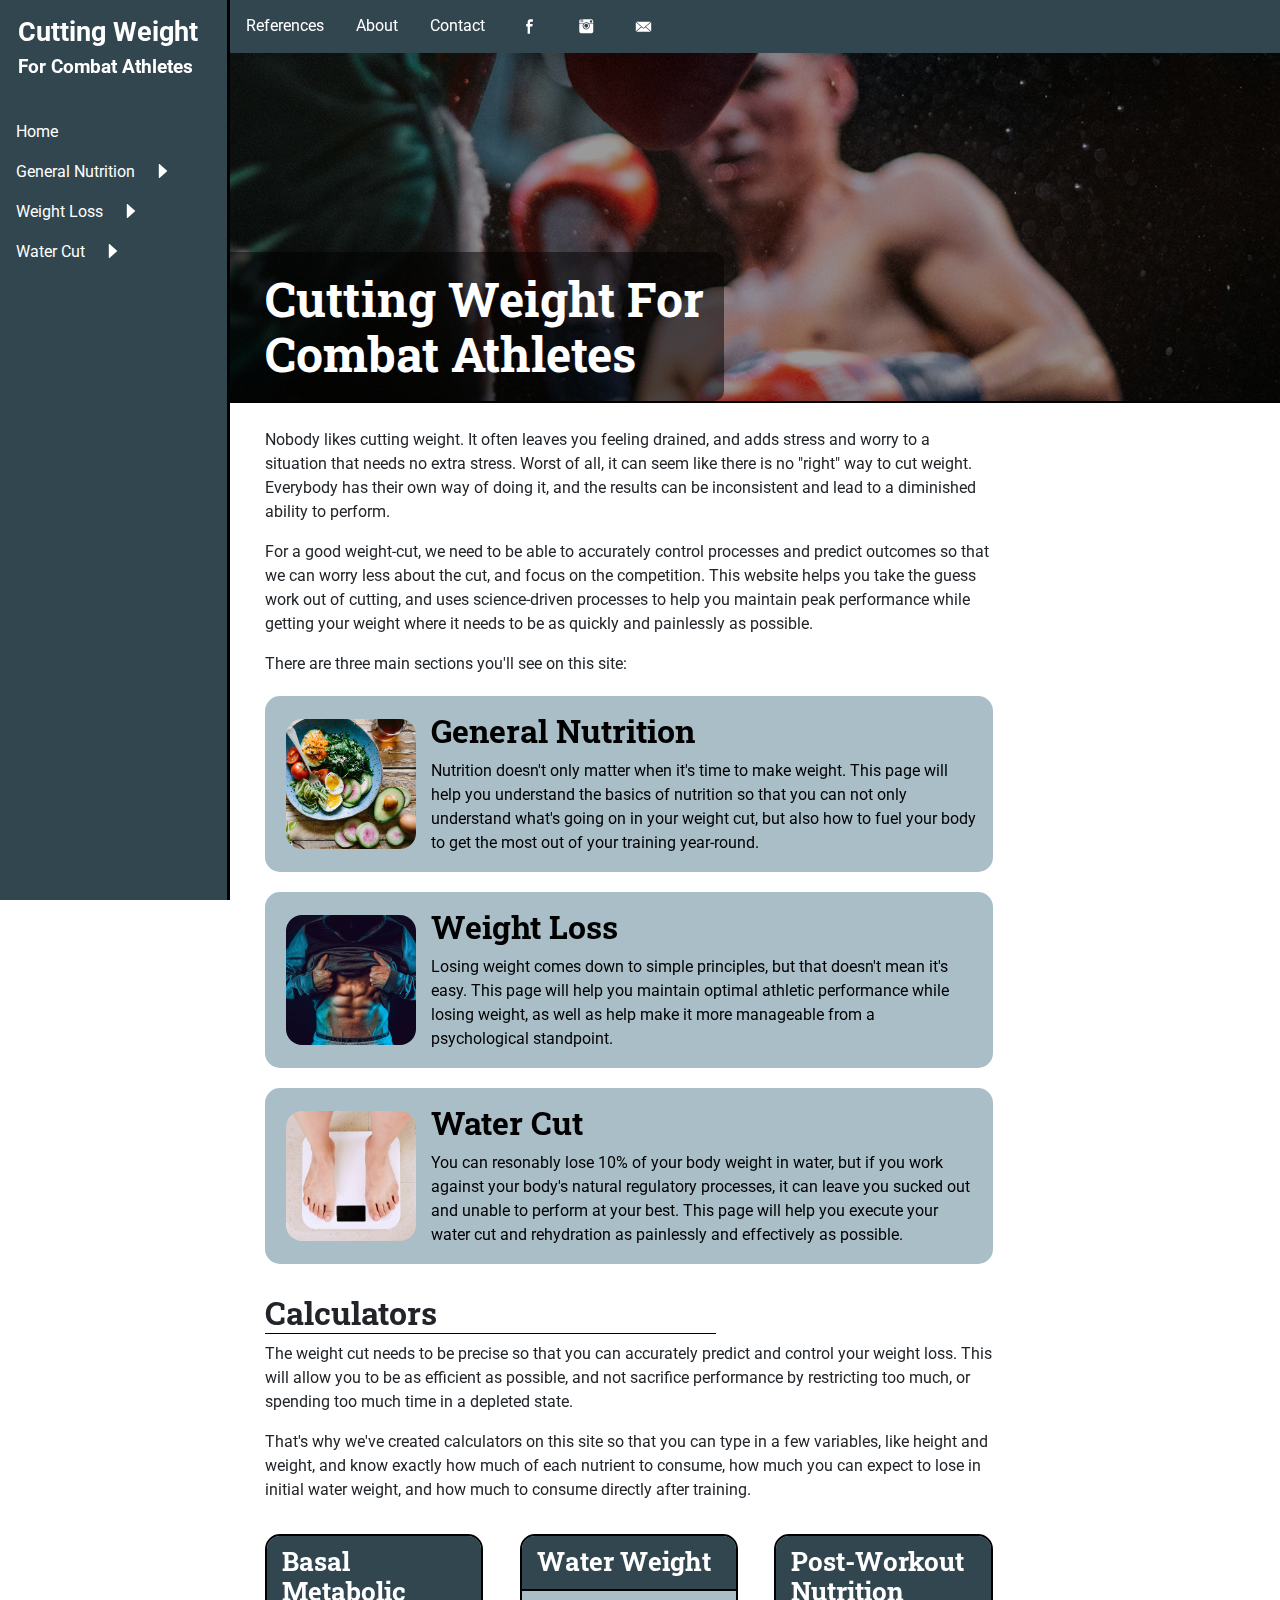
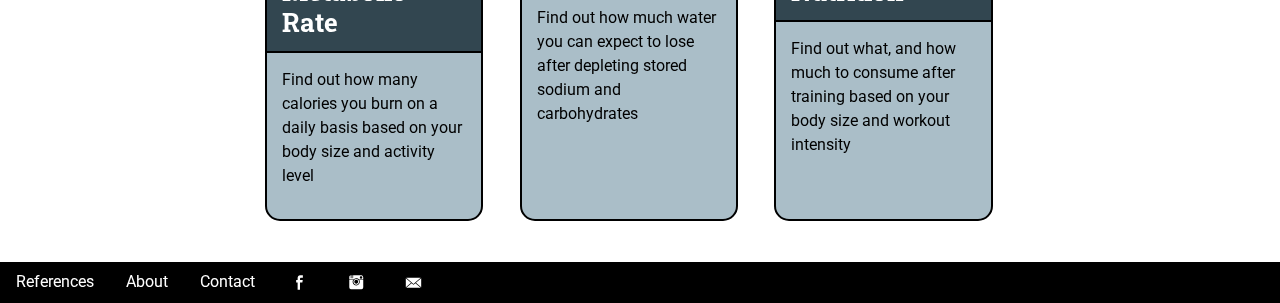
<file: index.html>
<!DOCTYPE html>
<html lang="en">
  <head>
    <meta charset="utf-8">
    <meta name="viewport" content="width=device-width, initial-scale=1, shrink-to-fit=no">
    <meta property="og:image" content="https://jesseconaway.github.io/weightcut/images/postWorkout.jpg">
    <meta name="twitter:image" content="https://jesseconaway.github.io/weightcut/images/postWorkout.jpg">
    <meta property="og:description" content="Cut weight without sacrificing performance. Learn science-driven principles of nutrition, weight loss, and cutting water weight. Use precise calculators and step-by-step instructions to help you build cutting strategies and predict outcomes. Never sacrifice performance to make weight again!">
    <meta name="twitter:description" content="Cut weight without sacrificing performance. Learn science-driven principles of nutrition, weight loss, and cutting water weight. Use precise calculators and step-by-step instructions to help you build cutting strategies and predict outcomes. Never sacrifice performance to make weight again!">
    <link rel="shortcut icon" type="image/png" href="images/favicon.png">
    <link rel="stylesheet" href="https://stackpath.bootstrapcdn.com/bootstrap/4.4.1/css/bootstrap.min.css" integrity="sha384-Vkoo8x4CGsO3+Hhxv8T/Q5PaXtkKtu6ug5TOeNV6gBiFeWPGFN9MuhOf23Q9Ifjh" crossorigin="anonymous">
    <link rel="stylesheet" href="styles.css">
    <link href="https://fonts.googleapis.com/css?family=Roboto+Slab:400,700|Roboto:400,700&display=swap" rel="stylesheet">
    <title>Homepage :: Cutting Weight for Combat Athletes</title>
  </head>
  <body>
    <div class="mobileMenuIcon">
      <img class="openMenuIcon" id="openMenuIcon" src="images/hamburger.svg" alt="cutting weight dropdown menu icon" onclick="openMenu()">
      <img class="closeMenuIcon" id="closeMenuIcon" src="images/close.svg" alt="cutting weight dropdown menu icon">
    </div>
    <!-- Site Title Upper Left -->
      <div class="pageTitle">
        <a href="index.html">
          <p class="pageTitleTitle"><b>Cutting Weight</b></p>
          <p class="pageTitleSubtitle"><b>For Combat Athletes</b></p>
        </a>
      </div>
      <!-- Side Nav -->
    <nav class="sideNav" id="sideNav">
      <ul class="nav">
        <li class="nav-item">
          <a class="nav-link" href="index.html">Home</a>
        </li>
        <li class="nav-item">
          <a class="nav-link" href="generalNutrition.html">General Nutrition</a>
          <div class="dropdown-btn">
            <img src="images/triangle.svg" alt="dropdown menu indicator" class="dropdown-indicator">
          </div>
          <ul class="dropdownContainer">
            <li class="nav-item">
              <a class="nav-link" href="generalNutrition.html#carbohydrates">Carbohydrates</a>
            </li>
            <li class="nav-item">
              <a class="nav-link" href="generalNutrition.html#fats">Fats</a>
            </li>
            <li class="nav-item">
              <a class="nav-link" href="generalNutrition.html#protein">Protein</a>
            </li>
            <li class="nav-item">
              <a class="nav-link" href="generalNutrition.html#hydration">Hydration</a>
            </li>
            <li class="nav-item">
              <a class="nav-link" href="generalNutrition.html#postWorkout">Post-Workout</a>
            </li>
          </ul>
        </li>
        <li class="nav-item">
          <a class="nav-link" href="weightLoss.html">Weight Loss</a>
          <div class="dropdown-btn">
            <img src="images/triangle.svg" alt="dropdown menu indicator" class="dropdown-indicator">
          </div>
          <ul class="dropdownContainer">
            <li class="nav-item">
              <a class="nav-link" href="weightLoss.html#howMuch">How Much to Eat</a>
            </li>
            <li class="nav-item">
              <a class="nav-link" href="weightLoss.html#what">What to Eat</a>
            </li>
            <li class="nav-item">
              <a class="nav-link" href="weightLoss.html#when">When to Eat</a>
            </li>
          </ul>
        </li>
        <li class="nav-item">
          <a class="nav-link" href="waterCut.html">Water Cut</a>
          <div class="dropdown-btn">
            <img src="images/triangle.svg" alt="dropdown menu indicator" class="dropdown-indicator">
          </div>
          <ul class="dropdownContainer">
            <li class="nav-item">
              <a class="nav-link" href="waterCut.html#howMuch">How Much Can I Lose</a>
            </li>
            <li class="nav-item">
              <a class="nav-link" href="waterCut.html#diet">Diet</a>
            </li>
            <li class="nav-item">
              <a class="nav-link" href="waterCut.html#supplements">Supplements</a>
            </li>
            <li class="nav-item">
              <a class="nav-link" href="waterCut.html#timeline">The Timeline</a>
            </li>
            <li class="nav-item">
              <a class="nav-link" href="waterCut.html#rehydrating">Rehydrating</a>
            </li>
          </ul>
        </li>
        <li class="nav-item d-lg-none">
          <a class="nav-link" href="resources.html">References</a>
        </li>
        <li class="nav-item d-lg-none">
          <a class="nav-link" href="about.html">About</a>
        </li>
        <li class="nav-item d-lg-none">
          <a class="nav-link" href="contact.html">Contact</a>
        </li>
      </ul>
    </nav>
    <nav class="topNav">
      <ul class="nav">
        <li class="nav-item">
          <a class="nav-link" href="resources.html">References</a>
        </li>
        <li class="nav-item">
          <a class="nav-link" href="about.html">About</a>
        </li>
        <li class="nav-item">
          <a class="nav-link" href="contact.html">Contact</a>
        </li>
        <li class="nav-item">
          <a href="https://www.facebook.com/jesse.conaway.5" target="_blank"><img src="images/facebook-icon-gray.svg" alt="jesse conaway facebook link icon"></a>
        </li>
        <li class="nav-item">
          <a href="https://www.instagram.com/jesse_conaway/" target="_blank"><img src="images/instagram-icon-gray.svg" alt="jesse conaway instagram link icon"></a>
        </li>
        <li class="nav-item">
          <a href="mailto:jesse@jesseconaway.com?Subject=Cutting%20weight" target="_top"><img src="images/mail-icon-gray.svg" alt="jesse conaway email contact link icon"></a>
        </li>
      </ul>
    </nav>
    <!--This is just a background for the side nav-->
    <div class="sideNavBackground" id="sideNavBackground"></div>
    <!--Main Content-->
    <div class="headerImg indexHeaderImg">
      <div class="headerImg blackOverlay">
        <header><h1>Cutting Weight For<br>Combat Athletes</h1></header>
      </div>
    </div>
    <main>
      <div class="row">
        <div class="col col-12 col-xl-9">
          <p>
            Nobody likes cutting weight. It often leaves you feeling drained, and adds stress and worry to a situation
            that needs no extra stress. Worst of all, it can seem like there is no "right" way to cut weight. Everybody
            has their own way of doing it, and the results can be inconsistent and lead to a diminished ability to perform.
          </p>
          <p>
            For a good weight-cut, we need to be able to accurately control processes and predict outcomes so that we
            can worry less about the cut, and focus on the competition. This website helps you take the guess work out of
            cutting, and uses science-driven processes to help you maintain peak performance while getting your weight
            where it needs to be as quickly and painlessly as possible.
          </p>
          <p>
            There are three main sections you'll see on this site:
          </p>
          <a href="generalNutrition.html" class="homeCard clearfix">
            <img src="images/generalNutrition.jpg" alt="general nutrition for combat athletes weight cut" class="homeCardImg">
            <h2>General Nutrition</h2>
            <p>
              Nutrition doesn't only matter when it's time to make weight. This page will help you understand the basics of nutrition so that you can not only understand what's going on in your weight cut, but also how to fuel your body to get the most out of your training year-round.
            </p>
          </a>
          <a href="weightLoss.html" class="homeCard clearfix">
            <img src="images/weightLoss.jpg" alt="Weight Loss for combat athletes weight cut" class="homeCardImg">
            <h2>Weight Loss</h2>
            <p>
              Losing weight comes down to simple principles, but that doesn't mean it's easy. This page will help you maintain optimal athletic performance while losing weight, as well as help make it more manageable from a psychological standpoint.
            </p>
          </a>
          <a href="waterCut.html" class="homeCard clearfix">
            <img src="images/waterCut.jpg" alt="Water Cut for combat athletes weight cut" class="homeCardImg">
            <h2>Water Cut</h2>
            <p>
              You can resonably lose 10% of your body weight in water, but if you work against your body's natural regulatory processes, it can leave you sucked out and unable to perform at your best. This page will help you execute your water cut and rehydration as painlessly and effectively as possible.
            </p>
          </a>
          <h2 class="pageSectionHeader">Calculators</h2>
          <p>
            The weight cut needs to be precise so that you can accurately predict and control your weight loss. 
            This will allow you to be as efficient as possible, and not sacrifice performance by restricting too much, or 
            spending too much time in a depleted state.
          </p>
          <p>
            That's why we've created calculators on this site so that you can type in a few variables, like height and 
            weight, and know exactly how much of each nutrient to consume, how much you can expect to lose in initial water 
            weight, and how much to consume directly after training.
          </p>
        </div>
        <div class="col-12 col-xl-9 homeCalcContainer">
          <a href="weightLoss.html#bmrCalc">
            <div class="calculatorCardHeader">
              <h3>Basal Metabolic Rate</h3>
            </div>
            <p>Find out how many calories you burn on a daily basis based on your body size and activity level</p>
          </a>
          <a href="waterCut.html#waterWeightCalc">
            <div class="calculatorCardHeader">
              <h3>Water Weight</h3>
            </div>
            <p>Find out how much water you can expect to lose after depleting stored sodium and carbohydrates</p>
          </a>
          <a href="generalNutrition.html#postWorkoutCalc">
            <div class="calculatorCardHeader">
              <h3>Post-Workout Nutrition</h3>
            </div>
            <p>Find out what, and how much to consume after training based on your body size and workout intensity</p>
          </a>
        </div>
      </div>
    </main>
    <footer>
      <ul class="nav">
        <li class="nav-item">
          <a class="nav-link" href="resources.html">References</a>
        </li>
        <li class="nav-item">
          <a class="nav-link" href="about.html">About</a>
        </li>
        <li class="nav-item">
          <a class="nav-link" href="contact.html">Contact</a>
        </li>
        <li class="nav-item">
          <a href="https://www.facebook.com/jesse.conaway.5" target="_blank"><img src="images/facebook-icon-gray.svg" alt="jesse conaway facebook link icon"></a>
        </li>
        <li class="nav-item">
          <a href="https://www.instagram.com/jesse_conaway/" target="_blank"><img src="images/instagram-icon-gray.svg" alt="jesse conaway instagram link icon"></a>
        </li>
        <li class="nav-item">
          <a href="mailto:jesse@jesseconaway.com?Subject=Cutting%20weight" target="_top"><img src="images/mail-icon-gray.svg" alt="jesse conaway email contact link icon"></a>
        </li>
      </ul>
    </footer>

    <script src="https://code.jquery.com/jquery-3.4.1.slim.min.js" integrity="sha384-J6qa4849blE2+poT4WnyKhv5vZF5SrPo0iEjwBvKU7imGFAV0wwj1yYfoRSJoZ+n" crossorigin="anonymous"></script>
    <script src="https://cdn.jsdelivr.net/npm/popper.js@1.16.0/dist/umd/popper.min.js" integrity="sha384-Q6E9RHvbIyZFJoft+2mJbHaEWldlvI9IOYy5n3zV9zzTtmI3UksdQRVvoxMfooAo" crossorigin="anonymous"></script>
    <script src="https://stackpath.bootstrapcdn.com/bootstrap/4.4.1/js/bootstrap.min.js" integrity="sha384-wfSDF2E50Y2D1uUdj0O3uMBJnjuUD4Ih7YwaYd1iqfktj0Uod8GCExl3Og8ifwB6" crossorigin="anonymous"></script>
    <script src="scripts.js"></script>
  </body>
</html>
</file>
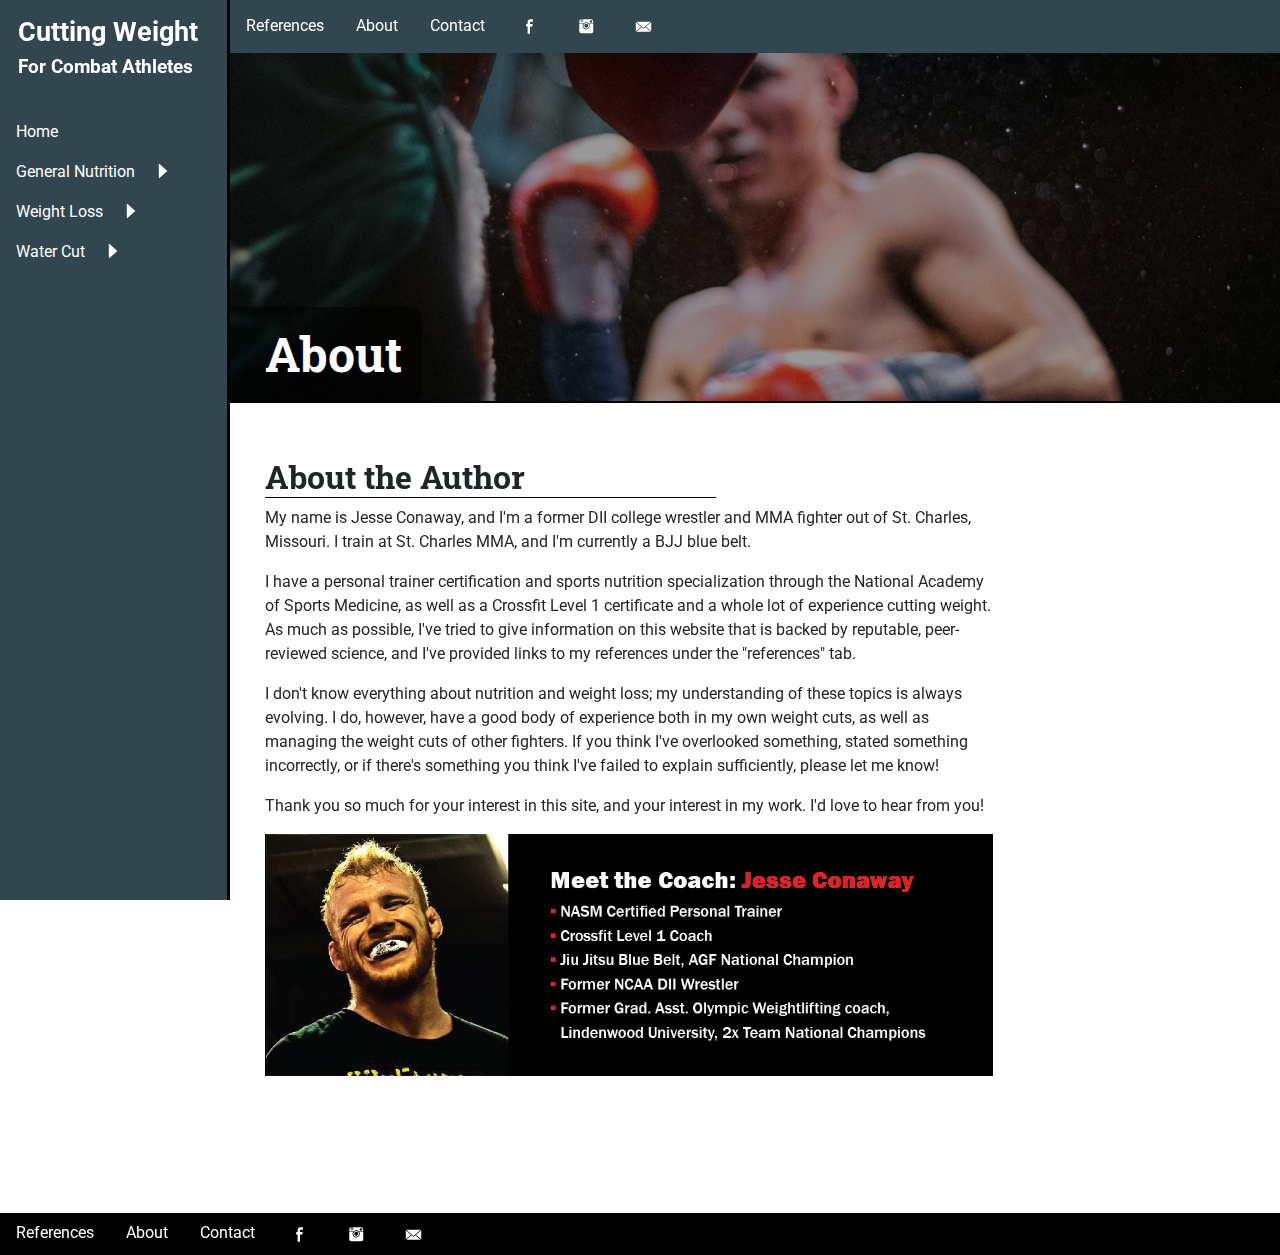
<file: about.html>
<!DOCTYPE html>
<html lang="en">
  <head>
    <meta charset="utf-8">
    <meta name="viewport" content="width=device-width, initial-scale=1, shrink-to-fit=no">
    <meta property="og:image" content="https://jesseconaway.github.io/weightcut/images/postWorkout.jpg">
    <meta name="twitter:image" content="https://jesseconaway.github.io/weightcut/images/postWorkout.jpg">
    <meta property="og:description" content="Cut weight without sacrificing performance. Learn science-driven principles of nutrition, weight loss, and cutting water weight. Use precise calculators and step-by-step instructions to help you build cutting strategies and predict outcomes. Never sacrifice performance to make weight again!">
    <meta name="twitter:description" content="Cut weight without sacrificing performance. Learn science-driven principles of nutrition, weight loss, and cutting water weight. Use precise calculators and step-by-step instructions to help you build cutting strategies and predict outcomes. Never sacrifice performance to make weight again!">
    <link rel="shortcut icon" type="image/png" href="images/favicon.png">
    <link rel="stylesheet" href="https://stackpath.bootstrapcdn.com/bootstrap/4.4.1/css/bootstrap.min.css" integrity="sha384-Vkoo8x4CGsO3+Hhxv8T/Q5PaXtkKtu6ug5TOeNV6gBiFeWPGFN9MuhOf23Q9Ifjh" crossorigin="anonymous">
    <link rel="stylesheet" href="styles.css">
    <link href="https://fonts.googleapis.com/css?family=Roboto+Slab:400,700|Roboto:400,700&display=swap" rel="stylesheet">
    <title>About :: Cutting Weight for Combat Athletes</title>
  </head>
  <body>
    <div class="mobileMenuIcon">
      <img class="openMenuIcon" id="openMenuIcon" src="images/hamburger.svg" alt="cutting weight dropdown menu icon" onclick="openMenu()">
      <img class="closeMenuIcon" id="closeMenuIcon" src="images/close.svg" alt="cutting weight dropdown menu icon">
    </div>
    <!-- Site Title Upper Left -->
      <div class="pageTitle">
        <a href="index.html">
          <p class="pageTitleTitle"><b>Cutting Weight</b></p>
          <p class="pageTitleSubtitle"><b>For Combat Athletes</b></p>
        </a>
      </div>
      <!-- Side Nav -->
    <nav class="sideNav" id="sideNav">
      <ul class="nav">
        <li class="nav-item">
          <a class="nav-link" href="index.html">Home</a>
        </li>
        <li class="nav-item">
          <a class="nav-link" href="generalNutrition.html">General Nutrition</a>
          <div class="dropdown-btn">
            <img src="images/triangle.svg" alt="dropdown menu indicator" class="dropdown-indicator">
          </div>
          <ul class="dropdownContainer">
            <li class="nav-item">
              <a class="nav-link" href="generalNutrition.html#carbohydrates">Carbohydrates</a>
            </li>
            <li class="nav-item">
              <a class="nav-link" href="generalNutrition.html#fats">Fats</a>
            </li>
            <li class="nav-item">
              <a class="nav-link" href="generalNutrition.html#protein">Protein</a>
            </li>
            <li class="nav-item">
              <a class="nav-link" href="generalNutrition.html#hydration">Hydration</a>
            </li>
            <li class="nav-item">
              <a class="nav-link" href="generalNutrition.html#postWorkout">Post-Workout</a>
            </li>
          </ul>
        </li>
        <li class="nav-item">
          <a class="nav-link" href="weightLoss.html">Weight Loss</a>
          <div class="dropdown-btn">
            <img src="images/triangle.svg" alt="dropdown menu indicator" class="dropdown-indicator">
          </div>
          <ul class="dropdownContainer">
            <li class="nav-item">
              <a class="nav-link" href="weightLoss.html#howMuch">How Much to Eat</a>
            </li>
            <li class="nav-item">
              <a class="nav-link" href="weightLoss.html#what">What to Eat</a>
            </li>
            <li class="nav-item">
              <a class="nav-link" href="weightLoss.html#when">When to Eat</a>
            </li>
          </ul>
        </li>
        <li class="nav-item">
          <a class="nav-link" href="waterCut.html">Water Cut</a>
          <div class="dropdown-btn">
            <img src="images/triangle.svg" alt="dropdown menu indicator" class="dropdown-indicator">
          </div>
          <ul class="dropdownContainer">
            <li class="nav-item">
              <a class="nav-link" href="waterCut.html#howMuch">How Much Can I Lose</a>
            </li>
            <li class="nav-item">
              <a class="nav-link" href="waterCut.html#diet">Diet</a>
            </li>
            <li class="nav-item">
              <a class="nav-link" href="waterCut.html#supplements">Supplements</a>
            </li>
            <li class="nav-item">
              <a class="nav-link" href="waterCut.html#timeline">The Timeline</a>
            </li>
            <li class="nav-item">
              <a class="nav-link" href="waterCut.html#rehydrating">Rehydrating</a>
            </li>
          </ul>
        </li>
        <li class="nav-item d-lg-none">
          <a class="nav-link" href="resources.html">References</a>
        </li>
        <li class="nav-item d-lg-none">
          <a class="nav-link" href="about.html">About</a>
        </li>
        <li class="nav-item d-lg-none">
          <a class="nav-link" href="contact.html">Contact</a>
        </li>
      </ul>
    </nav>
    <nav class="topNav">
      <ul class="nav">
        <li class="nav-item">
          <a class="nav-link" href="resources.html">References</a>
        </li>
        <li class="nav-item">
          <a class="nav-link" href="about.html">About</a>
        </li>
        <li class="nav-item">
          <a class="nav-link" href="contact.html">Contact</a>
        </li>
        <li class="nav-item">
          <a href="https://www.facebook.com/jesse.conaway.5" target="_blank"><img src="images/facebook-icon-gray.svg" alt="jesse conaway facebook link icon"></a>
        </li>
        <li class="nav-item">
          <a href="https://www.instagram.com/jesse_conaway/" target="_blank"><img src="images/instagram-icon-gray.svg" alt="jesse conaway instagram link icon"></a>
        </li>
        <li class="nav-item">
          <a href="mailto:jesse@jesseconaway.com?Subject=Cutting%20weight" target="_top"><img src="images/mail-icon-gray.svg" alt="jesse conaway email contact link icon"></a>
        </li>
      </ul>
    </nav>
    <!--This is just a background for the side nav-->
    <div class="sideNavBackground" id="sideNavBackground"></div>
    <!--Main Content-->
    <div class="headerImg indexHeaderImg">
      <div class="headerImg blackOverlay">
        <header><h1>About</h1></header>
      </div>
    </div>
    <main>
      <div class="row">
        <div class="col col-12 col-xl-9">
          <h2 class="pageSectionHeader">About the Author</h2>
          <p>
            My name is Jesse Conaway, and I'm a former DII college wrestler and MMA fighter out of St. Charles, Missouri. I train at St. Charles MMA, and I'm currently a BJJ blue belt.
          </p>
          <p>
            I have a personal trainer certification and sports nutrition specialization through the National Academy of Sports Medicine, as well as a Crossfit Level 1 certificate and a whole lot of experience cutting weight. As much as possible, I've tried to give information on this website that is backed by reputable, peer-reviewed science, and I've provided links to my references under the "references" tab.
          </p>
          <p>
            I don't know everything about nutrition and weight loss; my understanding of these topics is always evolving. I do, however, have a good body of experience both in my own weight cuts, as well as managing the weight cuts of other fighters. If you think I've overlooked something, stated something incorrectly, or if there's something you think I've failed to explain sufficiently, please let me know!
          </p>
          <p>
            Thank you so much for your interest in this site, and your interest in my work. I'd love to hear from you!
          </p>
          <img src="images/aboutImg.jpg" width="100%" style="border-left:1px solid black;" alt="about Jesse Conaway cutting weight for fighters">
        </div>
      </div>
    </main>
    <footer>
      <ul class="nav">
        <li class="nav-item">
          <a class="nav-link" href="resources.html">References</a>
        </li>
        <li class="nav-item">
          <a class="nav-link" href="about.html">About</a>
        </li>
        <li class="nav-item">
          <a class="nav-link" href="contact.html">Contact</a>
        </li>
        <li class="nav-item">
          <a href="https://www.facebook.com/jesse.conaway.5" target="_blank"><img src="images/facebook-icon-gray.svg" alt="jesse conaway facebook link icon"></a>
        </li>
        <li class="nav-item">
          <a href="https://www.instagram.com/jesse_conaway/" target="_blank"><img src="images/instagram-icon-gray.svg" alt="jesse conaway instagram link icon"></a>
        </li>
        <li class="nav-item">
          <a href="mailto:jesse@jesseconaway.com?Subject=Cutting%20weight" target="_top"><img src="images/mail-icon-gray.svg" alt="jesse conaway email contact link icon"></a>
        </li>
      </ul>
    </footer>

    <script src="https://code.jquery.com/jquery-3.4.1.slim.min.js" integrity="sha384-J6qa4849blE2+poT4WnyKhv5vZF5SrPo0iEjwBvKU7imGFAV0wwj1yYfoRSJoZ+n" crossorigin="anonymous"></script>
    <script src="https://cdn.jsdelivr.net/npm/popper.js@1.16.0/dist/umd/popper.min.js" integrity="sha384-Q6E9RHvbIyZFJoft+2mJbHaEWldlvI9IOYy5n3zV9zzTtmI3UksdQRVvoxMfooAo" crossorigin="anonymous"></script>
    <script src="https://stackpath.bootstrapcdn.com/bootstrap/4.4.1/js/bootstrap.min.js" integrity="sha384-wfSDF2E50Y2D1uUdj0O3uMBJnjuUD4Ih7YwaYd1iqfktj0Uod8GCExl3Og8ifwB6" crossorigin="anonymous"></script>
    <script src="scripts.js"></script>
  </body>
</html>
</file>
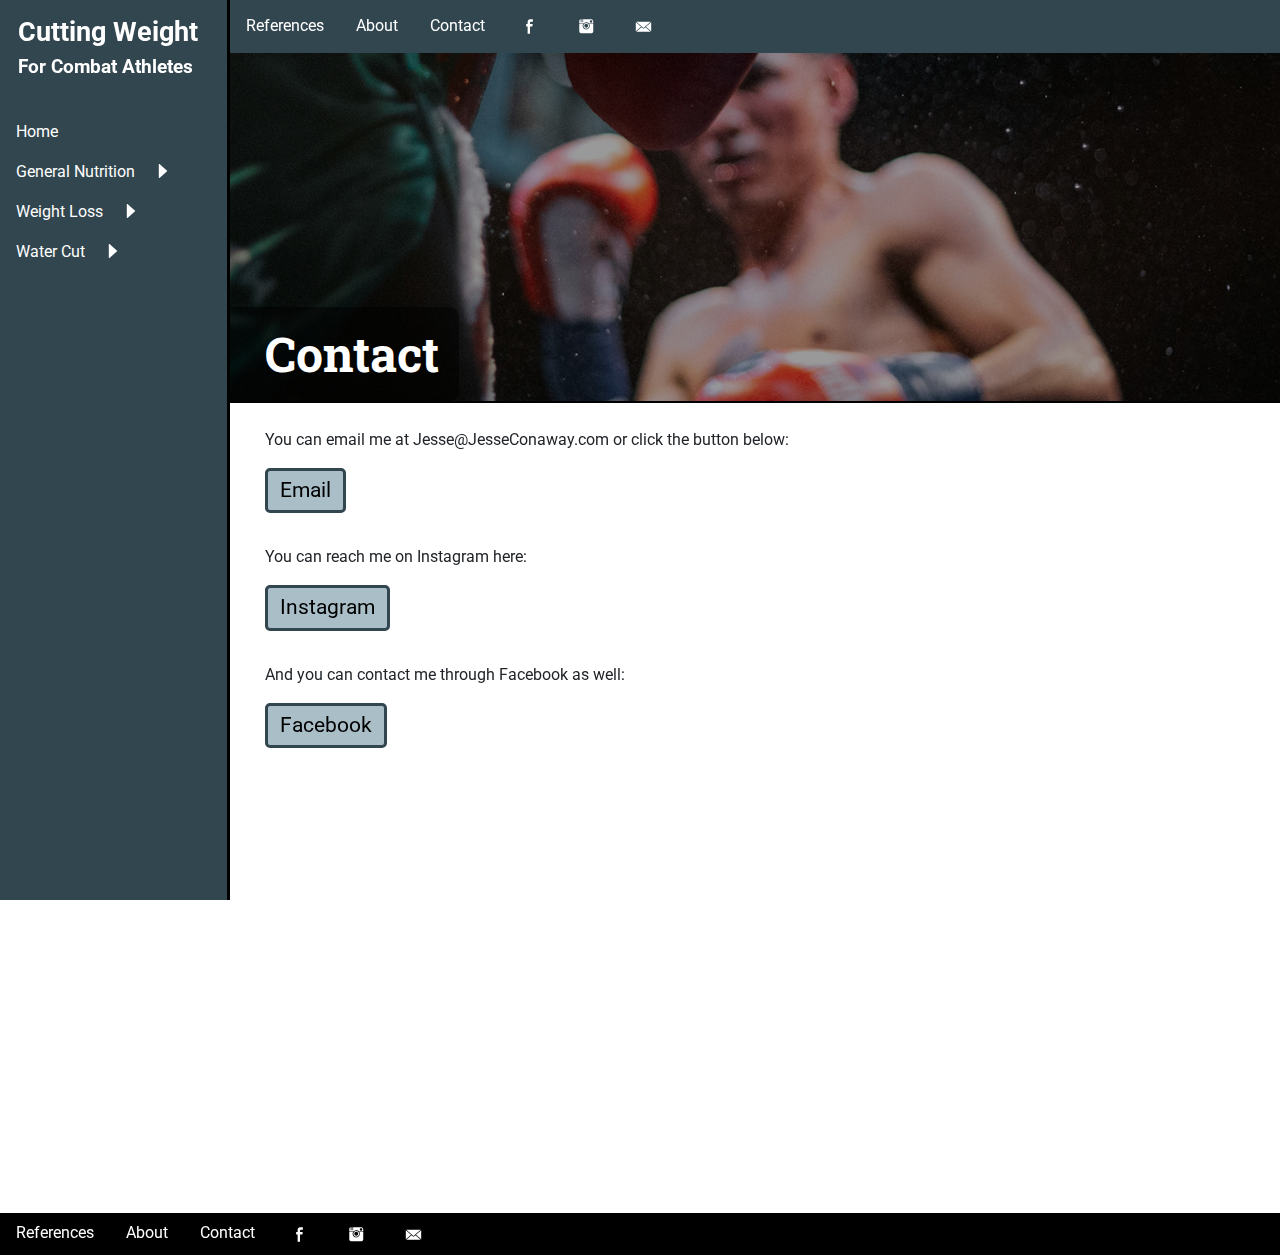
<file: contact.html>
<!DOCTYPE html>
<html lang="en">
  <head>
    <meta charset="utf-8">
    <meta name="viewport" content="width=device-width, initial-scale=1, shrink-to-fit=no">
    <meta property="og:image" content="https://jesseconaway.github.io/weightcut/images/postWorkout.jpg">
    <meta name="twitter:image" content="https://jesseconaway.github.io/weightcut/images/postWorkout.jpg">
    <meta property="og:description" content="Cut weight without sacrificing performance. Learn science-driven principles of nutrition, weight loss, and cutting water weight. Use precise calculators and step-by-step instructions to help you build cutting strategies and predict outcomes. Never sacrifice performance to make weight again!">
    <meta name="twitter:description" content="Cut weight without sacrificing performance. Learn science-driven principles of nutrition, weight loss, and cutting water weight. Use precise calculators and step-by-step instructions to help you build cutting strategies and predict outcomes. Never sacrifice performance to make weight again!">
    <link rel="shortcut icon" type="image/png" href="images/favicon.png">
    <link rel="stylesheet" href="https://stackpath.bootstrapcdn.com/bootstrap/4.4.1/css/bootstrap.min.css" integrity="sha384-Vkoo8x4CGsO3+Hhxv8T/Q5PaXtkKtu6ug5TOeNV6gBiFeWPGFN9MuhOf23Q9Ifjh" crossorigin="anonymous">
    <link rel="stylesheet" href="styles.css">
    <link href="https://fonts.googleapis.com/css?family=Roboto+Slab:400,700|Roboto:400,700&display=swap" rel="stylesheet">
    <title>Contact :: Cutting Weight for Combat Athletes</title>
  </head>
  <body>
    <div class="mobileMenuIcon">
      <img class="openMenuIcon" id="openMenuIcon" src="images/hamburger.svg" alt="cutting weight dropdown menu icon" onclick="openMenu()">
      <img class="closeMenuIcon" id="closeMenuIcon" src="images/close.svg" alt="cutting weight dropdown menu icon">
    </div>
    <!-- Site Title Upper Left -->
      <div class="pageTitle">
        <a href="index.html">
          <p class="pageTitleTitle"><b>Cutting Weight</b></p>
          <p class="pageTitleSubtitle"><b>For Combat Athletes</b></p>
        </a>
      </div>
      <!-- Side Nav -->
    <nav class="sideNav" id="sideNav">
      <ul class="nav">
        <li class="nav-item">
          <a class="nav-link" href="index.html">Home</a>
        </li>
        <li class="nav-item">
          <a class="nav-link" href="generalNutrition.html">General Nutrition</a>
          <div class="dropdown-btn">
            <img src="images/triangle.svg" alt="dropdown menu indicator" class="dropdown-indicator">
          </div>
          <ul class="dropdownContainer">
            <li class="nav-item">
              <a class="nav-link" href="generalNutrition.html#carbohydrates">Carbohydrates</a>
            </li>
            <li class="nav-item">
              <a class="nav-link" href="generalNutrition.html#fats">Fats</a>
            </li>
            <li class="nav-item">
              <a class="nav-link" href="generalNutrition.html#protein">Protein</a>
            </li>
            <li class="nav-item">
              <a class="nav-link" href="generalNutrition.html#hydration">Hydration</a>
            </li>
            <li class="nav-item">
              <a class="nav-link" href="generalNutrition.html#postWorkout">Post-Workout</a>
            </li>
          </ul>
        </li>
        <li class="nav-item">
          <a class="nav-link" href="weightLoss.html">Weight Loss</a>
          <div class="dropdown-btn">
            <img src="images/triangle.svg" alt="dropdown menu indicator" class="dropdown-indicator">
          </div>
          <ul class="dropdownContainer">
            <li class="nav-item">
              <a class="nav-link" href="weightLoss.html#howMuch">How Much to Eat</a>
            </li>
            <li class="nav-item">
              <a class="nav-link" href="weightLoss.html#what">What to Eat</a>
            </li>
            <li class="nav-item">
              <a class="nav-link" href="weightLoss.html#when">When to Eat</a>
            </li>
          </ul>
        </li>
        <li class="nav-item">
          <a class="nav-link" href="waterCut.html">Water Cut</a>
          <div class="dropdown-btn">
            <img src="images/triangle.svg" alt="dropdown menu indicator" class="dropdown-indicator">
          </div>
          <ul class="dropdownContainer">
            <li class="nav-item">
              <a class="nav-link" href="waterCut.html#howMuch">How Much Can I Lose</a>
            </li>
            <li class="nav-item">
              <a class="nav-link" href="waterCut.html#diet">Diet</a>
            </li>
            <li class="nav-item">
              <a class="nav-link" href="waterCut.html#supplements">Supplements</a>
            </li>
            <li class="nav-item">
              <a class="nav-link" href="waterCut.html#timeline">The Timeline</a>
            </li>
            <li class="nav-item">
              <a class="nav-link" href="waterCut.html#rehydrating">Rehydrating</a>
            </li>
          </ul>
        </li>
        <li class="nav-item d-lg-none">
          <a class="nav-link" href="resources.html">References</a>
        </li>
        <li class="nav-item d-lg-none">
          <a class="nav-link" href="about.html">About</a>
        </li>
        <li class="nav-item d-lg-none">
          <a class="nav-link" href="contact.html">Contact</a>
        </li>
      </ul>
    </nav>
    <nav class="topNav">
      <ul class="nav">
        <li class="nav-item">
          <a class="nav-link" href="resources.html">References</a>
        </li>
        <li class="nav-item">
          <a class="nav-link" href="about.html">About</a>
        </li>
        <li class="nav-item">
          <a class="nav-link" href="contact.html">Contact</a>
        </li>
        <li class="nav-item">
          <a href="https://www.facebook.com/jesse.conaway.5" target="_blank"><img src="images/facebook-icon-gray.svg" alt="jesse conaway facebook link icon"></a>
        </li>
        <li class="nav-item">
          <a href="https://www.instagram.com/jesse_conaway/" target="_blank"><img src="images/instagram-icon-gray.svg" alt="jesse conaway instagram link icon"></a>
        </li>
        <li class="nav-item">
          <a href="mailto:jesse@jesseconaway.com?Subject=Cutting%20weight" target="_top"><img src="images/mail-icon-gray.svg" alt="jesse conaway email contact link icon"></a>
        </li>
      </ul>
    </nav>
    <!--This is just a background for the side nav-->
    <div class="sideNavBackground" id="sideNavBackground"></div>
    <!--Main Content-->
    <div class="headerImg indexHeaderImg">
      <div class="headerImg blackOverlay">
        <header><h1>Contact</h1></header>
      </div>
    </div>
    <main>
      <div class="row">
        <div class="col col-12 col-xl-9">
          <p>
            You can email me at Jesse@JesseConaway.com or click the button below:
          </p>
          <a href="mailto:jesse@jesseconaway.com?Subject=Cutting%20weight" target="_top" class="contactButton">Email</a>
          <p>
            You can reach me on Instagram here:
          </p>
          <a href="https://www.instagram.com/jesse_conaway/" target="_blank" class="contactButton">Instagram</a>
          <p>
            And you can contact me through Facebook as well:
          </p>
          <a href="https://www.facebook.com/jesse.conaway.5" target="_blank" class="contactButton">Facebook</a>
        </div>
      </div>
    </main>
    <footer>
      <ul class="nav">
        <li class="nav-item">
          <a class="nav-link" href="resources.html">References</a>
        </li>
        <li class="nav-item">
          <a class="nav-link" href="about.html">About</a>
        </li>
        <li class="nav-item">
          <a class="nav-link" href="contact.html">Contact</a>
        </li>
        <li class="nav-item">
          <a href="https://www.facebook.com/jesse.conaway.5" target="_blank"><img src="images/facebook-icon-gray.svg" alt="jesse conaway facebook link icon"></a>
        </li>
        <li class="nav-item">
          <a href="https://www.instagram.com/jesse_conaway/" target="_blank"><img src="images/instagram-icon-gray.svg" alt="jesse conaway instagram link icon"></a>
        </li>
        <li class="nav-item">
          <a href="mailto:jesse@jesseconaway.com?Subject=Cutting%20weight" target="_top"><img src="images/mail-icon-gray.svg" alt="jesse conaway email contact link icon"></a>
        </li>
      </ul>
    </footer>

    <script src="https://code.jquery.com/jquery-3.4.1.slim.min.js" integrity="sha384-J6qa4849blE2+poT4WnyKhv5vZF5SrPo0iEjwBvKU7imGFAV0wwj1yYfoRSJoZ+n" crossorigin="anonymous"></script>
    <script src="https://cdn.jsdelivr.net/npm/popper.js@1.16.0/dist/umd/popper.min.js" integrity="sha384-Q6E9RHvbIyZFJoft+2mJbHaEWldlvI9IOYy5n3zV9zzTtmI3UksdQRVvoxMfooAo" crossorigin="anonymous"></script>
    <script src="https://stackpath.bootstrapcdn.com/bootstrap/4.4.1/js/bootstrap.min.js" integrity="sha384-wfSDF2E50Y2D1uUdj0O3uMBJnjuUD4Ih7YwaYd1iqfktj0Uod8GCExl3Og8ifwB6" crossorigin="anonymous"></script>
    <script src="scripts.js"></script>
  </body>
</html>
</file>
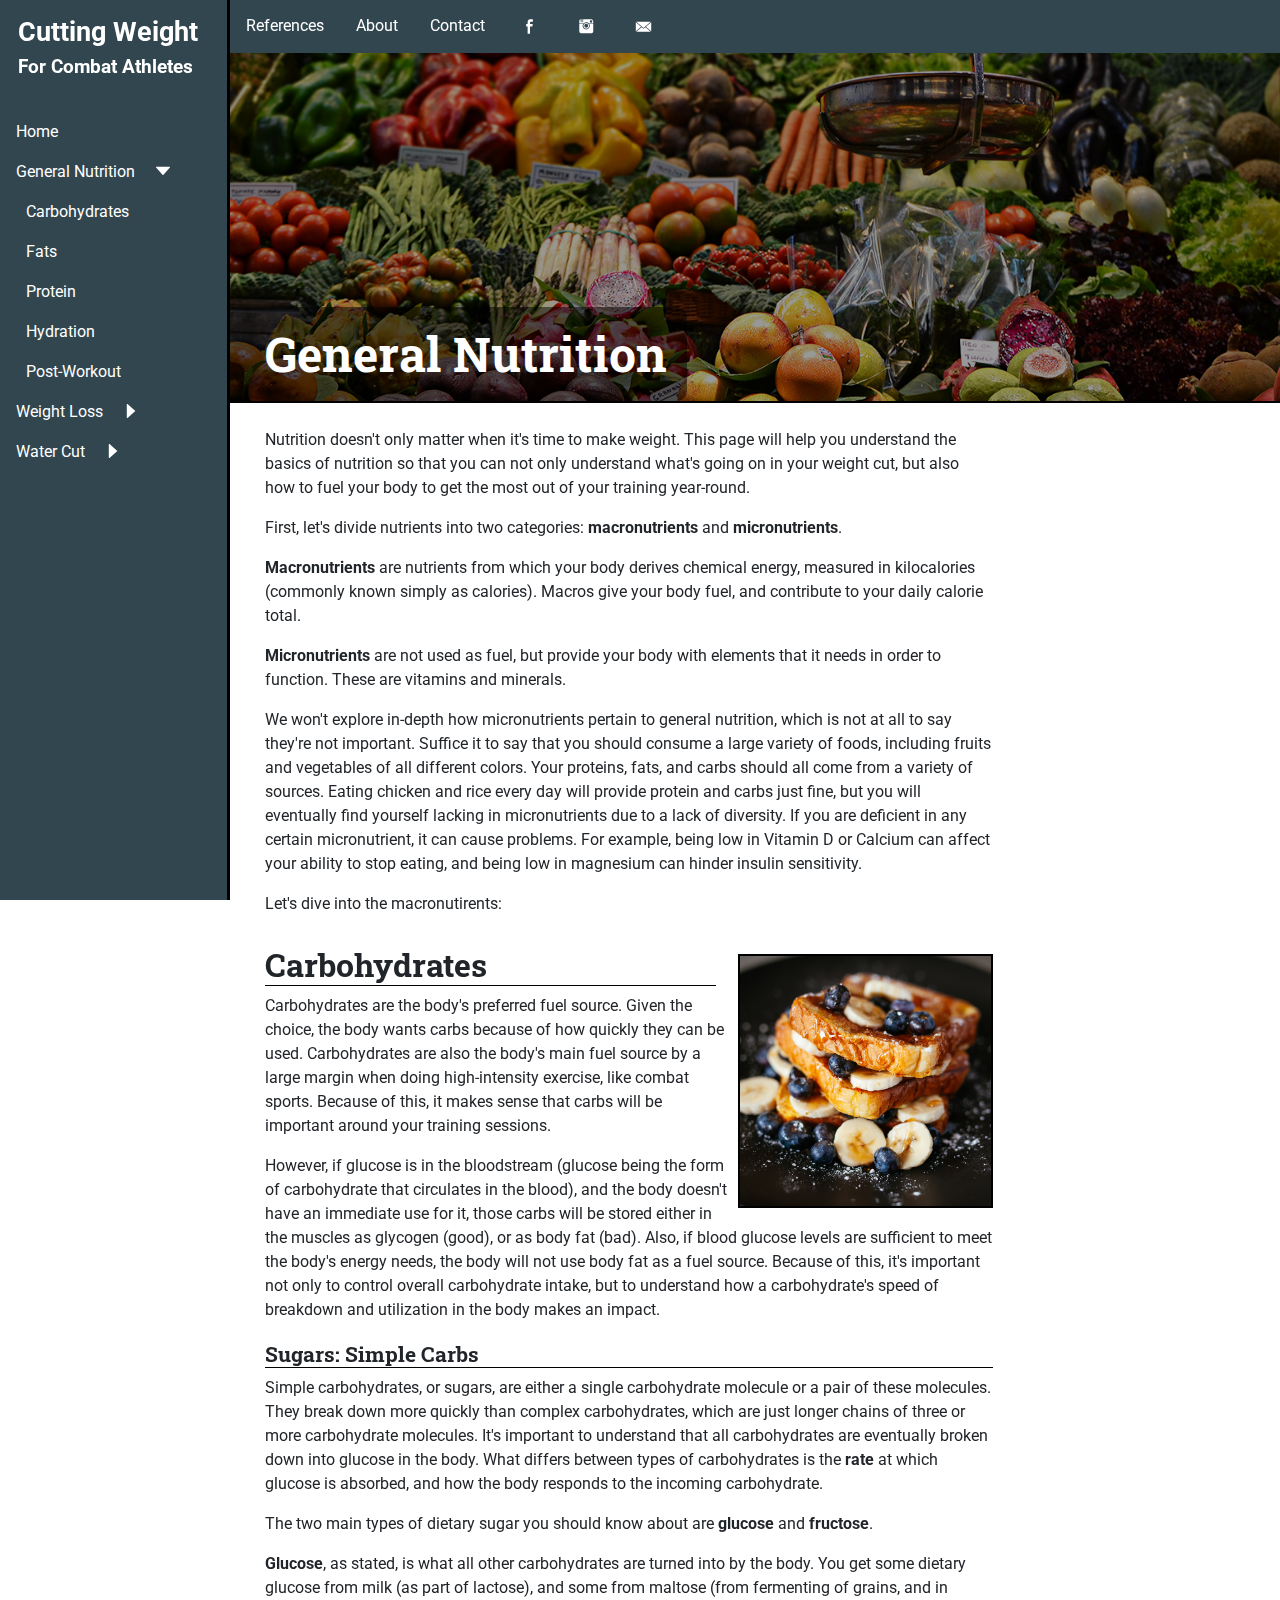
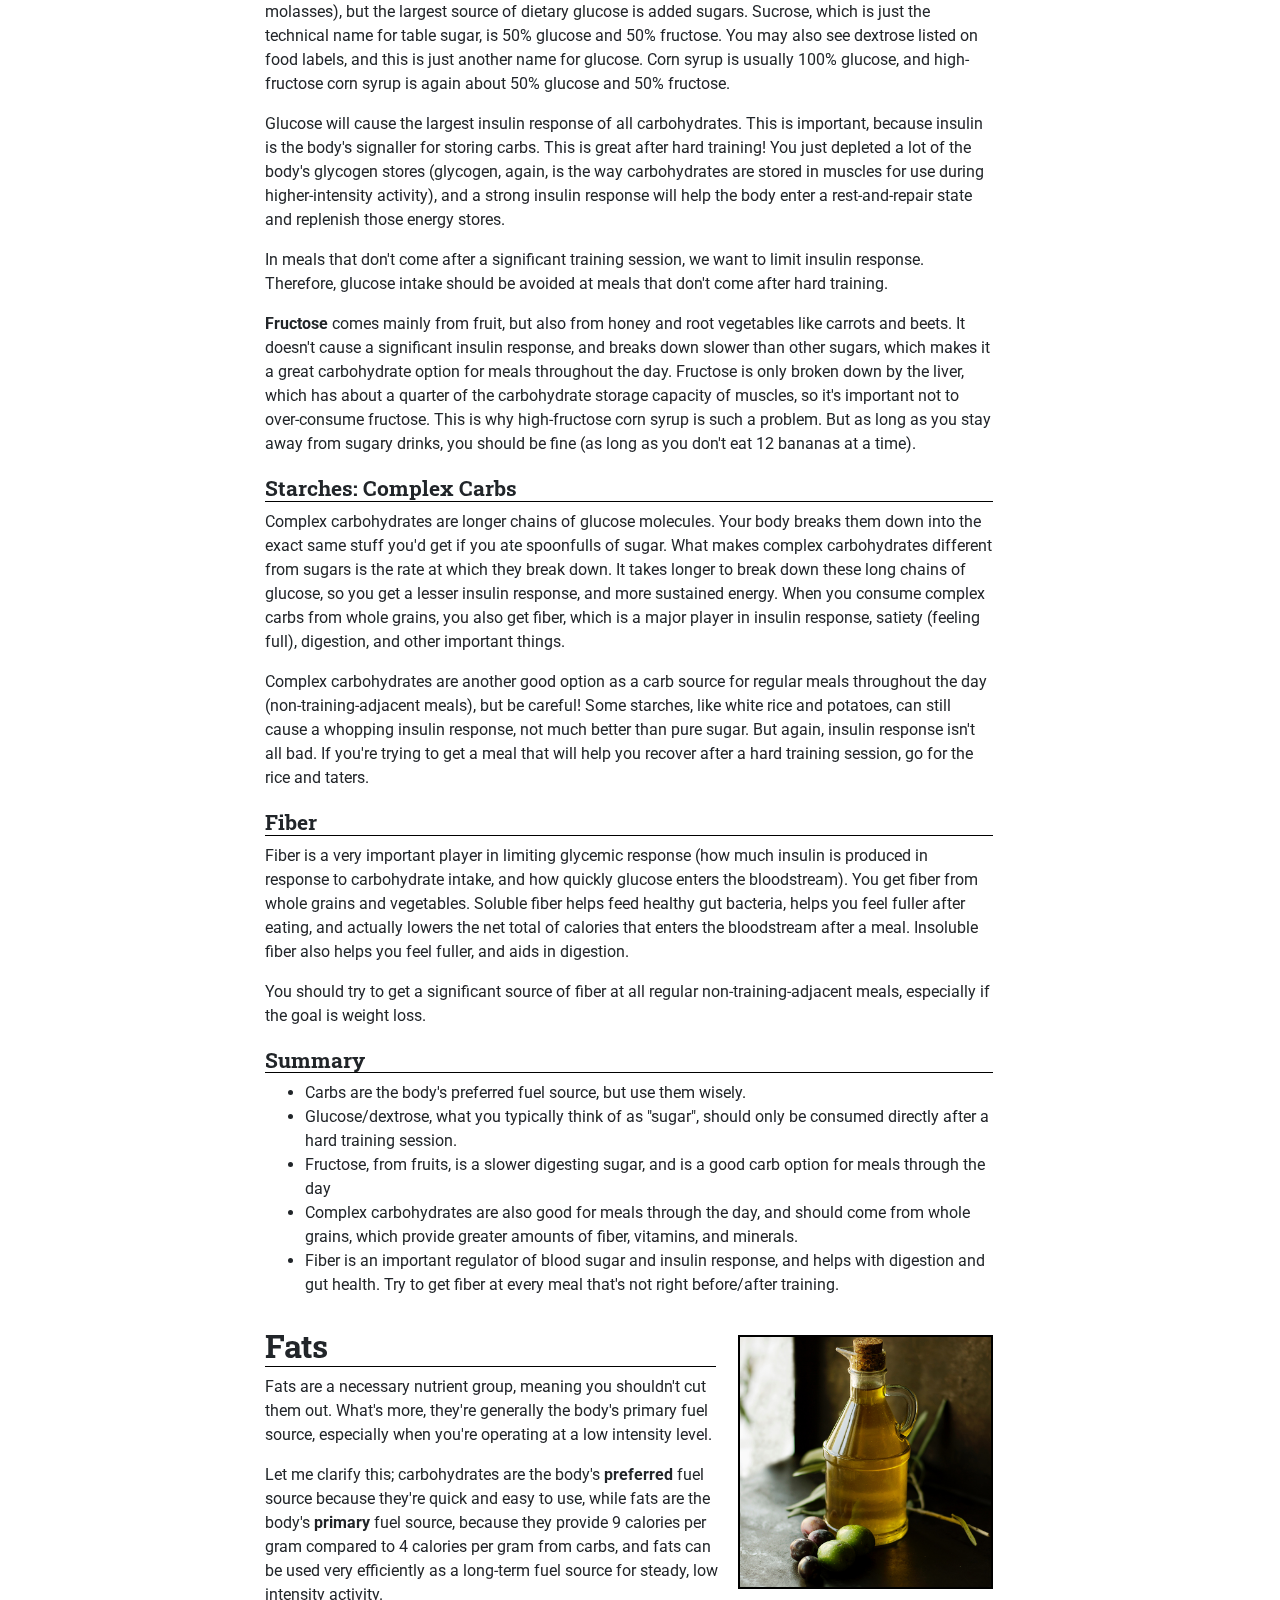
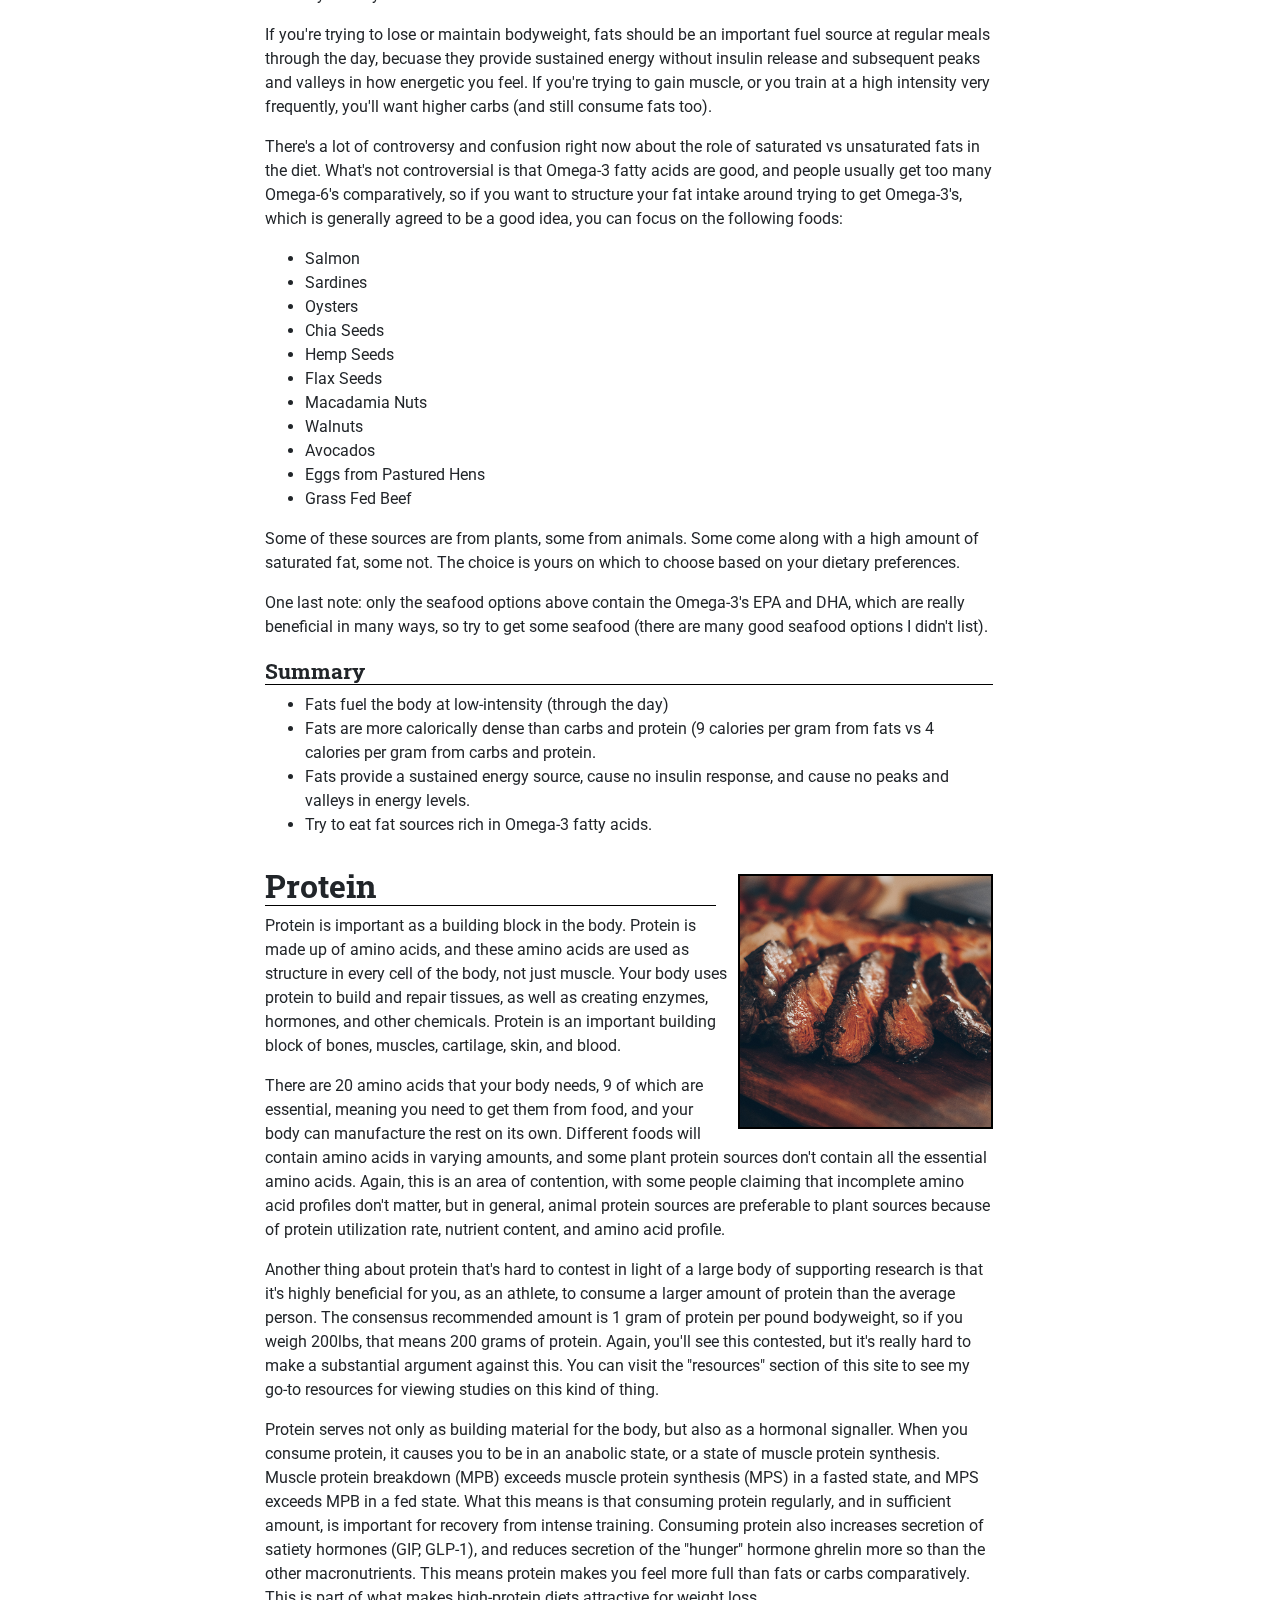
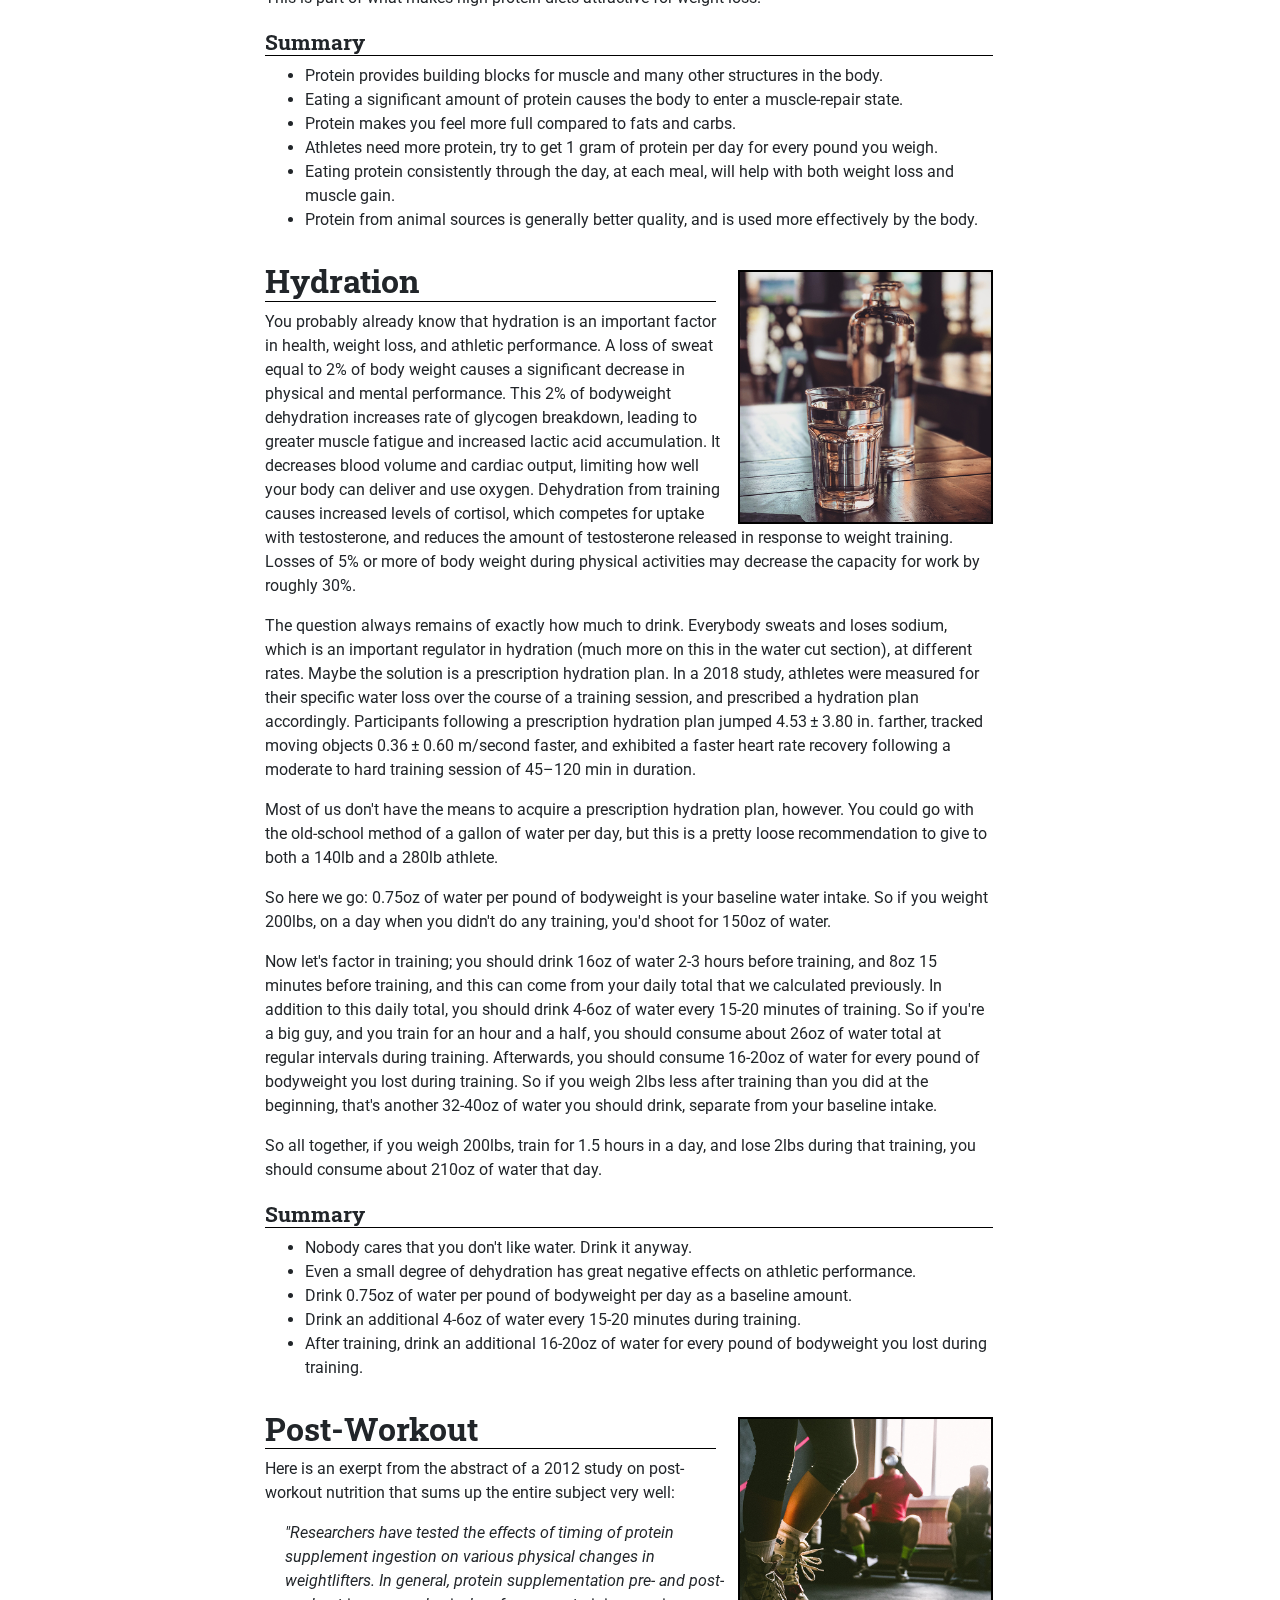
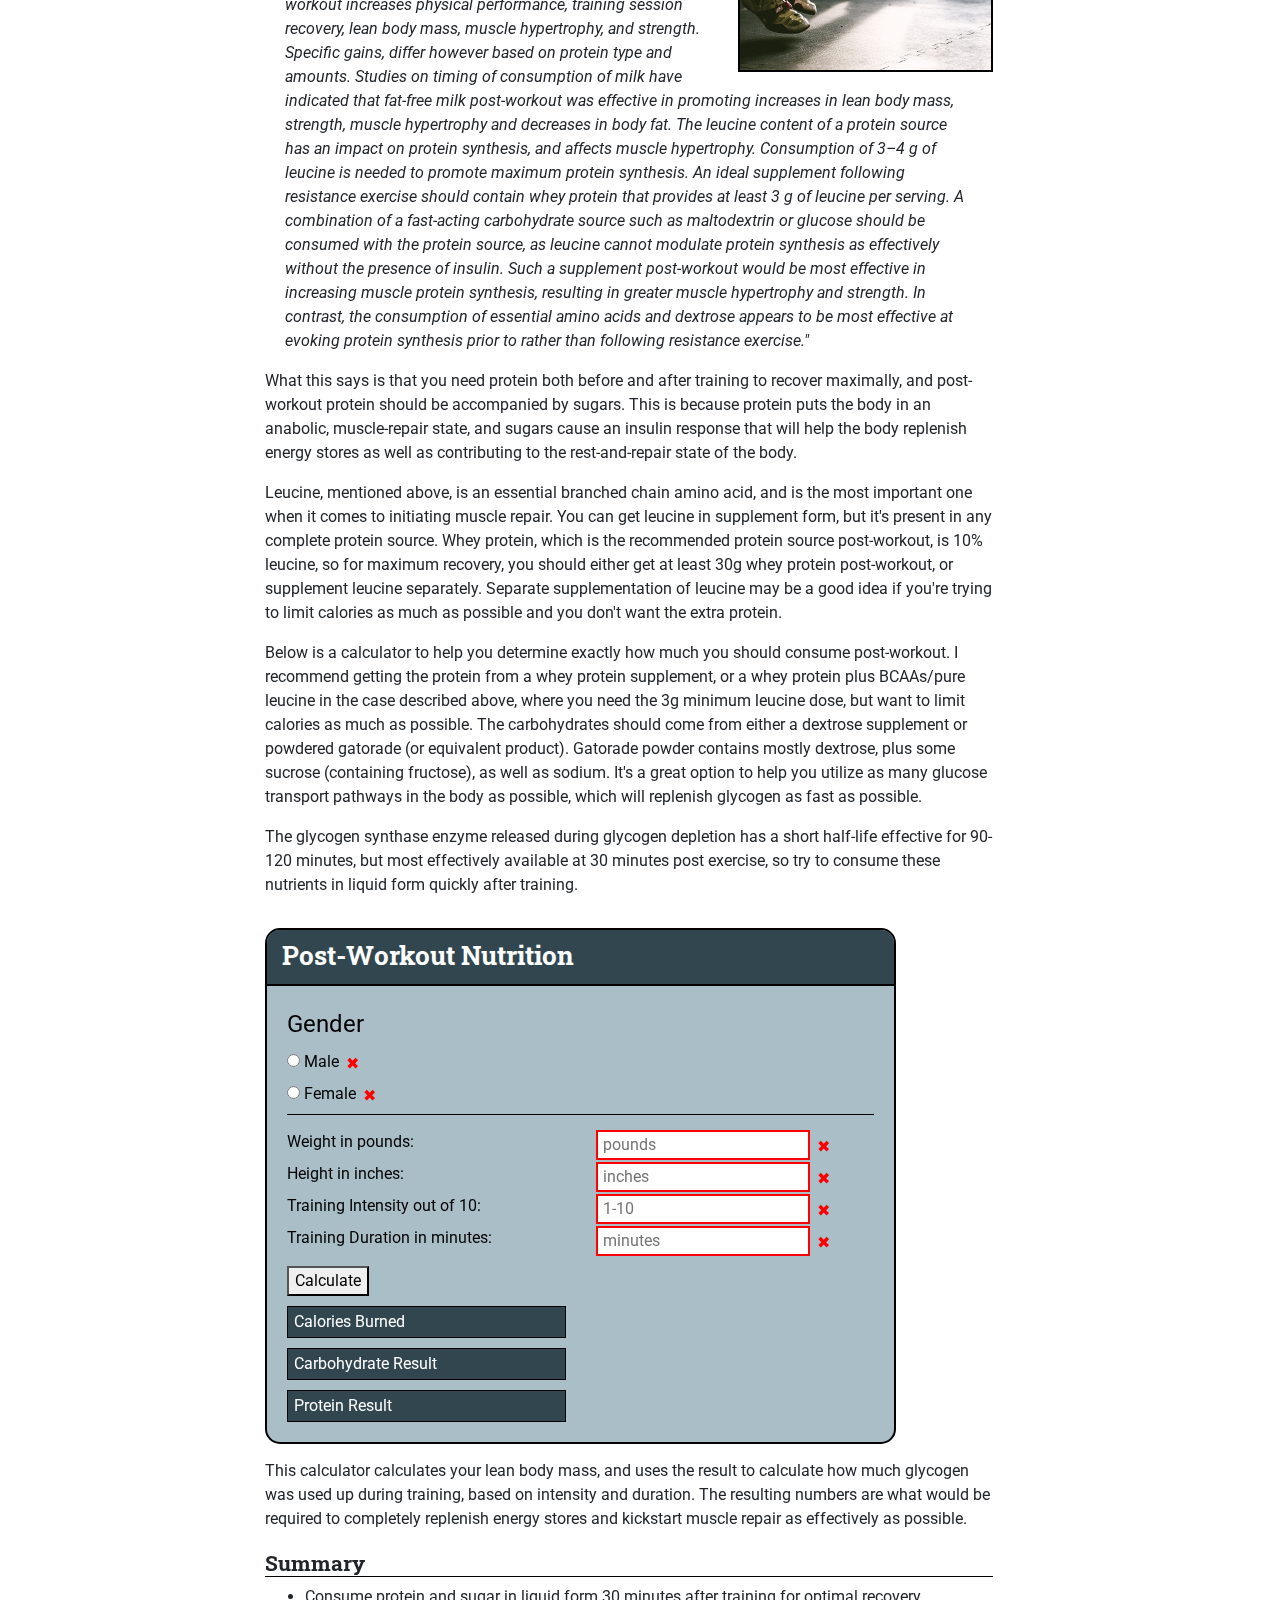
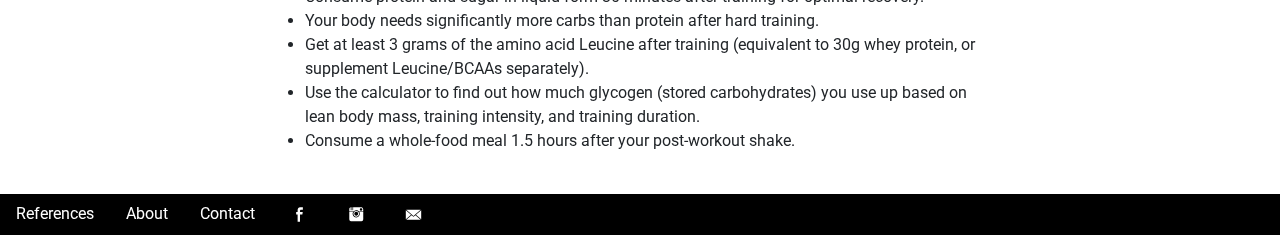
<file: generalNutrition.html>
<!DOCTYPE html>
<html lang="en">
  <head>
    <meta charset="utf-8">
    <meta name="viewport" content="width=device-width, initial-scale=1, shrink-to-fit=no">
    <meta property="og:image" content="https://jesseconaway.github.io/weightcut/images/postWorkout.jpg">
    <meta property="og:description" content="Cut weight without sacrificing performance. Learn science-driven principles of nutrition, weight loss, and cutting water weight. Use precise calculators and step-by-step instructions to help you build cutting strategies and predict outcomes. Never sacrifice performance to make weight again!">
    <meta name="twitter:description" content="Cut weight without sacrificing performance. Learn science-driven principles of nutrition, weight loss, and cutting water weight. Use precise calculators and step-by-step instructions to help you build cutting strategies and predict outcomes. Never sacrifice performance to make weight again!">
    <meta name="twitter:image" content="https://jesseconaway.github.io/weightcut/images/postWorkout.jpg">
    <link rel="shortcut icon" type="image/png" href="images/favicon.png">
    <link rel="stylesheet" href="https://stackpath.bootstrapcdn.com/bootstrap/4.4.1/css/bootstrap.min.css" integrity="sha384-Vkoo8x4CGsO3+Hhxv8T/Q5PaXtkKtu6ug5TOeNV6gBiFeWPGFN9MuhOf23Q9Ifjh" crossorigin="anonymous">
    <link rel="stylesheet" href="styles.css">
    <link href="https://fonts.googleapis.com/css?family=Roboto+Slab:400,700|Roboto:400,700&display=swap" rel="stylesheet">
    <title>General Nutrition :: Cutting Weight for Combat Athletes</title>
  </head>
  <body>
    <div class="mobileMenuIcon">
      <img class="openMenuIcon" id="openMenuIcon" src="images/hamburger.svg" alt="cutting weight dropdown menu icon" onclick="openMenu()">
      <img class="closeMenuIcon" id="closeMenuIcon" src="images/close.svg" alt="cutting weight dropdown menu icon">
    </div>
    <!-- Site Title Upper Left -->
    <div class="pageTitle">
      <a href="index.html">
        <p class="pageTitleTitle"><b>Cutting Weight</b></p>
        <p class="pageTitleSubtitle"><b>For Combat Athletes</b></p>
      </a>
    </div>
    <!-- Side Nav -->
    <nav class="sideNav" id="sideNav">
      <ul class="nav">
        <li class="nav-item">
          <a class="nav-link" href="index.html">Home</a>
        </li>
        <li class="nav-item">
          <a class="nav-link" href="generalNutrition.html">General Nutrition</a>
          <div class="dropdown-btn">
            <img src="images/triangle.svg" alt="dropdown menu indicator" class="dropdown-indicator" id="generalNutritionDropdown">
          </div>
          <ul class="dropdownContainer">
            <li class="nav-item">
              <a class="nav-link" href="generalNutrition.html#carbohydrates">Carbohydrates</a>
            </li>
            <li class="nav-item">
              <a class="nav-link" href="generalNutrition.html#fats">Fats</a>
            </li>
            <li class="nav-item">
              <a class="nav-link" href="generalNutrition.html#protein">Protein</a>
            </li>
            <li class="nav-item">
              <a class="nav-link" href="generalNutrition.html#hydration">Hydration</a>
            </li>
            <li class="nav-item">
              <a class="nav-link" href="generalNutrition.html#postWorkout">Post-Workout</a>
            </li>
          </ul>
        </li>
        <li class="nav-item">
          <a class="nav-link" href="weightLoss.html">Weight Loss</a>
          <div class="dropdown-btn">
            <img src="images/triangle.svg" alt="dropdown menu indicator" class="dropdown-indicator" id="weightLossDropdown">
          </div>
          <ul class="dropdownContainer">
            <li class="nav-item">
              <a class="nav-link" href="weightLoss.html#howMuch">How Much to Eat</a>
            </li>
            <li class="nav-item">
              <a class="nav-link" href="weightLoss.html#what">What to Eat</a>
            </li>
            <li class="nav-item">
              <a class="nav-link" href="weightLoss.html#when">When to Eat</a>
            </li>
          </ul>
        </li>
        <li class="nav-item">
          <a class="nav-link" href="waterCut.html">Water Cut</a>
          <div class="dropdown-btn">
            <img src="images/triangle.svg" alt="dropdown menu indicator" class="dropdown-indicator" id="waterCutDropdown">
          </div>
          <ul class="dropdownContainer">
            <li class="nav-item">
              <a class="nav-link" href="waterCut.html#howMuch">How Much Can I Lose</a>
            </li>
            <li class="nav-item">
              <a class="nav-link" href="waterCut.html#diet">Diet</a>
            </li>
            <li class="nav-item">
              <a class="nav-link" href="waterCut.html#supplements">Supplements</a>
            </li>
            <li class="nav-item">
              <a class="nav-link" href="waterCut.html#timeline">The Timeline</a>
            </li>
            <li class="nav-item">
              <a class="nav-link" href="waterCut.html#rehydrating">Rehydrating</a>
            </li>
          </ul>
        </li>
        <li class="nav-item d-lg-none">
          <a class="nav-link" href="resources.html">References</a>
        </li>
        <li class="nav-item d-lg-none">
          <a class="nav-link" href="about.html">About</a>
        </li>
        <li class="nav-item d-lg-none">
          <a class="nav-link" href="contact.html">Contact</a>
        </li>
      </ul>
    </nav>
    <nav class="topNav">
      <ul class="nav">
        <li class="nav-item">
          <a class="nav-link" href="resources.html">References</a>
        </li>
        <li class="nav-item">
          <a class="nav-link" href="about.html">About</a>
        </li>
        <li class="nav-item">
          <a class="nav-link" href="contact.html">Contact</a>
        </li>
        <li class="nav-item">
          <a href="https://www.facebook.com/jesse.conaway.5" target="_blank"><img src="images/facebook-icon-gray.svg" alt="jesse conaway facebook link icon"></a>
        </li>
        <li class="nav-item">
          <a href="https://www.instagram.com/jesse_conaway/" target="_blank"><img src="images/instagram-icon-gray.svg" alt="jesse conaway instagram link icon"></a>
        </li>
        <li class="nav-item">
          <a href="mailto:jesse@jesseconaway.com?Subject=Cutting%20weight" target="_top"><img src="images/mail-icon-gray.svg" alt="jesse conaway email contact link icon"></a>
        </li>
      </ul>
    </nav>
    <!--This is just a background for the side nav-->
    <div class="sideNavBackground" id="sideNavBackground"></div>
    <!--Main Content-->
    <div class="headerImg generalNutritionHeaderImg">
      <div class="headerImg blackOverlay">
        <header><h1>General Nutrition</h1></header>
      </div>
    </div>
    <main>
      <div class="row">
        <div class="col col-12 col-md-10 col-xl-9">
          <p>
            Nutrition doesn't only matter when it's time to make weight. This page will help you understand the basics of nutrition so that you can not only understand what's going on in your weight cut, but also how to fuel your body to get the most out of your training year-round.
          </p>
          <p>
            First, let's divide nutrients into two categories: <strong>macronutrients</strong> and <strong>micronutrients</strong>.
          </p>
          <p>
            <strong>Macronutrients</strong> are nutrients from which your body derives chemical energy, measured in kilocalories (commonly known simply as calories). Macros give your body fuel, and contribute to your daily calorie total.
          </p>
          <p>
            <strong>Micronutrients</strong> are not used as fuel, but provide your body with elements that it needs in order to function. These are vitamins and minerals.
          </p>
          <p>
            We won't explore in-depth how micronutrients pertain to general nutrition, which is not at all to say they're not important. Suffice it to say that you should consume a large variety of foods, including fruits and vegetables of all different colors. Your proteins, fats, and carbs should all come from a variety of sources. Eating chicken and rice every day will provide protein and carbs just fine, but you will eventually find yourself lacking in micronutrients due to a lack of diversity. If you are deficient in any certain micronutrient, it can cause problems. For example, being low in Vitamin D or Calcium can affect your ability to stop eating, and being low in magnesium can hinder insulin sensitivity.
          </p>
          <p>
            Let's dive into the macronutirents:
          </p>
          <h2 class="pageSectionHeader" id="carbohydrates">Carbohydrates</h2>
          <img class="mainSectionImg" src="images/carbs.jpg" alt="carbohydrates general nutrition for combat athletes">
          <p>
            Carbohydrates are the body's preferred fuel source. Given the choice, the body wants carbs because of how quickly they can be used. Carbohydrates are also the body's main fuel source by a large margin when doing high-intensity exercise, like combat sports. Because of this, it makes sense that carbs will be important around your training sessions.
          </p>
          <p>
            However, if glucose is in the bloodstream (glucose being the form of carbohydrate that circulates in the blood), and the body doesn't have an immediate use for it, those carbs will be stored either in the muscles as glycogen (good), or as body fat (bad). Also, if blood glucose levels are sufficient to meet the body's energy needs, the body will not use body fat as a fuel source. Because of this, it's important not only to control overall carbohydrate intake, but to understand how a carbohydrate's speed of breakdown and utilization in the body makes an impact.
          </p>
          <h3 class="pageSectionSubhead">Sugars: Simple Carbs</h3>
          <p>
            Simple carbohydrates, or sugars, are either a single carbohydrate molecule or a pair of these molecules. They break down more quickly than complex carbohydrates, which are just longer chains of three or more carbohydrate molecules. It's important to understand that all carbohydrates are eventually broken down into glucose in the body. What differs between types of carbohydrates is the <strong>rate</strong> at which glucose is absorbed, and how the body responds to the incoming carbohydrate.
          </p>
          <p>
            The two main types of dietary sugar you should know about are <strong>glucose</strong> and <strong>fructose</strong>.
          </p>
          <p>
            <strong>Glucose</strong>, as stated, is what all other carbohydrates are turned into by the body. You get some dietary glucose from milk (as part of lactose), and some from maltose (from fermenting of grains, and in molasses), but the largest source of dietary glucose is added sugars. Sucrose, which is just the technical name for table sugar, is 50% glucose and 50% fructose. You may also see dextrose listed on food labels, and this is just another name for glucose. Corn syrup is usually 100% glucose, and high-fructose corn syrup is again about 50% glucose and 50% fructose.
          </p>
          <p>
            Glucose will cause the largest insulin response of all carbohydrates. This is important, because insulin is the body's signaller for storing carbs. This is great after hard training! You just depleted a lot of the body's glycogen stores (glycogen, again, is the way carbohydrates are stored in muscles for use during higher-intensity activity), and a strong insulin response will help the body enter a rest-and-repair state and replenish those energy stores.
          </p>
          <p>
            In meals that don't come after a significant training session, we want to limit insulin response. Therefore, glucose intake should be avoided at meals that don't come after hard training. 
          </p>
          <p>
            <strong>Fructose</strong> comes mainly from fruit, but also from honey and root vegetables like carrots and beets. It doesn't cause a significant insulin response, and breaks down slower than other sugars, which makes it a great carbohydrate option for meals throughout the day. Fructose is only broken down by the liver, which has about a quarter of the carbohydrate storage capacity of muscles, so it's important not to over-consume fructose. This is why high-fructose corn syrup is such a problem. But as long as you stay away from sugary drinks, you should be fine (as long as you don't eat 12 bananas at a time). 
          </p>
          <h3 class="pageSectionSubhead">Starches: Complex Carbs</h3>
          <p>
            Complex carbohydrates are longer chains of glucose molecules. Your body breaks them down into the exact same stuff you'd get if you ate spoonfulls of sugar. What makes complex carbohydrates different from sugars is the rate at which they break down. It takes longer to break down these long chains of glucose, so you get a lesser insulin response, and more sustained energy. When you consume complex carbs from whole grains, you also get fiber, which is a major player in insulin response, satiety (feeling full), digestion, and other important things.
          </p>
          <p>
            Complex carbohydrates are another good option as a carb source for regular meals throughout the day (non-training-adjacent meals), but be careful! Some starches, like white rice and potatoes, can still cause a whopping insulin response, not much better than pure sugar. But again, insulin response isn't all bad. If you're trying to get a meal that will help you recover after a hard training session, go for the rice and taters.
          </p>
          <h3 class="pageSectionSubhead">Fiber</h3>
          <p>
            Fiber is a very important player in limiting glycemic response (how much insulin is produced in response to carbohydrate intake, and how quickly glucose enters the bloodstream). You get fiber from whole grains and vegetables. Soluble fiber helps feed healthy gut bacteria, helps you feel fuller after eating, and actually lowers the net total of calories that enters the bloodstream after a meal. Insoluble fiber also helps you feel fuller, and aids in digestion.
          </p>
          <p>
            You should try to get a significant source of fiber at all regular non-training-adjacent meals, especially if the goal is weight loss.
          </p>
          <h3 class="pageSectionSubhead">Summary</h3>
          <ul>
            <li>Carbs are the body's preferred fuel source, but use them wisely.</li>
            <li>Glucose/dextrose, what you typically think of as "sugar", should only be consumed directly after a hard training session.</li>
            <li>Fructose, from fruits, is a slower digesting sugar, and is a good carb option for meals through the day</li>
            <li>Complex carbohydrates are also good for meals through the day, and should come from whole grains, which provide greater amounts of fiber, vitamins, and minerals.</li>
            <li>Fiber is an important regulator of blood sugar and insulin response, and helps with digestion and gut health. Try to get fiber at every meal that's not right before/after training.</li>
          </ul>
          <h2 class="pageSectionHeader" id="fats">Fats</h2>
          <img class="mainSectionImg" src="images/fats.jpg" alt="fats general nutrition for combat athletes">
          <p>
            Fats are a necessary nutrient group, meaning you shouldn't cut them out. What's more, they're generally the body's primary fuel source, especially when you're operating at a low intensity level.
          </p>
          <p>
            Let me clarify this; carbohydrates are the body's <strong>preferred</strong> fuel source because they're quick and easy to use, while fats are the body's <strong>primary</strong> fuel source, because they provide 9 calories per gram compared to 4 calories per gram from carbs, and fats can be used very efficiently as a long-term fuel source for steady, low intensity activity.
          </p>
          <p>
            If you're trying to lose or maintain bodyweight, fats should be an important fuel source at regular meals through the day, becuase they provide sustained energy without insulin release and subsequent peaks and valleys in how energetic you feel. If you're trying to gain muscle, or you train at a high intensity very frequently, you'll want higher carbs (and still consume fats too).
          </p>
          <p>
            There's a lot of controversy and confusion right now about the role of saturated vs unsaturated fats in the diet. What's not controversial is that Omega-3 fatty acids are good, and people usually get too many Omega-6's comparatively, so if you want to structure your fat intake around trying to get Omega-3's, which is generally agreed to be a good idea, you can focus on the following foods:
          <ul>
            <li>Salmon</li>
            <li>Sardines</li>
            <li>Oysters</li>
            <li>Chia Seeds</li>
            <li>Hemp Seeds</li>
            <li>Flax Seeds</li>
            <li>Macadamia Nuts</li>
            <li>Walnuts</li>
            <li>Avocados</li>
            <li>Eggs from Pastured Hens</li>
            <li>Grass Fed Beef</li>
          </ul>
          </p>
          <p>
            Some of these sources are from plants, some from animals. Some come along with a high amount of saturated fat, some not. The choice is yours on which to choose based on your dietary preferences.
          </p>
          <p>
            One last note: only the seafood options above contain the Omega-3's EPA and DHA, which are really beneficial in many ways, so try to get some seafood (there are many good seafood options I didn't list).
          </p>
          <h3 class="pageSectionSubhead">Summary</h3>
          <ul>
            <li>Fats fuel the body at low-intensity (through the day)</li>
            <li>Fats are more calorically dense than carbs and protein (9 calories per gram from fats vs 4 calories per gram from carbs and protein.</li>
            <li>Fats provide a sustained energy source, cause no insulin response, and cause no peaks and valleys in energy levels.</li>
            <li>Try to eat fat sources rich in Omega-3 fatty acids.</li>
          </ul>
          <h2 class="pageSectionHeader" id="protein">Protein</h2>
          <img class="mainSectionImg" src="images/protein.jpg" alt="protein general nutrition for combat athletes">
          <p>
            Protein is important as a building block in the body. Protein is made up of amino acids, and these amino acids are used as structure in every cell of the body, not just muscle. Your body uses protein to build and repair tissues, as well as creating enzymes, hormones, and other chemicals. Protein is an important building block of bones, muscles, cartilage, skin, and blood.
          </p>
          <p>
            There are 20 amino acids that your body needs, 9 of which are essential, meaning you need to get them from food, and your body can manufacture the rest on its own. Different foods will contain amino acids in varying amounts, and some plant protein sources don't contain all the essential amino acids. Again, this is an area of contention, with some people claiming that incomplete amino acid profiles don't matter, but in general, animal protein sources are preferable to plant sources because of protein utilization rate, nutrient content, and amino acid profile.
          </p>
          <p>
            Another thing about protein that's hard to contest in light of a large body of supporting research is that it's highly beneficial for you, as an athlete, to consume a larger amount of protein than the average person. The consensus recommended amount is 1 gram of protein per pound bodyweight, so if you weigh 200lbs, that means 200 grams of protein. Again, you'll see this contested, but it's really hard to make a substantial argument against this. You can visit the "resources" section of this site to see my go-to resources for viewing studies on this kind of thing.
          </p>
          <p>
            Protein serves not only as building material for the body, but also as a hormonal signaller. When you consume protein, it causes you to be in an anabolic state, or a state of muscle protein synthesis. Muscle protein breakdown (MPB) exceeds muscle protein synthesis (MPS) in a fasted state, and MPS exceeds MPB in a fed state. What this means is that consuming protein regularly, and in sufficient amount, is important for recovery from intense training. Consuming protein also increases secretion of satiety hormones (GIP, GLP-1), and reduces secretion of the "hunger" hormone ghrelin more so than the other macronutrients. This means protein makes you feel more full than fats or carbs comparatively. This is part of what makes high-protein diets attractive for weight loss.
          </p>
          <h3 class="pageSectionSubhead">Summary</h3>
          <ul>
            <li>Protein provides building blocks for muscle and many other structures in the body.</li>
            <li>Eating a significant amount of protein causes the body to enter a muscle-repair state.</li>
            <li>Protein makes you feel more full compared to fats and carbs.</li>
            <li>Athletes need more protein, try to get 1 gram of protein per day for every pound you weigh.</li>
            <li>Eating protein consistently through the day, at each meal, will help with both weight loss and muscle gain.</li>
            <li>Protein from animal sources is generally better quality, and is used more effectively by the body.</li>
          </ul>
          <h2 class="pageSectionHeader" id="hydration">Hydration</h2>
          <img class="mainSectionImg" src="images/hydration.jpg" alt="hydration general nutrition for combat athletes">
          <p>
            You probably already know that hydration is an important factor in health, weight loss, and athletic performance. A loss of sweat equal to 2% of body weight causes a significant decrease in physical and mental performance. This 2% of bodyweight dehydration increases rate of glycogen breakdown, leading to greater muscle fatigue and increased lactic acid accumulation. It decreases blood volume and cardiac output, limiting how well your body can deliver and use oxygen. Dehydration from training causes increased levels of cortisol, which competes for uptake with testosterone, and reduces the amount of testosterone released in response to weight training. Losses of 5% or more of body weight during physical activities may decrease the capacity for work by roughly 30%.
          </p>
          <p>
            The question always remains of exactly how much to drink. Everybody sweats and loses sodium, which is an important regulator in hydration (much more on this in the water cut section), at different rates. Maybe the solution is a prescription hydration plan. In a 2018 study, athletes were measured for their specific water loss over the course of a training session, and prescribed a hydration plan accordingly. Participants following a prescription hydration plan jumped 4.53 ± 3.80 in. farther, tracked moving objects 0.36 ± 0.60 m/second faster, and exhibited a faster heart rate recovery following a moderate to hard training session of 45–120 min in duration.
          </p>
          <p>
            Most of us don't have the means to acquire a prescription hydration plan, however. You could go with the old-school method of a gallon of water per day, but this is a pretty loose recommendation to give to both a 140lb and a 280lb athlete.
          </p>
          <p>
            So here we go: 0.75oz of water per pound of bodyweight is your baseline water intake. So if you weight 200lbs, on a day when you didn't do any training, you'd shoot for 150oz of water.
          </p>
          <p>
            Now let's factor in training; you should drink 16oz of water 2-3 hours before training, and 8oz 15 minutes before training, and this can come from your daily total that we calculated previously. In addition to this daily total, you should drink 4-6oz of water every 15-20 minutes of training. So if you're a big guy, and you train for an hour and a half, you should consume about 26oz of water total at regular intervals during training. Afterwards, you should consume 16-20oz of water for every pound of bodyweight you lost during training. So if you weigh 2lbs less after training than you did at the beginning, that's another 32-40oz of water you should drink, separate from your baseline intake.
          </p>
          <p>
            So all together, if you weigh 200lbs, train for 1.5 hours in a day, and lose 2lbs during that training, you should consume about 210oz of water that day.
          </p>
          <h3 class="pageSectionSubhead">Summary</h3>
          <ul>
            <li>Nobody cares that you don't like water. Drink it anyway.</li>
            <li>Even a small degree of dehydration has great negative effects on athletic performance.</li>
            <li>Drink 0.75oz of water per pound of bodyweight per day as a baseline amount.</li>
            <li>Drink an additional 4-6oz of water every 15-20 minutes during training.</li>
            <li>After training, drink an additional 16-20oz of water for every pound of bodyweight you lost during training.</li>
          </ul>
          <h2 class="pageSectionHeader" id="postWorkout">Post-Workout</h2>
          <img class="mainSectionImg" src="images/postWorkout.jpg" alt="post-workout general nutrition for combat athletes">
          <p>
            Here is an exerpt from the abstract of a 2012 study on post-workout nutrition that sums up the entire subject very well:
          </p>
          <blockquote cite="https://jissn.biomedcentral.com/articles/10.1186/1550-2783-9-54">
            <p>
              "Researchers have tested the effects of timing of protein supplement ingestion on various physical changes in weightlifters. In general, protein supplementation pre- and post-workout increases physical performance, training session recovery, lean body mass, muscle hypertrophy, and strength. Specific gains, differ however based on protein type and amounts. Studies on timing of consumption of milk have indicated that fat-free milk post-workout was effective in promoting increases in lean body mass, strength, muscle hypertrophy and decreases in body fat. The leucine content of a protein source has an impact on protein synthesis, and affects muscle hypertrophy. Consumption of 3–4 g of leucine is needed to promote maximum protein synthesis. An ideal supplement following resistance exercise should contain whey protein that provides at least 3 g of leucine per serving. A combination of a fast-acting carbohydrate source such as maltodextrin or glucose should be consumed with the protein source, as leucine cannot modulate protein synthesis as effectively without the presence of insulin. Such a supplement post-workout would be most effective in increasing muscle protein synthesis, resulting in greater muscle hypertrophy and strength. In contrast, the consumption of essential amino acids and dextrose appears to be most effective at evoking protein synthesis prior to rather than following resistance exercise."
            </p>
          </blockquote>
          <p>
            What this says is that you need protein both before and after training to recover maximally, and post-workout protein should be accompanied by sugars. This is because protein puts the body in an anabolic, muscle-repair state, and sugars cause an insulin response that will help the body replenish energy stores as well as contributing to the rest-and-repair state of the body.
          </p>
          <p>
            Leucine, mentioned above, is an essential branched chain amino acid, and is the most important one when it comes to initiating muscle repair. You can get leucine in supplement form, but it's present in any complete protein source. Whey protein, which is the recommended protein source post-workout, is 10% leucine, so for maximum recovery, you should either get at least 30g whey protein post-workout, or supplement leucine separately. Separate supplementation of leucine may be a good idea if you're trying to limit calories as much as possible and you don't want the extra protein.
          </p>
          <p>
            Below is a calculator to help you determine exactly how much you should consume post-workout. I recommend getting the protein from a whey protein supplement, or a whey protein plus BCAAs/pure leucine in the case described above, where you need the 3g minimum leucine dose, but want to limit calories as much as possible. The carbohydrates should come from either a dextrose supplement or powdered gatorade (or equivalent product). Gatorade powder contains mostly dextrose, plus some sucrose (containing fructose), as well as sodium. It's a great option to help you utilize as many glucose transport pathways in the body as possible, which will replenish glycogen as fast as possible.
          </p>
          <p>
            The glycogen synthase enzyme released during glycogen depletion has a short half-life effective for 90-120 minutes, but most effectively available at 30 minutes post exercise, so try to consume these nutrients in liquid form quickly after training.
          </p>
          <div class="row">
            <div class="col col-md-10 col-lg-10 calculatorCard" id="postWorkoutCalc">
              <div class="calculatorCardHeader">
                <h3>Post-Workout Nutrition</h3>
              </div>
              <form novalidate>
                <div class="row">
                  <div class="col-12">
                    <fieldset>
                      <legend>Gender</legend>
                      <input required type="radio" id="pwoMale" name="gender" value="male">
                      <label for="pwoMale">Male</label><span></span><br>
                      <input required type="radio" id="pwoFemale" name="gender" value="female">
                      <label for="pwoFemale">Female</label><span></span>
                    </fieldset>
                  </div>
                  <div class="col-12 col-md-6 mb-0 mb-md-auto">
                    <label for="weight">Weight in pounds:</label>
                  </div>
                  <div class="col-12 col-md-6 mb-2 mb-md-auto">
                    <input required type="number" accept-charset="" id="pwoWeight" name="weight" placeholder="pounds">
                    <span></span>
                  </div>
                  <div class="col-12 col-md-6 mb-0 mb-md-auto">
                    <label for="height">Height in inches:</label>
                  </div>
                  <div class="col-12 col-md-6 mb-2 mb-md-auto">
                    <input required type="number" accept-charset="" id="pwoHeight" name="height" placeholder="inches">
                    <span></span>
                  </div>
                  <div class="col-12 col-md-6 mb-0 mb-md-auto">
                    <label for="intensity">Training Intensity out of 10:</label>
                  </div>
                  <div class="col-12 col-md-6 mb-2 mb-md-auto">
                    <input required type="number" accept-charset="" id="intensity" name="intensity" placeholder="1-10">
                    <span></span>
                  </div>
                  <div class="col-12 col-md-6 mb-0 mb-md-auto">
                    <label for="duration">Training Duration in minutes:</label>
                  </div>
                  <div class="col-12 col-md-6 mb-2 mb-md-auto">
                    <input required type="number" accept-charset="" id="duration" name="duration" placeholder="minutes">
                    <span></span>
                  </div>
                  <div class="col-12 col-md-6 mt-2">
                    <button onclick="pwoSubmit()" type="button" id="pwoCalcSubmit">Calculate</button>
                    <p class="calcResult" id="calorieResult">Calories Burned</p>
                    <p class="calcResult" id="carbohydrateResult">Carbohydrate Result</p>
                    <p class="calcResult" id="proteinResult">Protein Result</p>
                  </div>
                </div>
              </form>
            </div>
          </div>
          <p>
            This calculator calculates your lean body mass, and uses the result to calculate how much glycogen was used up during training, based on intensity and duration. The resulting numbers are what would be required to completely replenish energy stores and kickstart muscle repair as effectively as possible.
          </p>
          <h3 class="pageSectionSubhead">Summary</h3>
          <ul>
            <li>Consume protein and sugar in liquid form 30 minutes after training for optimal recovery.</li>
            <li>Your body needs significantly more carbs than protein after hard training.</li>
            <li>Get at least 3 grams of the amino acid Leucine after training (equivalent to 30g whey protein, or supplement Leucine/BCAAs separately).</li>
            <li>Use the calculator to find out how much glycogen (stored carbohydrates) you use up based on lean body mass, training intensity, and training duration.</li>
            <li>Consume a whole-food meal 1.5 hours after your post-workout shake.</li>
          </ul>
        </div>
      </div>
    </main>
    <footer>
      <ul class="nav">
        <li class="nav-item">
          <a class="nav-link" href="resources.html">References</a>
        </li>
        <li class="nav-item">
          <a class="nav-link" href="about.html">About</a>
        </li>
        <li class="nav-item">
          <a class="nav-link" href="contact.html">Contact</a>
        </li>
        <li class="nav-item">
          <a href="https://www.facebook.com/jesse.conaway.5"><img src="images/facebook-icon-gray.svg" alt="jesse conaway facebook link icon"></a>
        </li>
        <li class="nav-item">
          <a href="https://www.instagram.com/jesse_conaway/"><img src="images/instagram-icon-gray.svg" alt="jesse conaway instagram link icon"></a>
        </li>
        <li class="nav-item">
          <a href="mailto:jesse@jesseconaway.com?Subject=Cutting%20weight" target="_top"><img src="images/mail-icon-gray.svg" alt="jesse conaway email contact link icon"></a>
        </li>
      </ul>
    </footer>

    <script src="https://code.jquery.com/jquery-3.4.1.slim.min.js" integrity="sha384-J6qa4849blE2+poT4WnyKhv5vZF5SrPo0iEjwBvKU7imGFAV0wwj1yYfoRSJoZ+n" crossorigin="anonymous"></script>
    <script src="https://cdn.jsdelivr.net/npm/popper.js@1.16.0/dist/umd/popper.min.js" integrity="sha384-Q6E9RHvbIyZFJoft+2mJbHaEWldlvI9IOYy5n3zV9zzTtmI3UksdQRVvoxMfooAo" crossorigin="anonymous"></script>
    <script src="https://stackpath.bootstrapcdn.com/bootstrap/4.4.1/js/bootstrap.min.js" integrity="sha384-wfSDF2E50Y2D1uUdj0O3uMBJnjuUD4Ih7YwaYd1iqfktj0Uod8GCExl3Og8ifwB6" crossorigin="anonymous"></script>
    <script src="scripts.js"></script>
    <script>
      window.onload=function(){
      document.getElementById("generalNutritionDropdown").click();
    };
    </script>
  </body>
</html>
</file>
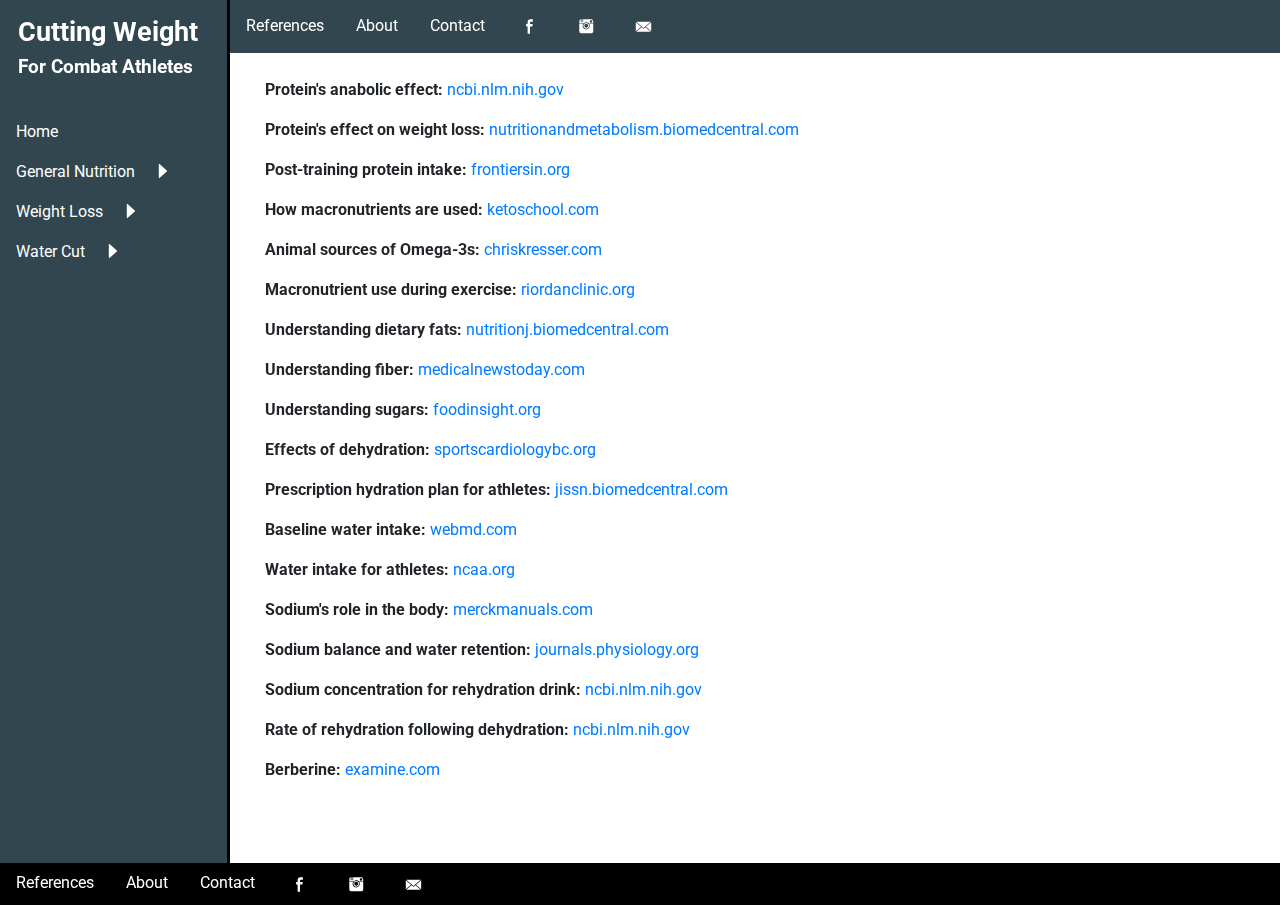
<file: resources.html>
<!DOCTYPE html>
<html lang="en">
  <head>
    <meta charset="utf-8">
    <meta name="viewport" content="width=device-width, initial-scale=1, shrink-to-fit=no">
    <link rel="stylesheet" href="https://stackpath.bootstrapcdn.com/bootstrap/4.4.1/css/bootstrap.min.css" integrity="sha384-Vkoo8x4CGsO3+Hhxv8T/Q5PaXtkKtu6ug5TOeNV6gBiFeWPGFN9MuhOf23Q9Ifjh" crossorigin="anonymous">
    <link rel="stylesheet" href="styles.css">
    <link href="https://fonts.googleapis.com/css?family=Roboto+Slab:400,700|Roboto:400,700&display=swap" rel="stylesheet">
    <title>Homepage :: Cutting Weight for Combat Athletes</title>
  </head>
  <body>
    <div class="mobileMenuIcon">
      <img class="openMenuIcon" id="openMenuIcon" src="images/hamburger.svg" alt="cutting weight dropdown menu icon" onclick="openMenu()">
      <img class="closeMenuIcon" id="closeMenuIcon" src="images/close.svg" alt="cutting weight dropdown menu icon">
    </div>
    <!-- Site Title Upper Left -->
      <div class="pageTitle">
        <a href="index.html">
          <p class="pageTitleTitle"><b>Cutting Weight</b></p>
          <p class="pageTitleSubtitle"><b>For Combat Athletes</b></p>
        </a>
      </div>
      <!-- Side Nav -->
    <nav class="sideNav" id="sideNav">
      <ul class="nav">
        <li class="nav-item">
          <a class="nav-link" href="index.html">Home</a>
        </li>
        <li class="nav-item">
          <a class="nav-link" href="generalNutrition.html">General Nutrition</a>
          <div class="dropdown-btn">
            <img src="images/triangle.svg" alt="dropdown menu indicator" class="dropdown-indicator">
          </div>
          <ul class="dropdownContainer">
            <li class="nav-item">
              <a class="nav-link" href="generalNutrition.html#carbohydrates">Carbohydrates</a>
            </li>
            <li class="nav-item">
              <a class="nav-link" href="generalNutrition.html#fats">Fats</a>
            </li>
            <li class="nav-item">
              <a class="nav-link" href="generalNutrition.html#protein">Protein</a>
            </li>
            <li class="nav-item">
              <a class="nav-link" href="generalNutrition.html#hydration">Hydration</a>
            </li>
            <li class="nav-item">
              <a class="nav-link" href="generalNutrition.html#postWorkout">Post-Workout</a>
            </li>
          </ul>
        </li>
        <li class="nav-item">
          <a class="nav-link" href="weightLoss.html">Weight Loss</a>
          <div class="dropdown-btn">
            <img src="images/triangle.svg" alt="dropdown menu indicator" class="dropdown-indicator">
          </div>
          <ul class="dropdownContainer">
            <li class="nav-item">
              <a class="nav-link" href="weightLoss.html#howMuch">How Much to Eat</a>
            </li>
            <li class="nav-item">
              <a class="nav-link" href="weightLoss.html#what">What to Eat</a>
            </li>
            <li class="nav-item">
              <a class="nav-link" href="weightLoss.html#when">When to Eat</a>
            </li>
          </ul>
        </li>
        <li class="nav-item">
          <a class="nav-link" href="waterCut.html">Water Cut</a>
          <div class="dropdown-btn">
            <img src="images/triangle.svg" alt="dropdown menu indicator" class="dropdown-indicator">
          </div>
          <ul class="dropdownContainer">
            <li class="nav-item">
              <a class="nav-link" href="waterCut.html#howMuch">How Much Can I Lose</a>
            </li>
            <li class="nav-item">
              <a class="nav-link" href="waterCut.html#diet">Diet</a>
            </li>
            <li class="nav-item">
              <a class="nav-link" href="waterCut.html#supplements">Supplements</a>
            </li>
            <li class="nav-item">
              <a class="nav-link" href="waterCut.html#timeline">The Timeline</a>
            </li>
            <li class="nav-item">
              <a class="nav-link" href="waterCut.html#rehydrating">Rehydrating</a>
            </li>
          </ul>
        </li>
        <li class="nav-item d-lg-none">
          <a class="nav-link" href="resources.html">References</a>
        </li>
        <li class="nav-item d-lg-none">
          <a class="nav-link" href="about.html">About</a>
        </li>
        <li class="nav-item d-lg-none">
          <a class="nav-link" href="contact.html">Contact</a>
        </li>
      </ul>
    </nav>
    <nav class="topNav">
      <ul class="nav">
        <li class="nav-item">
          <a class="nav-link" href="resources.html">References</a>
        </li>
        <li class="nav-item">
          <a class="nav-link" href="about.html">About</a>
        </li>
        <li class="nav-item">
          <a class="nav-link" href="contact.html">Contact</a>
        </li>
        <li class="nav-item">
          <a href="#social"><img src="images/facebook-icon-gray.svg" alt="jesse conaway facebook link icon"></a>
        </li>
        <li class="nav-item">
          <a href="#social"><img src="images/instagram-icon-gray.svg" alt="jesse conaway instagram link icon"></a>
        </li>
        <li class="nav-item">
          <a href="#social"><img src="images/mail-icon-gray.svg" alt="jesse conaway email contact link icon"></a>
        </li>
      </ul>
    </nav>
    <!--This is just a background for the side nav-->
    <div class="sideNavBackground" id="sideNavBackground"></div>
    <!--Main Content-->
    <main>
      <div class="row">
        <div class="col col-12 col-xl-9">
          <p>
            <strong>Protein's anabolic effect:</strong> <a href="https://www.ncbi.nlm.nih.gov/pmc/articles/PMC3381813/">ncbi.nlm.nih.gov</a>
          </p>
          <p>
            <strong>Protein's effect on weight loss:</strong> <a href="https://nutritionandmetabolism.biomedcentral.com/articles/10.1186/1743-7075-11-53">nutritionandmetabolism.biomedcentral.com</a>
          </p>
          <p>
            <strong>Post-training protein intake:</strong> <a href="https://www.frontiersin.org/articles/10.3389/fnut.2019.00147/full">frontiersin.org</a>
          </p>
          <p>
            <strong>How macronutrients are used:</strong> <a href="https://ketoschool.com/the-science-behind-fat-metabolism-60f7a3f678d0">ketoschool.com</a>
          </p>
          <p>
            <strong>Animal sources of Omega-3s:</strong> <a href="https://chriskresser.com/why-grass-fed-trumps-grain-fed/">chriskresser.com</a>
          </p>
          <p>
            <strong>Macronutrient use during exercise:</strong> <a href="https://riordanclinic.org/2012/04/fuel-sources-during-exercise/">riordanclinic.org</a>
          </p>
          <p>
            <strong>Understanding dietary fats:</strong> <a href="https://nutritionj.biomedcentral.com/articles/10.1186/s12937-017-0271-4">nutritionj.biomedcentral.com</a>
          </p>
          <p>
            <strong>Understanding fiber:</strong> <a href="https://www.medicalnewstoday.com/articles/319176">medicalnewstoday.com</a>
          </p>
          <p>
            <strong>Understanding sugars:</strong> <a href="https://foodinsight.org/background-on-carbohydrates-sugars/">foodinsight.org</a>
          </p>
          <p>
            <strong>Effects of dehydration:</strong> <a href="http://www.sportscardiologybc.org/the-effects-of-hydration-on-athletic-performance/">sportscardiologybc.org</a>
          </p>
          <p>
            <strong>Prescription hydration plan for athletes:</strong> <a href="https://jissn.biomedcentral.com/articles/10.1186/s12970-018-0230-2">jissn.biomedcentral.com</a>
          </p>
          <p>
            <strong>Baseline water intake:</strong> <a href="https://www.webmd.com/diet/features/water-for-weight-loss-diet#1">webmd.com</a>
          </p>
          <p>
            <strong>Water intake for athletes:</strong> <a href="https://www.ncaa.org/sites/default/files/Performance%20Hydration%20Fact%20Sheet.pdf">ncaa.org</a>
          </p>
          <p>
            <strong>Sodium's role in the body:</strong> <a href="https://www.merckmanuals.com/home/hormonal-and-metabolic-disorders/electrolyte-balance/overview-of-sodium-s-role-in-the-body">merckmanuals.com</a>
          </p>
          <p>
            <strong>Sodium balance and water retention:</strong> <a href="https://journals.physiology.org/doi/full/10.1152/ajprenal.2000.278.4.f585">journals.physiology.org</a>
          </p>
          <p>
            <strong>Sodium concentration for rehydration drink:</strong> <a href="https://www.ncbi.nlm.nih.gov/pmc/articles/PMC1434319/?page=9">ncbi.nlm.nih.gov</a>
          </p>
          <p>
            <strong>Rate of rehydration following dehydration:</strong> <a href="https://www.ncbi.nlm.nih.gov/cholera/treatment/rehydration-therapy.html">ncbi.nlm.nih.gov</a>
          </p>
          <p>
            <strong>Berberine:</strong> <a href="https://examine.com/supplements/berberine/research/#interactions-with-glucose-metabolism">examine.com</a>
          </p>
        </div>
      </div>
    </main>
    <footer>
      <ul class="nav">
        <li class="nav-item">
          <a class="nav-link" href="#nowhere">References</a>
        </li>
        <li class="nav-item">
          <a class="nav-link" href="#nowhere">About</a>
        </li>
        <li class="nav-item">
          <a class="nav-link" href="#nowhere">Contact</a>
        </li>
        <li class="nav-item">
          <a href="#social"><img src="images/facebook-icon-gray.svg" alt="jesse conaway facebook link icon"></a>
        </li>
        <li class="nav-item">
          <a href="#social"><img src="images/instagram-icon-gray.svg" alt="jesse conaway instagram link icon"></a>
        </li>
        <li class="nav-item">
          <a href="#social"><img src="images/mail-icon-gray.svg" alt="jesse conaway email contact link icon"></a>
        </li>
      </ul>
    </footer>

    <script src="https://code.jquery.com/jquery-3.4.1.slim.min.js" integrity="sha384-J6qa4849blE2+poT4WnyKhv5vZF5SrPo0iEjwBvKU7imGFAV0wwj1yYfoRSJoZ+n" crossorigin="anonymous"></script>
    <script src="https://cdn.jsdelivr.net/npm/popper.js@1.16.0/dist/umd/popper.min.js" integrity="sha384-Q6E9RHvbIyZFJoft+2mJbHaEWldlvI9IOYy5n3zV9zzTtmI3UksdQRVvoxMfooAo" crossorigin="anonymous"></script>
    <script src="https://stackpath.bootstrapcdn.com/bootstrap/4.4.1/js/bootstrap.min.js" integrity="sha384-wfSDF2E50Y2D1uUdj0O3uMBJnjuUD4Ih7YwaYd1iqfktj0Uod8GCExl3Og8ifwB6" crossorigin="anonymous"></script>
    <script src="scripts.js"></script>
  </body>
</html>
</file>
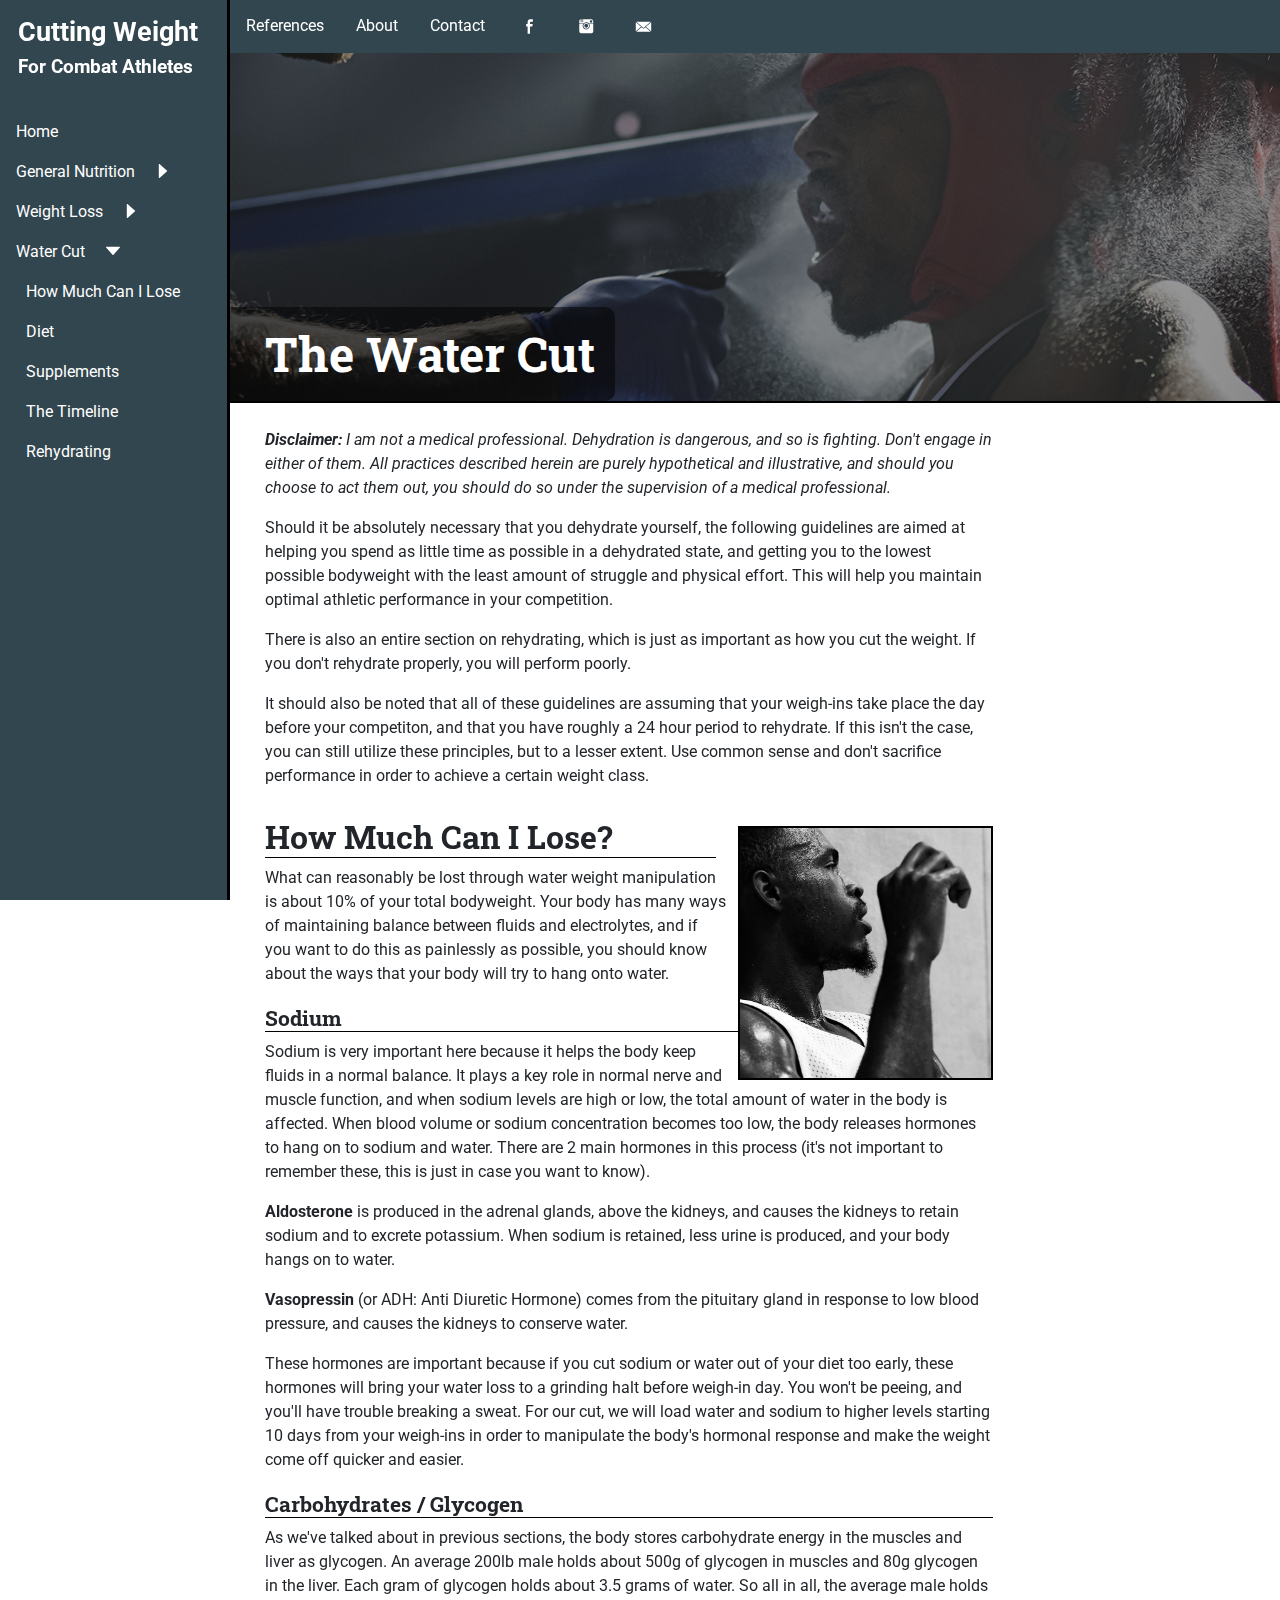
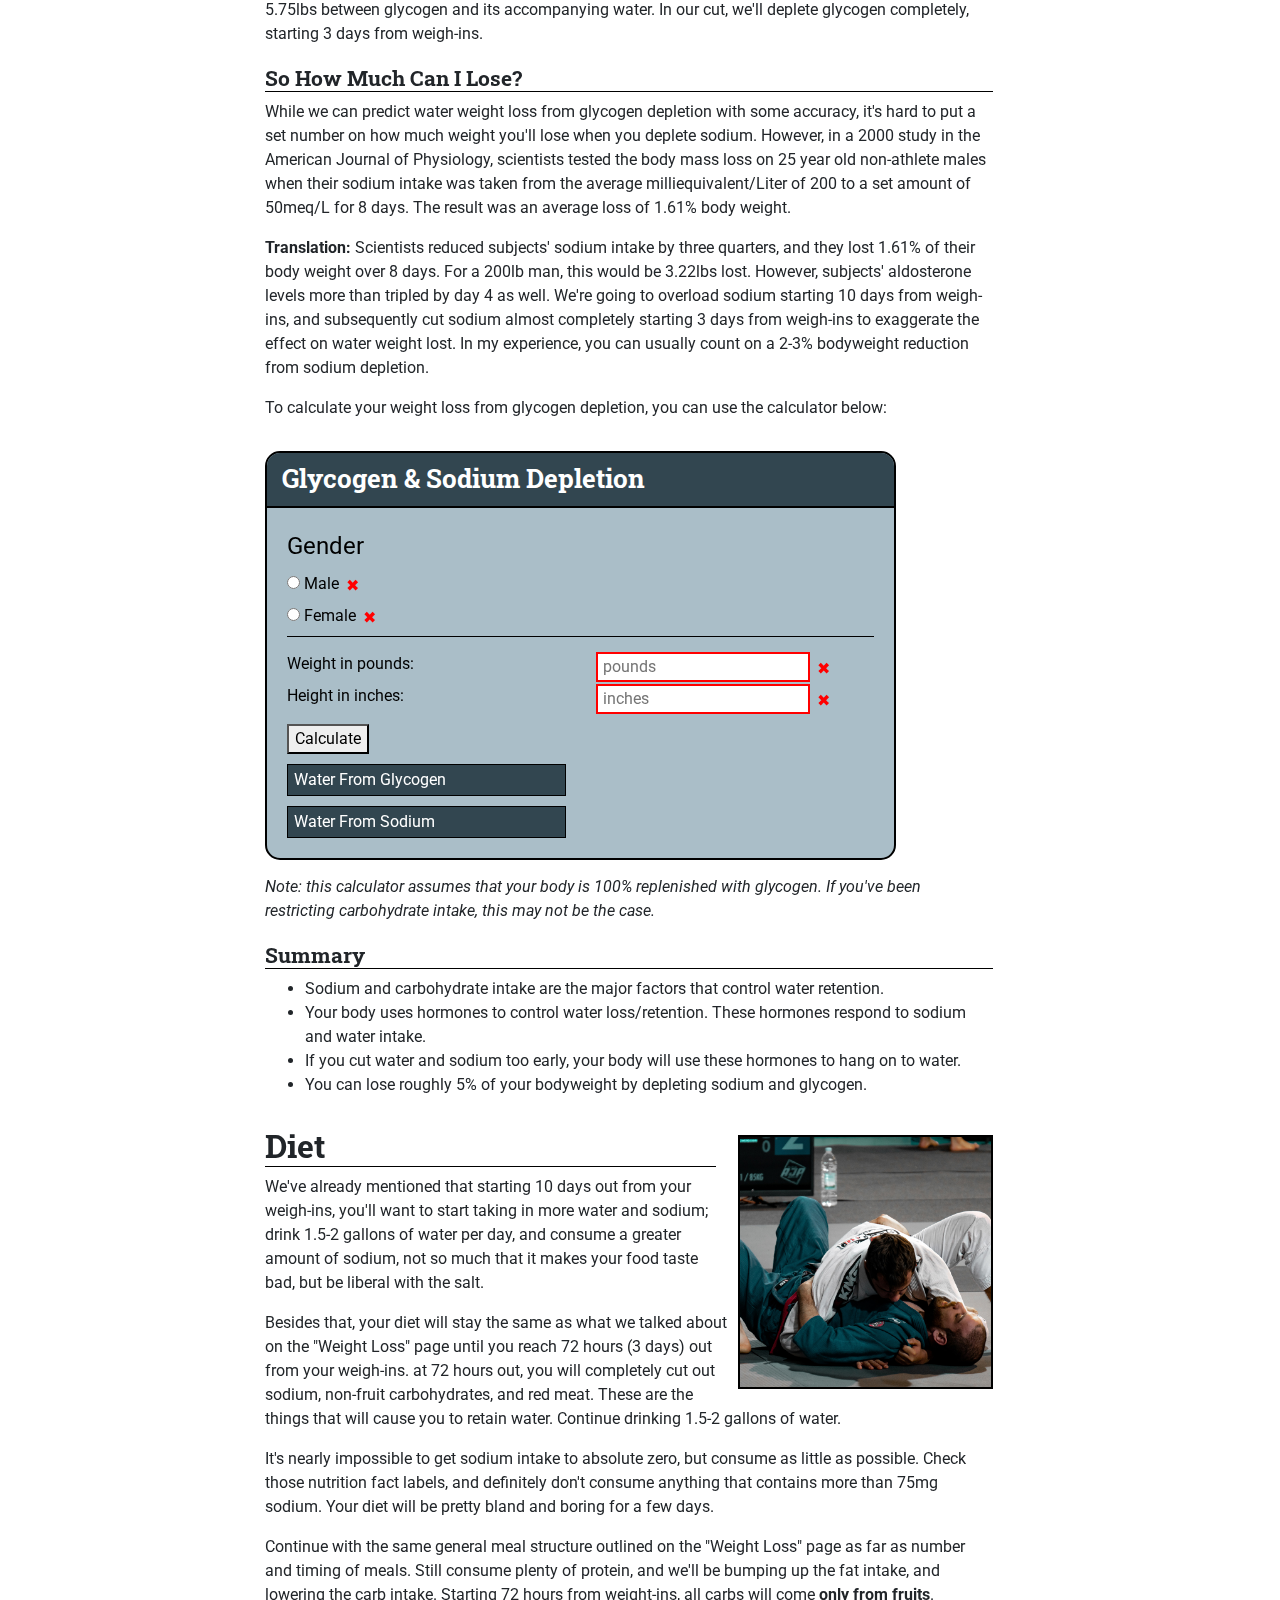
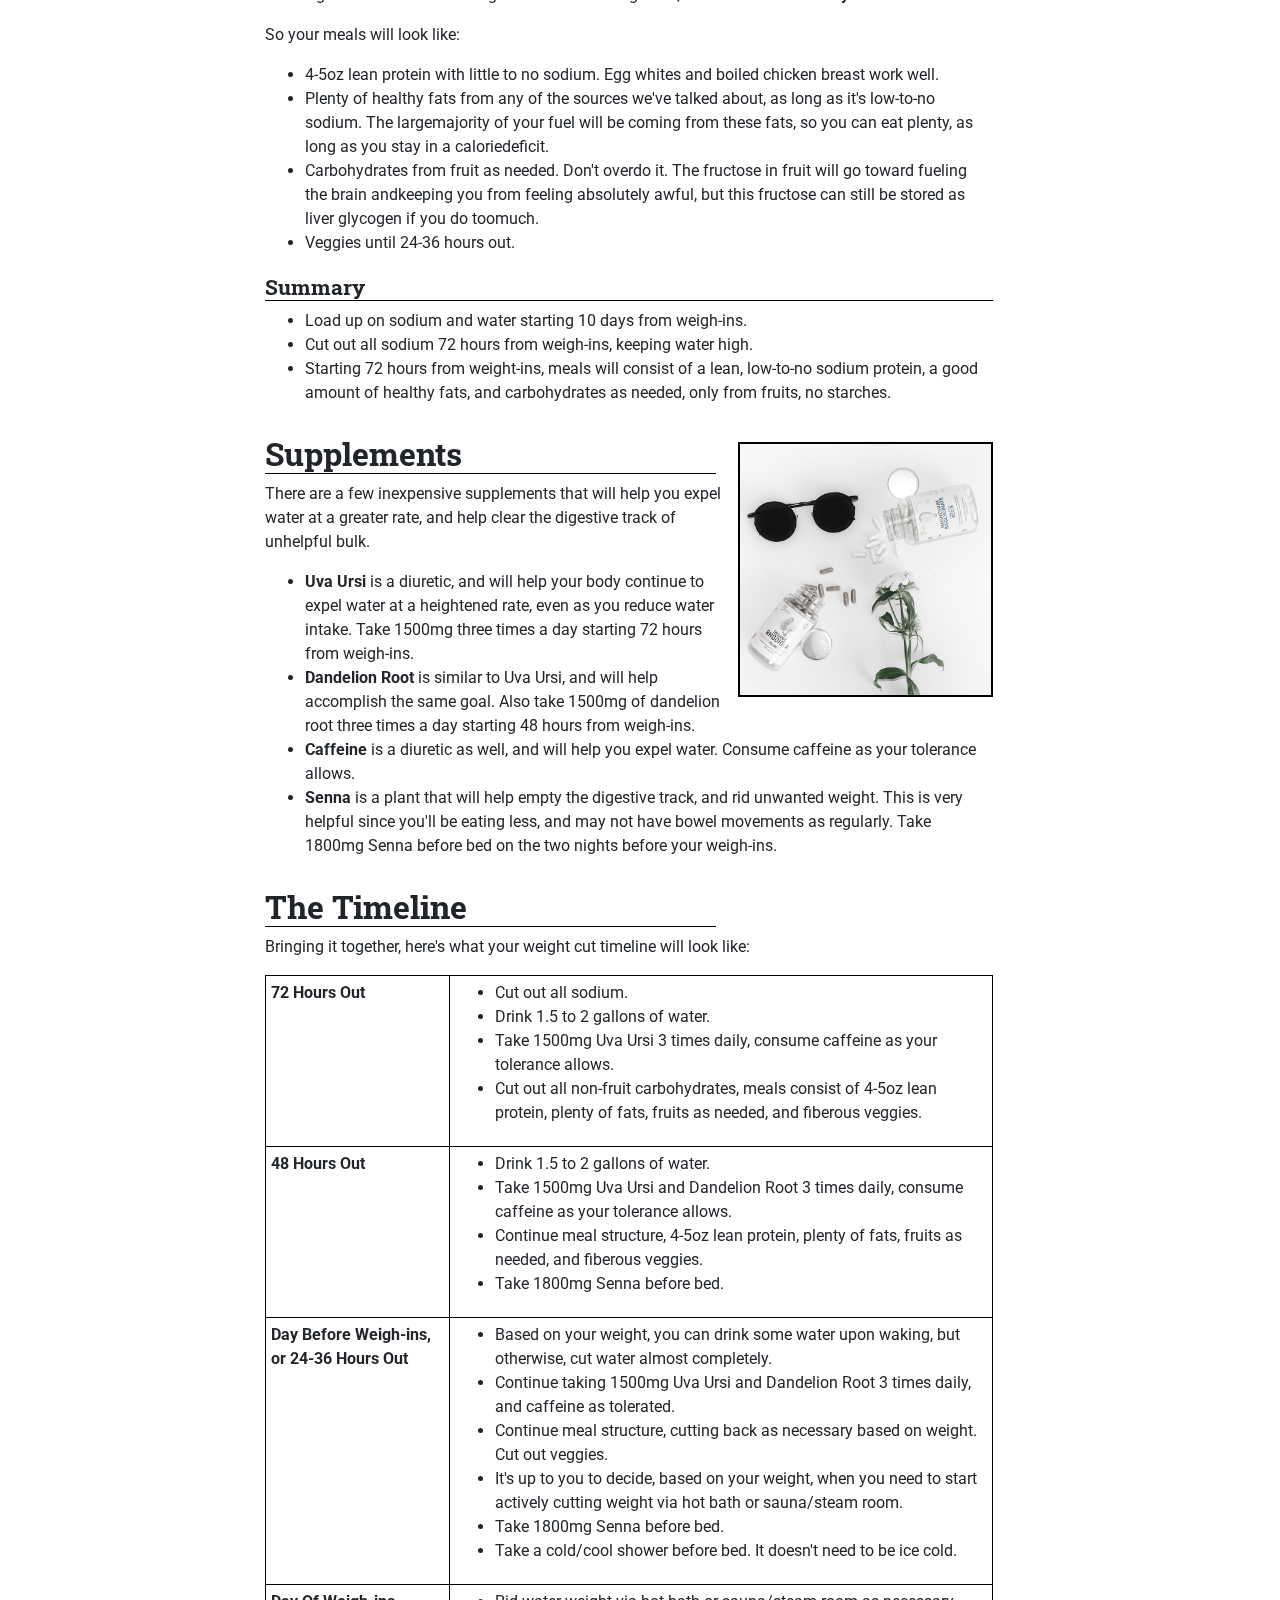
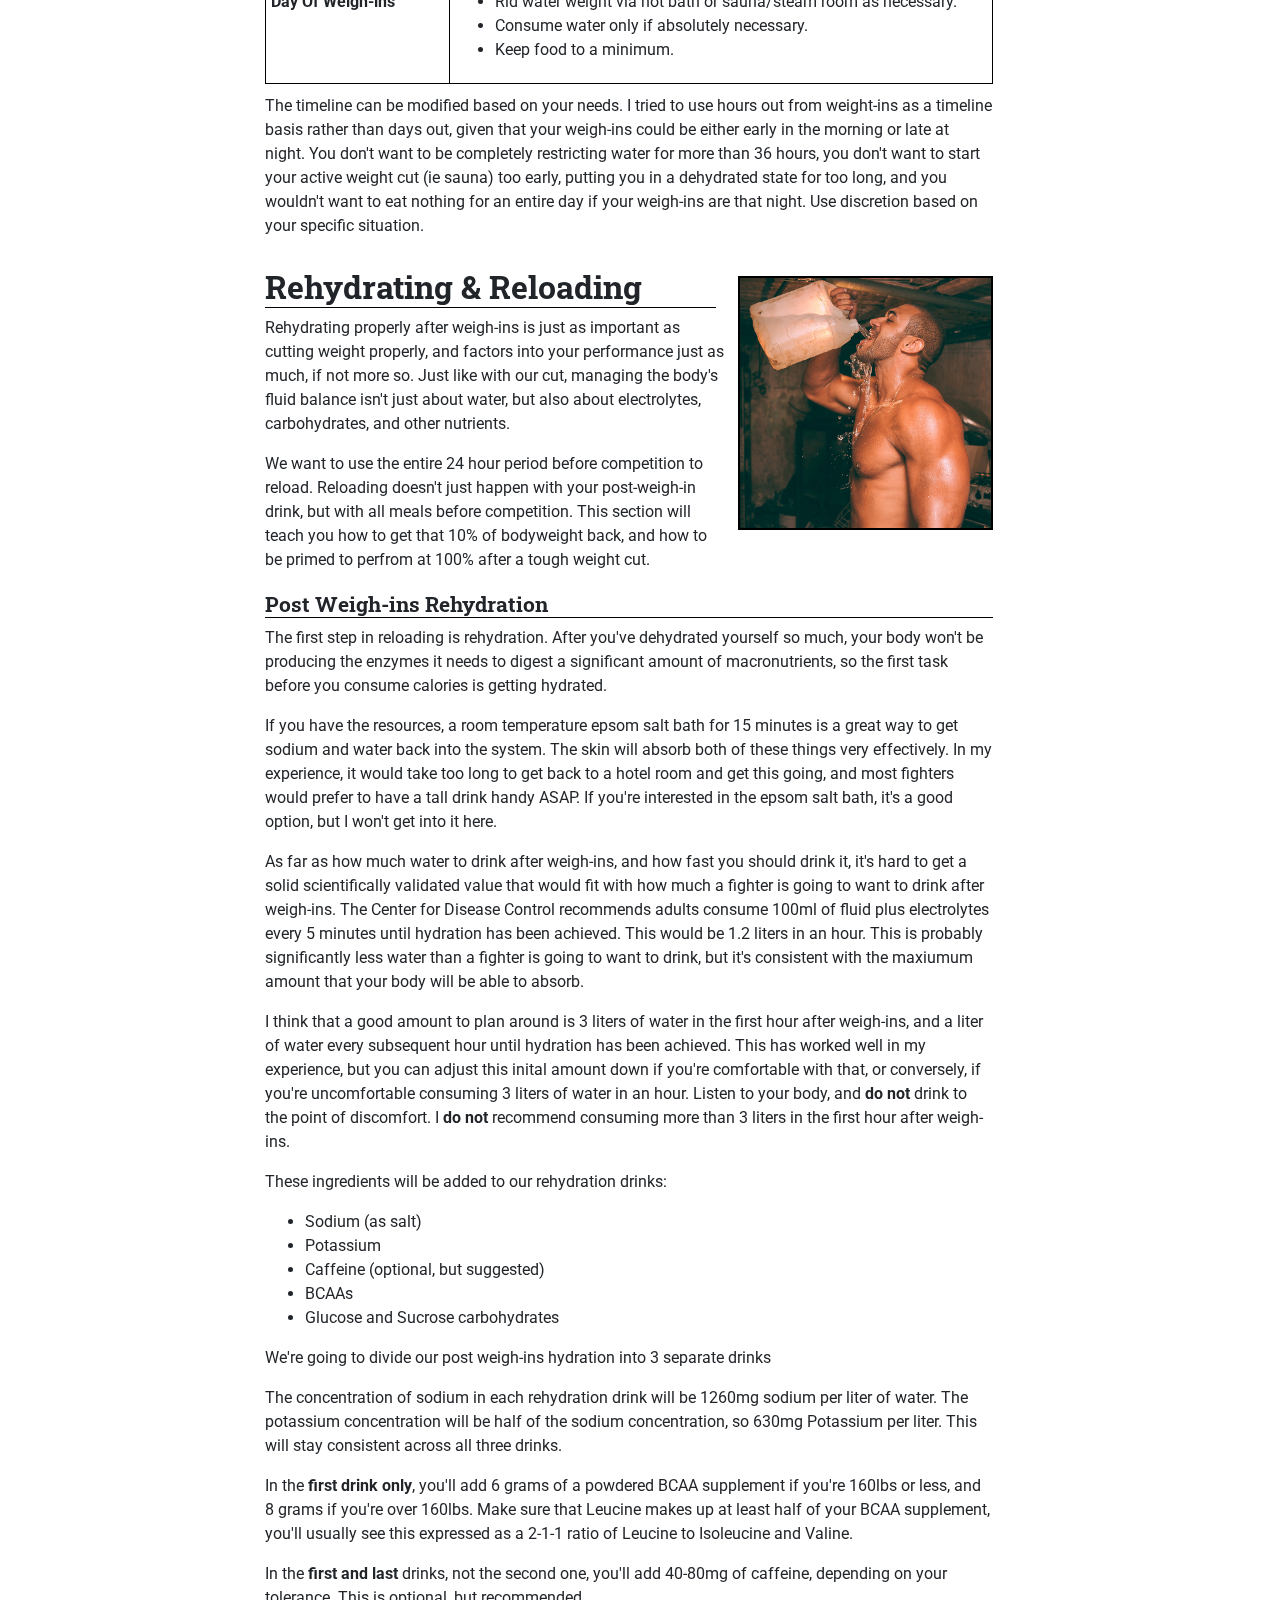
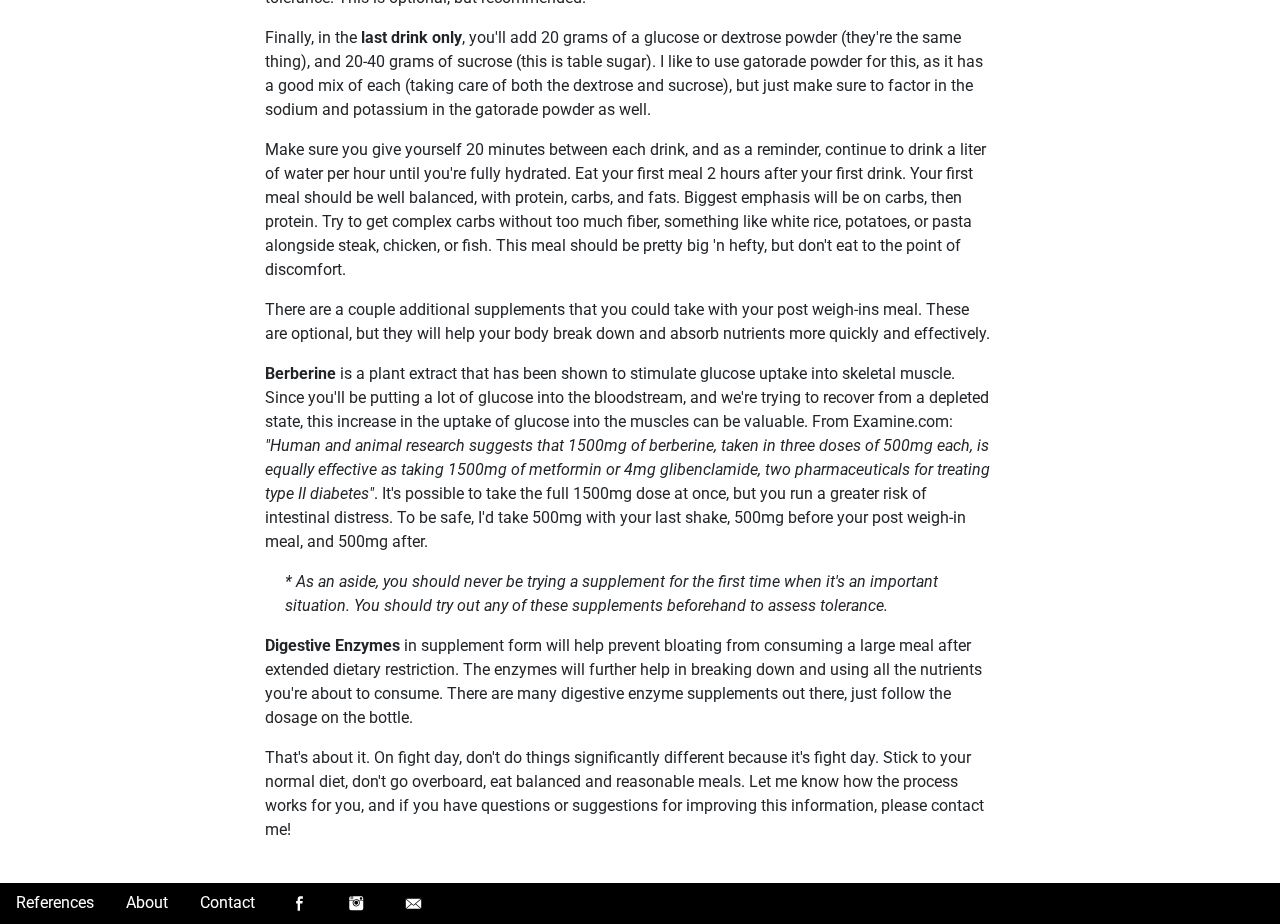
<file: waterCut.html>
<!DOCTYPE html>
<html lang="en">
  <head>
    <meta charset="utf-8" />
    <meta
      name="viewport"
      content="width=device-width, initial-scale=1, shrink-to-fit=no"
    />
    <meta
      property="og:image"
      content="https://jesseconaway.github.io/weightcut/images/postWorkout.jpg"
    />
    <meta
      name="twitter:image"
      content="https://jesseconaway.github.io/weightcut/images/postWorkout.jpg"
    />
    <meta
      property="og:description"
      content="Cut weight without sacrificing performance. Learn science-driven principles of nutrition, weight loss, and cutting water weight. Use precise calculators and step-by-step instructions to help you build cutting strategies and predict outcomes. Never sacrifice performance to make weight again!"
    />
    <meta
      name="twitter:description"
      content="Cut weight without sacrificing performance. Learn science-driven principles of nutrition, weight loss, and cutting water weight. Use precise calculators and step-by-step instructions to help you build cutting strategies and predict outcomes. Never sacrifice performance to make weight again!"
    />
    <link rel="shortcut icon" type="image/png" href="images/favicon.png" />
    <link
      rel="stylesheet"
      href="https://stackpath.bootstrapcdn.com/bootstrap/4.4.1/css/bootstrap.min.css"
      integrity="sha384-Vkoo8x4CGsO3+Hhxv8T/Q5PaXtkKtu6ug5TOeNV6gBiFeWPGFN9MuhOf23Q9Ifjh"
      crossorigin="anonymous"
    />
    <link rel="stylesheet" href="styles.css" />
    <link
      href="https://fonts.googleapis.com/css?family=Roboto+Slab:400,700|Roboto:400,700&display=swap"
      rel="stylesheet"
    />
    <title>Water Cut :: Cutting Weight for Combat Athletes</title>
  </head>
  <body>
    <div class="mobileMenuIcon">
      <img
        class="openMenuIcon"
        id="openMenuIcon"
        src="images/hamburger.svg"
        alt="cutting weight dropdown menu icon"
        onclick="openMenu()"
      />
      <img
        class="closeMenuIcon"
        id="closeMenuIcon"
        src="images/close.svg"
        alt="cutting weight dropdown menu icon"
      />
    </div>
    <!-- Site Title Upper Left -->
    <div class="pageTitle">
      <a href="index.html">
        <p class="pageTitleTitle"><b>Cutting Weight</b></p>
        <p class="pageTitleSubtitle"><b>For Combat Athletes</b></p>
      </a>
    </div>
    <!-- Side Nav -->
    <nav class="sideNav" id="sideNav">
      <ul class="nav">
        <li class="nav-item">
          <a class="nav-link" href="index.html">Home</a>
        </li>
        <li class="nav-item">
          <a class="nav-link" href="generalNutrition.html">General Nutrition</a>
          <div class="dropdown-btn">
            <img
              src="images/triangle.svg"
              alt="dropdown menu indicator"
              class="dropdown-indicator"
              id="generalNutritionDropdown"
            />
          </div>
          <ul class="dropdownContainer">
            <li class="nav-item">
              <a class="nav-link" href="generalNutrition.html#carbohydrates"
                >Carbohydrates</a
              >
            </li>
            <li class="nav-item">
              <a class="nav-link" href="generalNutrition.html#fats">Fats</a>
            </li>
            <li class="nav-item">
              <a class="nav-link" href="generalNutrition.html#protein"
                >Protein</a
              >
            </li>
            <li class="nav-item">
              <a class="nav-link" href="generalNutrition.html#hydration"
                >Hydration</a
              >
            </li>
            <li class="nav-item">
              <a class="nav-link" href="generalNutrition.html#postWorkout"
                >Post-Workout</a
              >
            </li>
          </ul>
        </li>
        <li class="nav-item">
          <a class="nav-link" href="weightLoss.html">Weight Loss</a>
          <div class="dropdown-btn">
            <img
              src="images/triangle.svg"
              alt="dropdown menu indicator"
              class="dropdown-indicator"
              id="weightLossDropdown"
            />
          </div>
          <ul class="dropdownContainer">
            <li class="nav-item">
              <a class="nav-link" href="weightLoss.html#howMuch"
                >How Much to Eat</a
              >
            </li>
            <li class="nav-item">
              <a class="nav-link" href="weightLoss.html#what">What to Eat</a>
            </li>
            <li class="nav-item">
              <a class="nav-link" href="weightLoss.html#when">When to Eat</a>
            </li>
          </ul>
        </li>
        <li class="nav-item">
          <a class="nav-link" href="waterCut.html">Water Cut</a>
          <div class="dropdown-btn">
            <img
              src="images/triangle.svg"
              alt="dropdown menu indicator"
              class="dropdown-indicator"
              id="waterCutDropdown"
            />
          </div>
          <ul class="dropdownContainer">
            <li class="nav-item">
              <a class="nav-link" href="waterCut.html#howMuch"
                >How Much Can I Lose</a
              >
            </li>
            <li class="nav-item">
              <a class="nav-link" href="waterCut.html#diet">Diet</a>
            </li>
            <li class="nav-item">
              <a class="nav-link" href="waterCut.html#supplements"
                >Supplements</a
              >
            </li>
            <li class="nav-item">
              <a class="nav-link" href="waterCut.html#timeline">The Timeline</a>
            </li>
            <li class="nav-item">
              <a class="nav-link" href="waterCut.html#rehydrating"
                >Rehydrating</a
              >
            </li>
          </ul>
        </li>
        <li class="nav-item d-lg-none">
          <a class="nav-link" href="resources.html">References</a>
        </li>
        <li class="nav-item d-lg-none">
          <a class="nav-link" href="about.html">About</a>
        </li>
        <li class="nav-item d-lg-none">
          <a class="nav-link" href="contact.html">Contact</a>
        </li>
      </ul>
    </nav>
    <nav class="topNav">
      <ul class="nav">
        <li class="nav-item">
          <a class="nav-link" href="resources.html">References</a>
        </li>
        <li class="nav-item">
          <a class="nav-link" href="about.html">About</a>
        </li>
        <li class="nav-item">
          <a class="nav-link" href="contact.html">Contact</a>
        </li>
        <li class="nav-item">
          <a href="https://www.facebook.com/jesse.conaway.5" target="_blank"
            ><img
              src="images/facebook-icon-gray.svg"
              alt="jesse conaway facebook link icon"
          /></a>
        </li>
        <li class="nav-item">
          <a href="https://www.instagram.com/jesse_conaway/" target="_blank"
            ><img
              src="images/instagram-icon-gray.svg"
              alt="jesse conaway instagram link icon"
          /></a>
        </li>
        <li class="nav-item">
          <a
            href="mailto:jesse@jesseconaway.com?Subject=Cutting%20weight"
            target="_top"
            ><img
              src="images/mail-icon-gray.svg"
              alt="jesse conaway email contact link icon"
          /></a>
        </li>
      </ul>
    </nav>
    <!--This is just a background for the side nav-->
    <div class="sideNavBackground" id="sideNavBackground"></div>
    <!--Main Content-->
    <div class="headerImg waterCutHeaderImg">
      <div class="headerImg blackOverlay">
        <header><h1>The Water Cut</h1></header>
      </div>
    </div>
    <main>
      <div class="row">
        <div class="col col-12 col-md-10 col-xl-9">
          <p>
            <i
              ><strong>Disclaimer:</strong> I am not a medical professional.
              Dehydration is dangerous, and so is fighting. Don't engage in
              either of them. All practices described herein are purely
              hypothetical and illustrative, and should you choose to act them
              out, you should do so under the supervision of a medical
              professional.</i
            >
          </p>
          <p>
            Should it be absolutely necessary that you dehydrate yourself, the
            following guidelines are aimed at helping you spend as little time
            as possible in a dehydrated state, and getting you to the lowest
            possible bodyweight with the least amount of struggle and physical
            effort. This will help you maintain optimal athletic performance in
            your competition.
          </p>
          <p>
            There is also an entire section on rehydrating, which is just as
            important as how you cut the weight. If you don't rehydrate
            properly, you will perform poorly.
          </p>
          <p>
            It should also be noted that all of these guidelines are assuming
            that your weigh-ins take place the day before your competiton, and
            that you have roughly a 24 hour period to rehydrate. If this isn't
            the case, you can still utilize these principles, but to a lesser
            extent. Use common sense and don't sacrifice performance in order to
            achieve a certain weight class.
          </p>
          <h2 class="pageSectionHeader" id="howMuch">How Much Can I Lose?</h2>
          <img
            class="mainSectionImg"
            src="images/howMuchCanILose.jpg"
            alt="carbohydrates general nutrition for combat athletes"
          />
          <p>
            What can reasonably be lost through water weight manipulation is
            about 10% of your total bodyweight. Your body has many ways of
            maintaining balance between fluids and electrolytes, and if you want
            to do this as painlessly as possible, you should know about the ways
            that your body will try to hang onto water.
          </p>
          <h3 class="pageSectionSubhead">Sodium</h3>
          <p>
            Sodium is very important here because it helps the body keep fluids
            in a normal balance. It plays a key role in normal nerve and muscle
            function, and when sodium levels are high or low, the total amount
            of water in the body is affected. When blood volume or sodium
            concentration becomes too low, the body releases hormones to hang on
            to sodium and water. There are 2 main hormones in this process (it's
            not important to remember these, this is just in case you want to
            know).
          </p>
          <p>
            <strong>Aldosterone</strong> is produced in the adrenal glands,
            above the kidneys, and causes the kidneys to retain sodium and to
            excrete potassium. When sodium is retained, less urine is produced,
            and your body hangs on to water.
          </p>
          <p>
            <strong>Vasopressin</strong> (or ADH: Anti Diuretic Hormone) comes
            from the pituitary gland in response to low blood pressure, and
            causes the kidneys to conserve water.
          </p>
          <p>
            These hormones are important because if you cut sodium or water out
            of your diet too early, these hormones will bring your water loss to
            a grinding halt before weigh-in day. You won't be peeing, and you'll
            have trouble breaking a sweat. For our cut, we will load water and
            sodium to higher levels starting 10 days from your weigh-ins in
            order to manipulate the body's hormonal response and make the weight
            come off quicker and easier.
          </p>
          <h3 class="pageSectionSubhead">Carbohydrates / Glycogen</h3>
          <p>
            As we've talked about in previous sections, the body stores
            carbohydrate energy in the muscles and liver as glycogen. An average
            200lb male holds about 500g of glycogen in muscles and 80g glycogen
            in the liver. Each gram of glycogen holds about 3.5 grams of water.
            So all in all, the average male holds 5.75lbs between glycogen and
            its accompanying water. In our cut, we'll deplete glycogen
            completely, starting 3 days from weigh-ins.
          </p>
          <h3 class="pageSectionSubhead">So How Much Can I Lose?</h3>
          <p>
            While we can predict water weight loss from glycogen depletion with
            some accuracy, it's hard to put a set number on how much weight
            you'll lose when you deplete sodium. However, in a 2000 study in the
            American Journal of Physiology, scientists tested the body mass loss
            on 25 year old non-athlete males when their sodium intake was taken
            from the average milliequivalent/Liter of 200 to a set amount of
            50meq/L for 8 days. The result was an average loss of 1.61% body
            weight.
          </p>
          <p>
            <strong>Translation:</strong> Scientists reduced subjects' sodium
            intake by three quarters, and they lost 1.61% of their body weight
            over 8 days. For a 200lb man, this would be 3.22lbs lost. However,
            subjects' aldosterone levels more than tripled by day 4 as well.
            We're going to overload sodium starting 10 days from weigh-ins, and
            subsequently cut sodium almost completely starting 3 days from
            weigh-ins to exaggerate the effect on water weight lost. In my
            experience, you can usually count on a 2-3% bodyweight reduction
            from sodium depletion.
          </p>
          <p>
            To calculate your weight loss from glycogen depletion, you can use
            the calculator below:
          </p>
          <div class="row">
            <div
              class="col col-md-10 col-lg-10 calculatorCard"
              id="waterWeightCalc"
            >
              <div class="calculatorCardHeader">
                <h3>Glycogen & Sodium Depletion</h3>
              </div>
              <form novalidate>
                <div class="row">
                  <div class="col-12">
                    <fieldset>
                      <legend>Gender</legend>
                      <input
                        required
                        type="radio"
                        id="glycMale"
                        name="gender"
                        value="male"
                      />
                      <label for="glycMale">Male</label><span></span><br />
                      <input
                        required
                        type="radio"
                        id="glycFemale"
                        name="gender"
                        value="female"
                      />
                      <label for="glycFemale">Female</label><span></span>
                    </fieldset>
                  </div>
                  <div class="col-12 col-md-6 mb-0 mb-md-auto">
                    <label for="weight">Weight in pounds:</label>
                  </div>
                  <div class="col-12 col-md-6 mb-2 mb-md-auto">
                    <input
                      required
                      type="number"
                      accept-charset=""
                      id="glycWeight"
                      name="weight"
                      placeholder="pounds"
                    />
                    <span></span>
                  </div>
                  <div class="col-12 col-md-6 mb-0 mb-md-auto">
                    <label for="height">Height in inches:</label>
                  </div>
                  <div class="col-12 col-md-6 mb-2 mb-md-auto">
                    <input
                      required
                      type="number"
                      accept-charset=""
                      id="glycHeight"
                      name="height"
                      placeholder="inches"
                    />
                    <span></span>
                  </div>
                  <div class="col-12 col-md-6 mt-2">
                    <button
                      onclick="glycSubmit()"
                      type="button"
                      id="glycCalcSubmit"
                    >
                      Calculate
                    </button>
                    <p class="calcResult" id="glycogenResult">
                      Water From Glycogen
                    </p>
                    <p class="calcResult" id="sodiumResult">
                      Water From Sodium
                    </p>
                  </div>
                </div>
              </form>
            </div>
          </div>
          <p>
            <i
              >Note: this calculator assumes that your body is 100% replenished
              with glycogen. If you've been restricting carbohydrate intake,
              this may not be the case.</i
            >
          </p>
          <h3 class="pageSectionSubhead">Summary</h3>
          <ul>
            <li>
              Sodium and carbohydrate intake are the major factors that control
              water retention.
            </li>
            <li>
              Your body uses hormones to control water loss/retention. These
              hormones respond to sodium and water intake.
            </li>
            <li>
              If you cut water and sodium too early, your body will use these
              hormones to hang on to water.
            </li>
            <li>
              You can lose roughly 5% of your bodyweight by depleting sodium and
              glycogen.
            </li>
          </ul>
          <h2 class="pageSectionHeader" id="diet">Diet</h2>
          <img
            class="mainSectionImg"
            src="images/diet.jpg"
            alt="fats general nutrition for combat athletes"
          />
          <p>
            We've already mentioned that starting 10 days out from your
            weigh-ins, you'll want to start taking in more water and sodium;
            drink 1.5-2 gallons of water per day, and consume a greater amount
            of sodium, not so much that it makes your food taste bad, but be
            liberal with the salt.
          </p>
          <p>
            Besides that, your diet will stay the same as what we talked about
            on the "Weight Loss" page until you reach 72 hours (3 days) out from
            your weigh-ins. at 72 hours out, you will completely cut out sodium,
            non-fruit carbohydrates, and red meat. These are the things that
            will cause you to retain water. Continue drinking 1.5-2 gallons of
            water.
          </p>
          <p>
            It's nearly impossible to get sodium intake to absolute zero, but
            consume as little as possible. Check those nutrition fact labels,
            and definitely don't consume anything that contains more than 75mg
            sodium. Your diet will be pretty bland and boring for a few days.
          </p>
          <p>
            Continue with the same general meal structure outlined on the
            "Weight Loss" page as far as number and timing of meals. Still
            consume plenty of protein, and we'll be bumping up the fat intake,
            and lowering the carb intake. Starting 72 hours from weight-ins, all
            carbs will come <strong>only from fruits</strong>.
          </p>
          <p>
            So your meals will look like:
          </p>
          <ul>
            <li>
              4-5oz lean protein with little to no sodium. Egg whites and boiled
              chicken breast work well.
            </li>
            <li>
              Plenty of healthy fats from any of the sources we've talked about,
              as long as it's low-to-no sodium. The largemajority of your fuel
              will be coming from these fats, so you can eat plenty, as long as
              you stay in a caloriedeficit.
            </li>
            <li>
              Carbohydrates from fruit as needed. Don't overdo it. The fructose
              in fruit will go toward fueling the brain andkeeping you from
              feeling absolutely awful, but this fructose can still be stored as
              liver glycogen if you do toomuch.
            </li>
            <li>Veggies until 24-36 hours out.</li>
          </ul>
          <h3 class="pageSectionSubhead">Summary</h3>
          <ul>
            <li>
              Load up on sodium and water starting 10 days from weigh-ins.
            </li>
            <li>
              Cut out all sodium 72 hours from weigh-ins, keeping water high.
            </li>
            <li>
              Starting 72 hours from weight-ins, meals will consist of a lean,
              low-to-no sodium protein, a good amount of healthy fats, and
              carbohydrates as needed, only from fruits, no starches.
            </li>
          </ul>
          <h2 class="pageSectionHeader" id="supplements">Supplements</h2>
          <img
            class="mainSectionImg"
            src="images/supplements.jpg"
            alt="protein general nutrition for combat athletes"
          />
          <p>
            There are a few inexpensive supplements that will help you expel
            water at a greater rate, and help clear the digestive track of
            unhelpful bulk.
          </p>
          <ul>
            <li>
              <strong>Uva Ursi</strong> is a diuretic, and will help your body
              continue to expel water at a heightened rate, even as you reduce
              water intake. Take 1500mg three times a day starting 72 hours from
              weigh-ins.
            </li>
            <li>
              <strong>Dandelion Root</strong> is similar to Uva Ursi, and will
              help accomplish the same goal. Also take 1500mg of dandelion root
              three times a day starting 48 hours from weigh-ins.
            </li>
            <li>
              <strong>Caffeine</strong> is a diuretic as well, and will help you
              expel water. Consume caffeine as your tolerance allows.
            </li>
            <li>
              <strong>Senna</strong> is a plant that will help empty the
              digestive track, and rid unwanted weight. This is very helpful
              since you'll be eating less, and may not have bowel movements as
              regularly. Take 1800mg Senna before bed on the two nights before
              your weigh-ins.
            </li>
          </ul>
          <h2 class="pageSectionHeader" id="timeline">The Timeline</h2>
          <!-- <img class="mainSectionImg" src="images/fats.jpg" alt="fats general nutrition for combat athletes"> -->
          <p>
            Bringing it together, here's what your weight cut timeline will look
            like:
          </p>
          <table>
            <tr>
              <td>
                <strong>72 Hours Out</strong>
              </td>
              <td>
                <ul>
                  <li>Cut out all sodium.</li>
                  <li>Drink 1.5 to 2 gallons of water.</li>
                  <li>
                    Take 1500mg Uva Ursi 3 times daily, consume caffeine as your
                    tolerance allows.
                  </li>
                  <li>
                    Cut out all non-fruit carbohydrates, meals consist of 4-5oz
                    lean protein, plenty of fats, fruits as needed, and fiberous
                    veggies.
                  </li>
                </ul>
              </td>
            </tr>
            <tr>
              <td>
                <strong>48 Hours Out</strong>
              </td>
              <td>
                <ul>
                  <li>Drink 1.5 to 2 gallons of water.</li>
                  <li>
                    Take 1500mg Uva Ursi and Dandelion Root 3 times daily,
                    consume caffeine as your tolerance allows.
                  </li>
                  <li>
                    Continue meal structure, 4-5oz lean protein, plenty of fats,
                    fruits as needed, and fiberous veggies.
                  </li>
                  <li>Take 1800mg Senna before bed.</li>
                </ul>
              </td>
            </tr>
            <tr>
              <td>
                <strong>Day Before Weigh-ins, or 24-36 Hours Out</strong>
              </td>
              <td>
                <ul>
                  <li>
                    Based on your weight, you can drink some water upon waking,
                    but otherwise, cut water almost completely.
                  </li>
                  <li>
                    Continue taking 1500mg Uva Ursi and Dandelion Root 3 times
                    daily, and caffeine as tolerated.
                  </li>
                  <li>
                    Continue meal structure, cutting back as necessary based on
                    weight. Cut out veggies.
                  </li>
                  <li>
                    It's up to you to decide, based on your weight, when you
                    need to start actively cutting weight via hot bath or
                    sauna/steam room.
                  </li>
                  <li>Take 1800mg Senna before bed.</li>
                  <li>
                    Take a cold/cool shower before bed. It doesn't need to be
                    ice cold.
                  </li>
                </ul>
              </td>
            </tr>
            <tr>
              <td>
                <strong>Day Of Weigh-ins</strong>
              </td>
              <td>
                <ul>
                  <li>
                    Rid water weight via hot bath or sauna/steam room as
                    necessary.
                  </li>
                  <li>Consume water only if absolutely necessary.</li>
                  <li>Keep food to a minimum.</li>
                </ul>
              </td>
            </tr>
          </table>
          <p>
            The timeline can be modified based on your needs. I tried to use
            hours out from weight-ins as a timeline basis rather than days out,
            given that your weigh-ins could be either early in the morning or
            late at night. You don't want to be completely restricting water for
            more than 36 hours, you don't want to start your active weight cut
            (ie sauna) too early, putting you in a dehydrated state for too
            long, and you wouldn't want to eat nothing for an entire day if your
            weigh-ins are that night. Use discretion based on your specific
            situation.
          </p>
          <h2 class="pageSectionHeader" id="rehydrating">
            Rehydrating & Reloading
          </h2>
          <img
            class="mainSectionImg"
            src="images/rehydrating.jpg"
            alt="fats general nutrition for combat athletes"
          />
          <p>
            Rehydrating properly after weigh-ins is just as important as cutting
            weight properly, and factors into your performance just as much, if
            not more so. Just like with our cut, managing the body's fluid
            balance isn't just about water, but also about electrolytes,
            carbohydrates, and other nutrients.
          </p>
          <p>
            We want to use the entire 24 hour period before competition to
            reload. Reloading doesn't just happen with your post-weigh-in drink,
            but with all meals before competition. This section will teach you
            how to get that 10% of bodyweight back, and how to be primed to
            perfrom at 100% after a tough weight cut.
          </p>
          <h3 class="pageSectionSubhead">Post Weigh-ins Rehydration</h3>
          <p>
            The first step in reloading is rehydration. After you've dehydrated
            yourself so much, your body won't be producing the enzymes it needs
            to digest a significant amount of macronutrients, so the first task
            before you consume calories is getting hydrated.
          </p>
          <p>
            If you have the resources, a room temperature epsom salt bath for 15
            minutes is a great way to get sodium and water back into the system.
            The skin will absorb both of these things very effectively. In my
            experience, it would take too long to get back to a hotel room and
            get this going, and most fighters would prefer to have a tall drink
            handy ASAP. If you're interested in the epsom salt bath, it's a good
            option, but I won't get into it here.
          </p>
          <p>
            As far as how much water to drink after weigh-ins, and how fast you
            should drink it, it's hard to get a solid scientifically validated
            value that would fit with how much a fighter is going to want to
            drink after weigh-ins. The Center for Disease Control recommends
            adults consume 100ml of fluid plus electrolytes every 5 minutes
            until hydration has been achieved. This would be 1.2 liters in an
            hour. This is probably significantly less water than a fighter is
            going to want to drink, but it's consistent with the maxiumum amount
            that your body will be able to absorb.
          </p>
          <p>
            I think that a good amount to plan around is 3 liters of water in
            the first hour after weigh-ins, and a liter of water every
            subsequent hour until hydration has been achieved. This has worked
            well in my experience, but you can adjust this inital amount down if
            you're comfortable with that, or conversely, if you're uncomfortable
            consuming 3 liters of water in an hour. Listen to your body, and
            <strong>do not</strong> drink to the point of discomfort. I
            <strong>do not</strong> recommend consuming more than 3 liters in
            the first hour after weigh-ins.
          </p>
          <p>
            These ingredients will be added to our rehydration drinks:
          </p>
          <ul>
            <li>Sodium (as salt)</li>
            <li>Potassium</li>
            <li>Caffeine (optional, but suggested)</li>
            <li>BCAAs</li>
            <li>Glucose and Sucrose carbohydrates</li>
          </ul>
          <p>
            We're going to divide our post weigh-ins hydration into 3 separate
            drinks
          </p>
          <p>
            The concentration of sodium in each rehydration drink will be 1260mg
            sodium per liter of water. The potassium concentration will be half
            of the sodium concentration, so 630mg Potassium per liter. This will
            stay consistent across all three drinks.
          </p>
          <p>
            In the <strong>first drink only</strong>, you'll add 6 grams of a
            powdered BCAA supplement if you're 160lbs or less, and 8 grams if
            you're over 160lbs. Make sure that Leucine makes up at least half of
            your BCAA supplement, you'll usually see this expressed as a 2-1-1
            ratio of Leucine to Isoleucine and Valine.
          </p>
          <p>
            In the <strong>first and last</strong> drinks, not the second one,
            you'll add 40-80mg of caffeine, depending on your tolerance. This is
            optional, but recommended.
          </p>
          <p>
            Finally, in the <strong>last drink only</strong>, you'll add 20
            grams of a glucose or dextrose powder (they're the same thing), and
            20-40 grams of sucrose (this is table sugar). I like to use gatorade
            powder for this, as it has a good mix of each (taking care of both
            the dextrose and sucrose), but just make sure to factor in the
            sodium and potassium in the gatorade powder as well.
          </p>
          <p>
            Make sure you give yourself 20 minutes between each drink, and as a
            reminder, continue to drink a liter of water per hour until you're
            fully hydrated. Eat your first meal 2 hours after your first drink.
            Your first meal should be well balanced, with protein, carbs, and
            fats. Biggest emphasis will be on carbs, then protein. Try to get
            complex carbs without too much fiber, something like white rice,
            potatoes, or pasta alongside steak, chicken, or fish. This meal
            should be pretty big 'n hefty, but don't eat to the point of
            discomfort.
          </p>
          <p>
            There are a couple additional supplements that you could take with
            your post weigh-ins meal. These are optional, but they will help
            your body break down and absorb nutrients more quickly and
            effectively.
          </p>
          <p>
            <strong>Berberine</strong> is a plant extract that has been shown to
            stimulate glucose uptake into skeletal muscle. Since you'll be
            putting a lot of glucose into the bloodstream, and we're trying to
            recover from a depleted state, this increase in the uptake of
            glucose into the muscles can be valuable. From Examine.com:
            <i
              >"Human and animal research suggests that 1500mg of berberine,
              taken in three doses of 500mg each, is equally effective as taking
              1500mg of metformin or 4mg glibenclamide, two pharmaceuticals for
              treating type II diabetes"</i
            >. It's possible to take the full 1500mg dose at once, but you run a
            greater risk of intestinal distress. To be safe, I'd take 500mg with
            your last shake, 500mg before your post weigh-in meal, and 500mg
            after.
          </p>
          <blockquote>
            * As an aside, you should never be trying a supplement for the first
            time when it's an important situation. You should try out any of
            these supplements beforehand to assess tolerance.
          </blockquote>
          <p>
            <strong>Digestive Enzymes</strong> in supplement form will help
            prevent bloating from consuming a large meal after extended dietary
            restriction. The enzymes will further help in breaking down and
            using all the nutrients you're about to consume. There are many
            digestive enzyme supplements out there, just follow the dosage on
            the bottle.
          </p>
          <p>
            That's about it. On fight day, don't do things significantly
            different because it's fight day. Stick to your normal diet, don't
            go overboard, eat balanced and reasonable meals. Let me know how the
            process works for you, and if you have questions or suggestions for
            improving this information, please contact me!
          </p>
        </div>
      </div>
    </main>
    <footer>
      <ul class="nav">
        <li class="nav-item">
          <a class="nav-link" href="resources.html">References</a>
        </li>
        <li class="nav-item">
          <a class="nav-link" href="about.html">About</a>
        </li>
        <li class="nav-item">
          <a class="nav-link" href="contact.html">Contact</a>
        </li>
        <li class="nav-item">
          <a href="https://www.facebook.com/jesse.conaway.5" target="_blank"
            ><img
              src="images/facebook-icon-gray.svg"
              alt="jesse conaway facebook link icon"
          /></a>
        </li>
        <li class="nav-item">
          <a href="https://www.instagram.com/jesse_conaway/" target="_blank"
            ><img
              src="images/instagram-icon-gray.svg"
              alt="jesse conaway instagram link icon"
          /></a>
        </li>
        <li class="nav-item">
          <a
            href="mailto:jesse@jesseconaway.com?Subject=Cutting%20weight"
            target="_top"
            ><img
              src="images/mail-icon-gray.svg"
              alt="jesse conaway email contact link icon"
          /></a>
        </li>
      </ul>
    </footer>

    <script
      src="https://code.jquery.com/jquery-3.4.1.slim.min.js"
      integrity="sha384-J6qa4849blE2+poT4WnyKhv5vZF5SrPo0iEjwBvKU7imGFAV0wwj1yYfoRSJoZ+n"
      crossorigin="anonymous"
    ></script>
    <script
      src="https://cdn.jsdelivr.net/npm/popper.js@1.16.0/dist/umd/popper.min.js"
      integrity="sha384-Q6E9RHvbIyZFJoft+2mJbHaEWldlvI9IOYy5n3zV9zzTtmI3UksdQRVvoxMfooAo"
      crossorigin="anonymous"
    ></script>
    <script
      src="https://stackpath.bootstrapcdn.com/bootstrap/4.4.1/js/bootstrap.min.js"
      integrity="sha384-wfSDF2E50Y2D1uUdj0O3uMBJnjuUD4Ih7YwaYd1iqfktj0Uod8GCExl3Og8ifwB6"
      crossorigin="anonymous"
    ></script>
    <script src="scripts.js"></script>
    <script>
      window.onload = function () {
        document.getElementById("waterCutDropdown").click();
      };
    </script>
  </body>
</html>
</file>
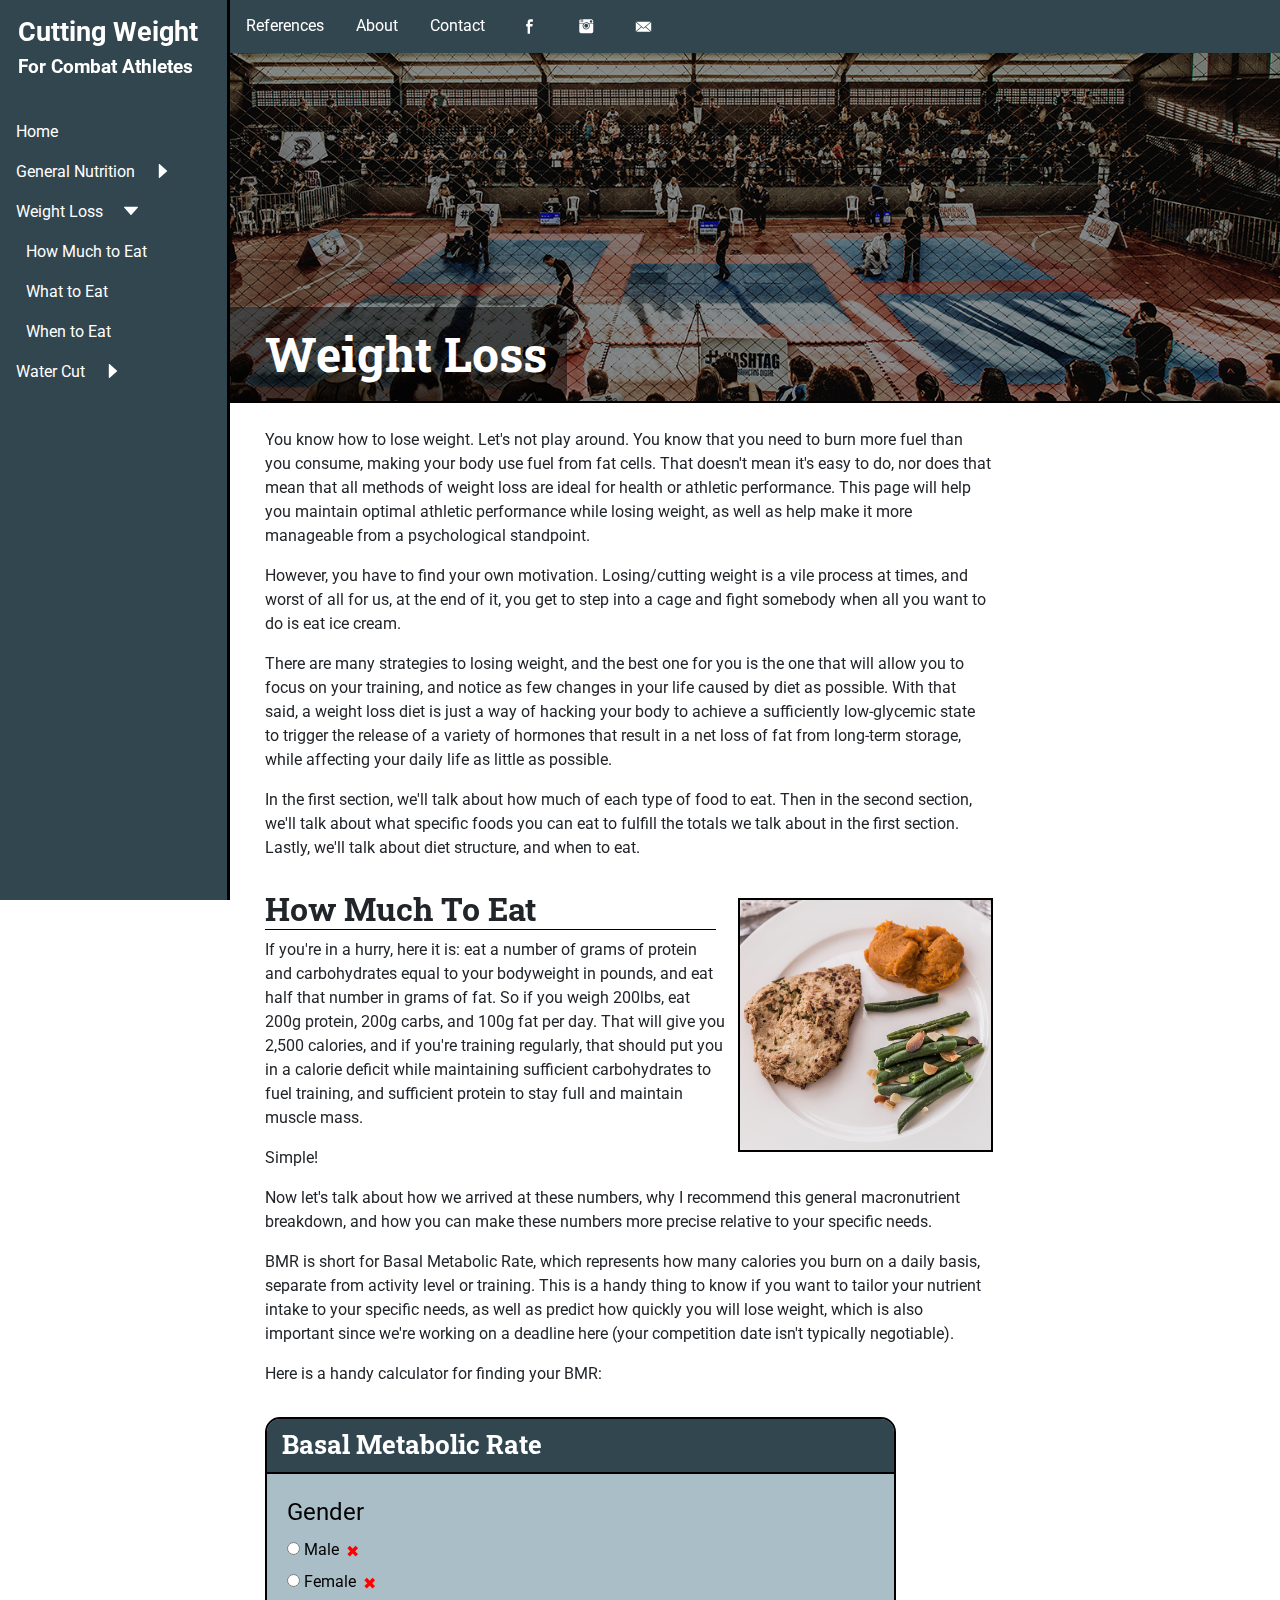
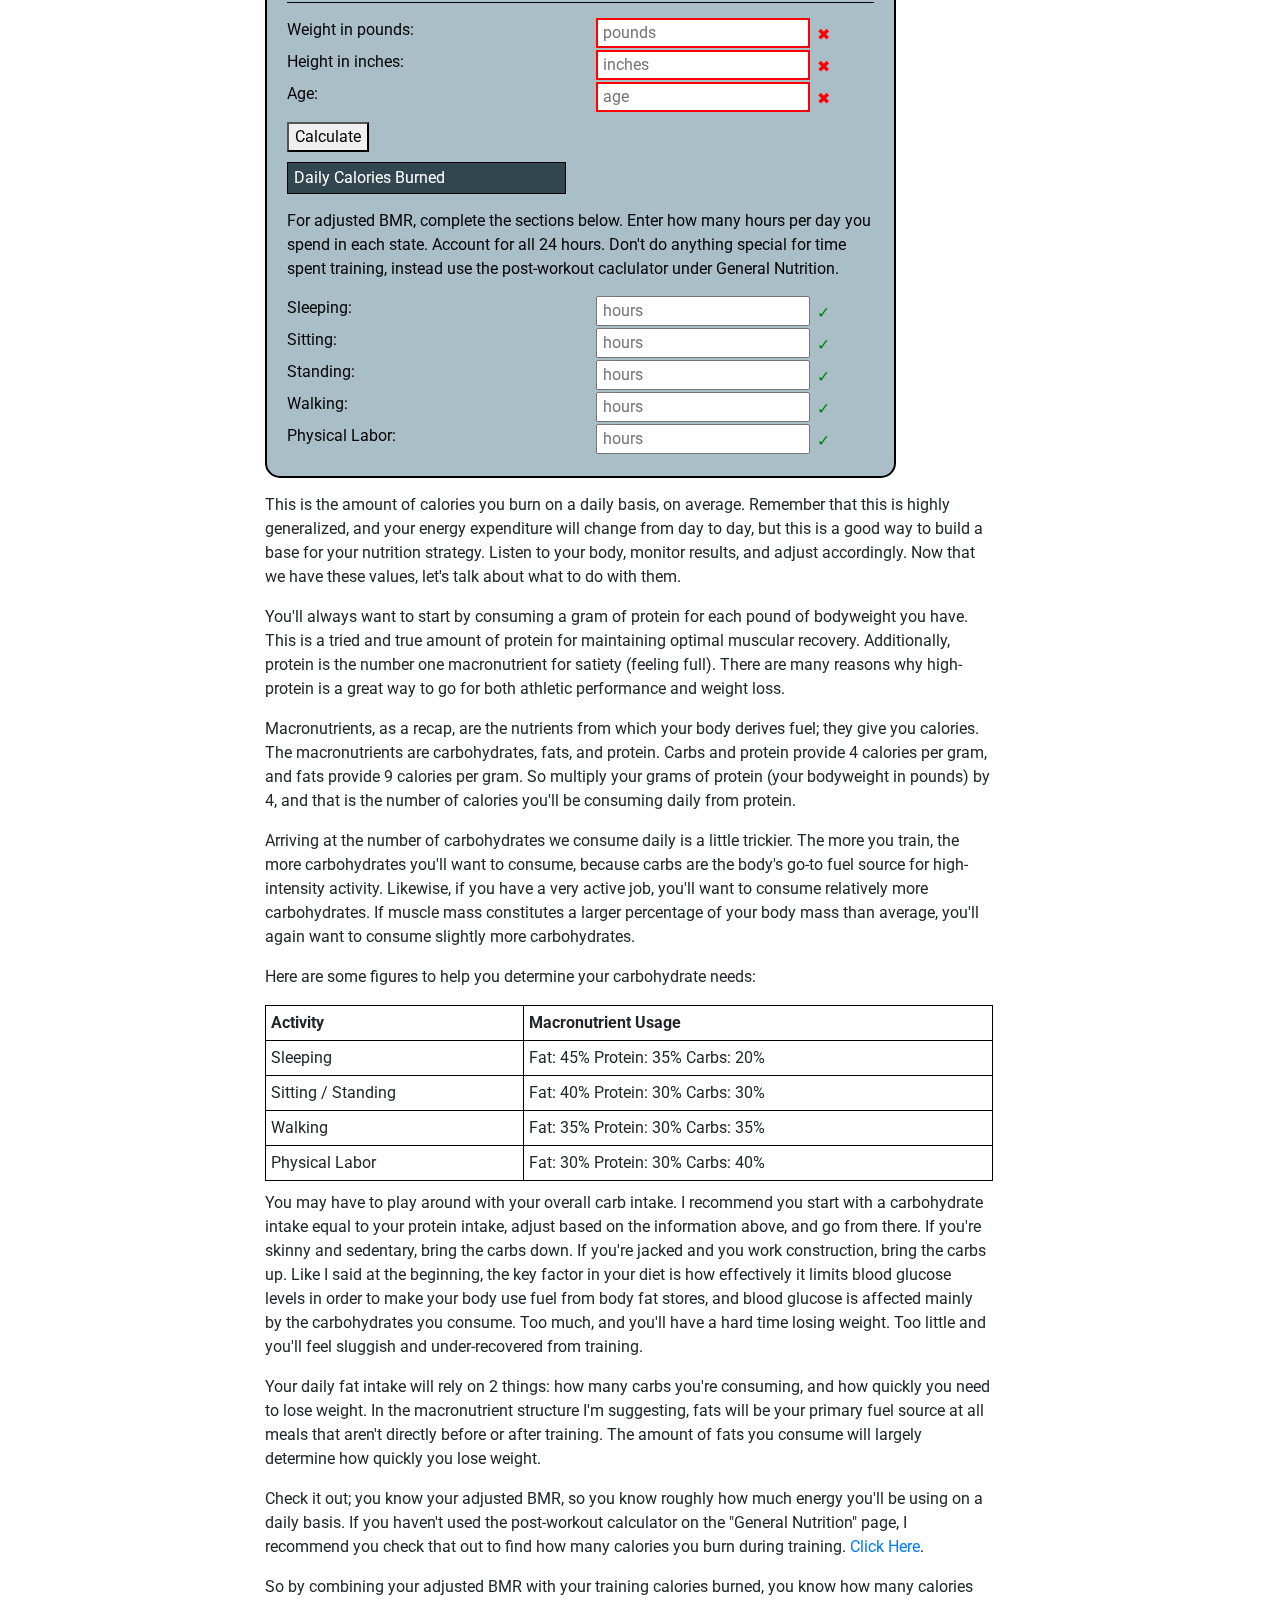
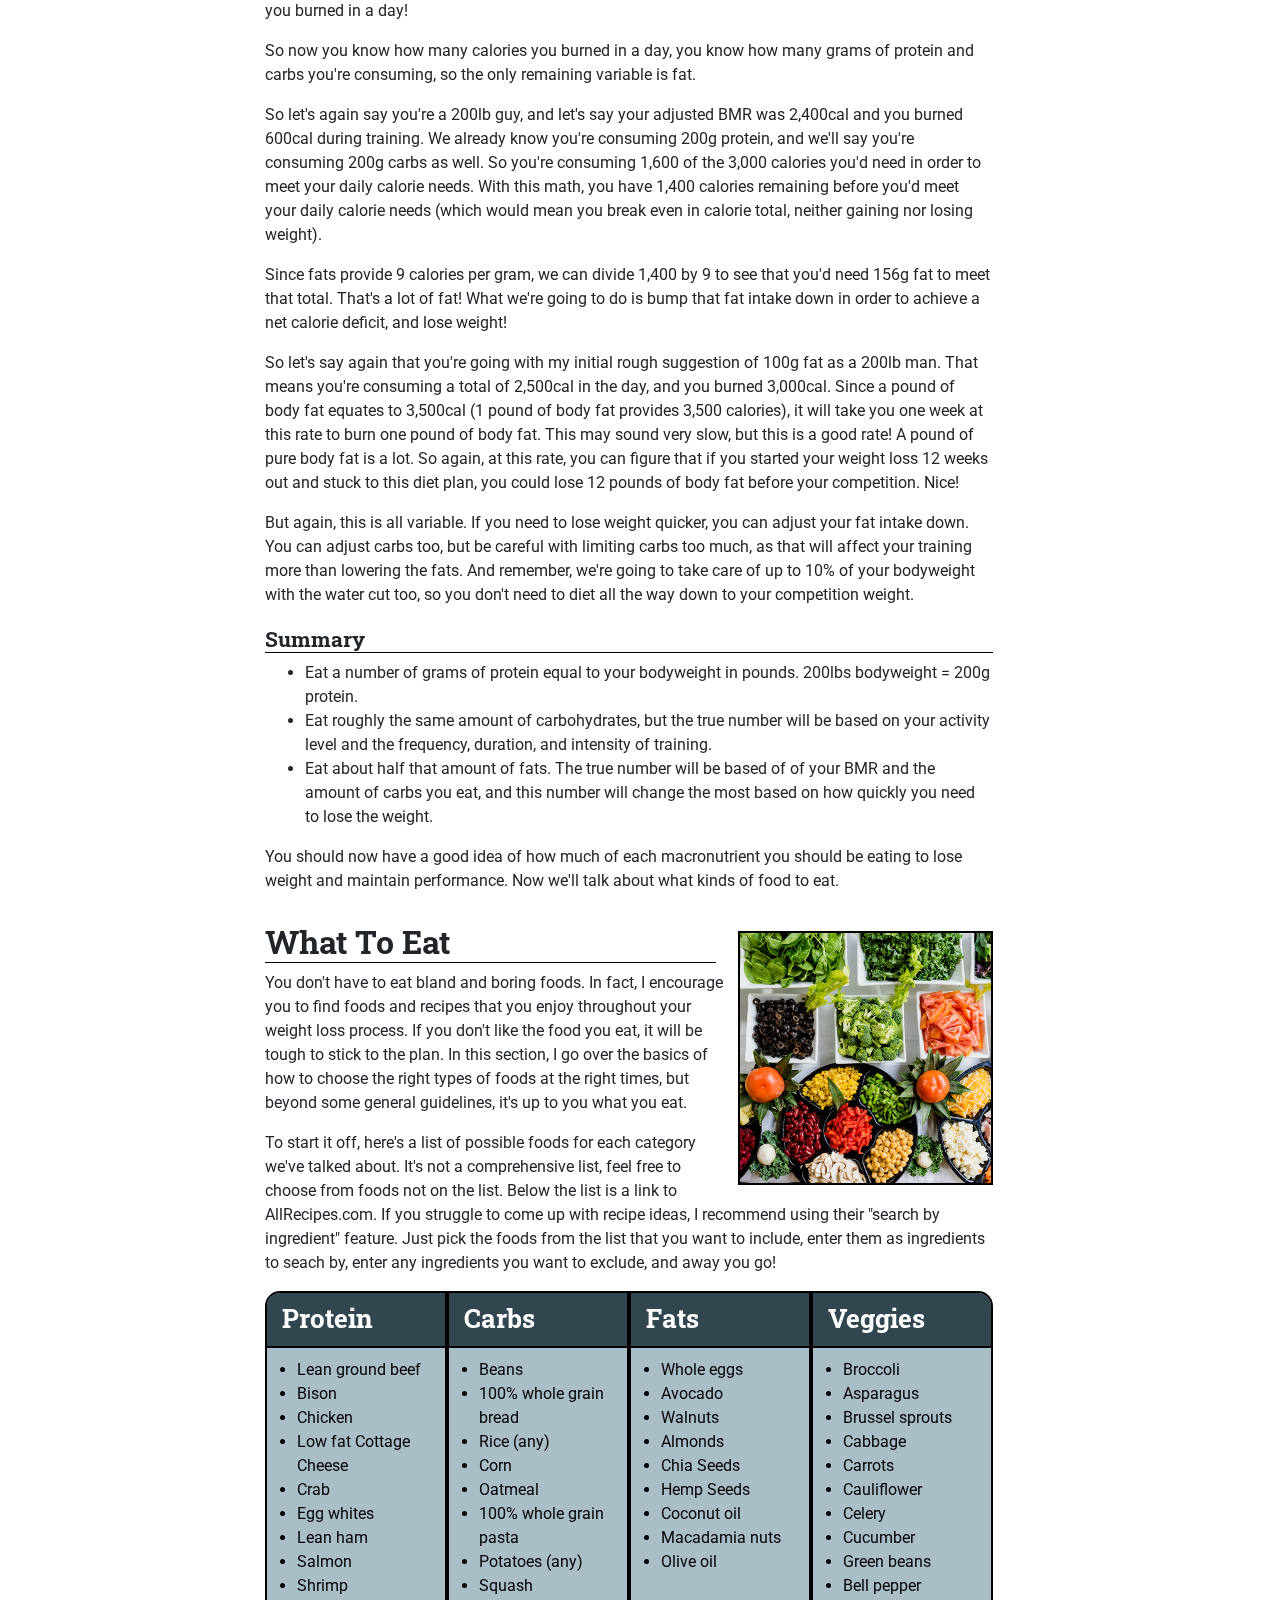
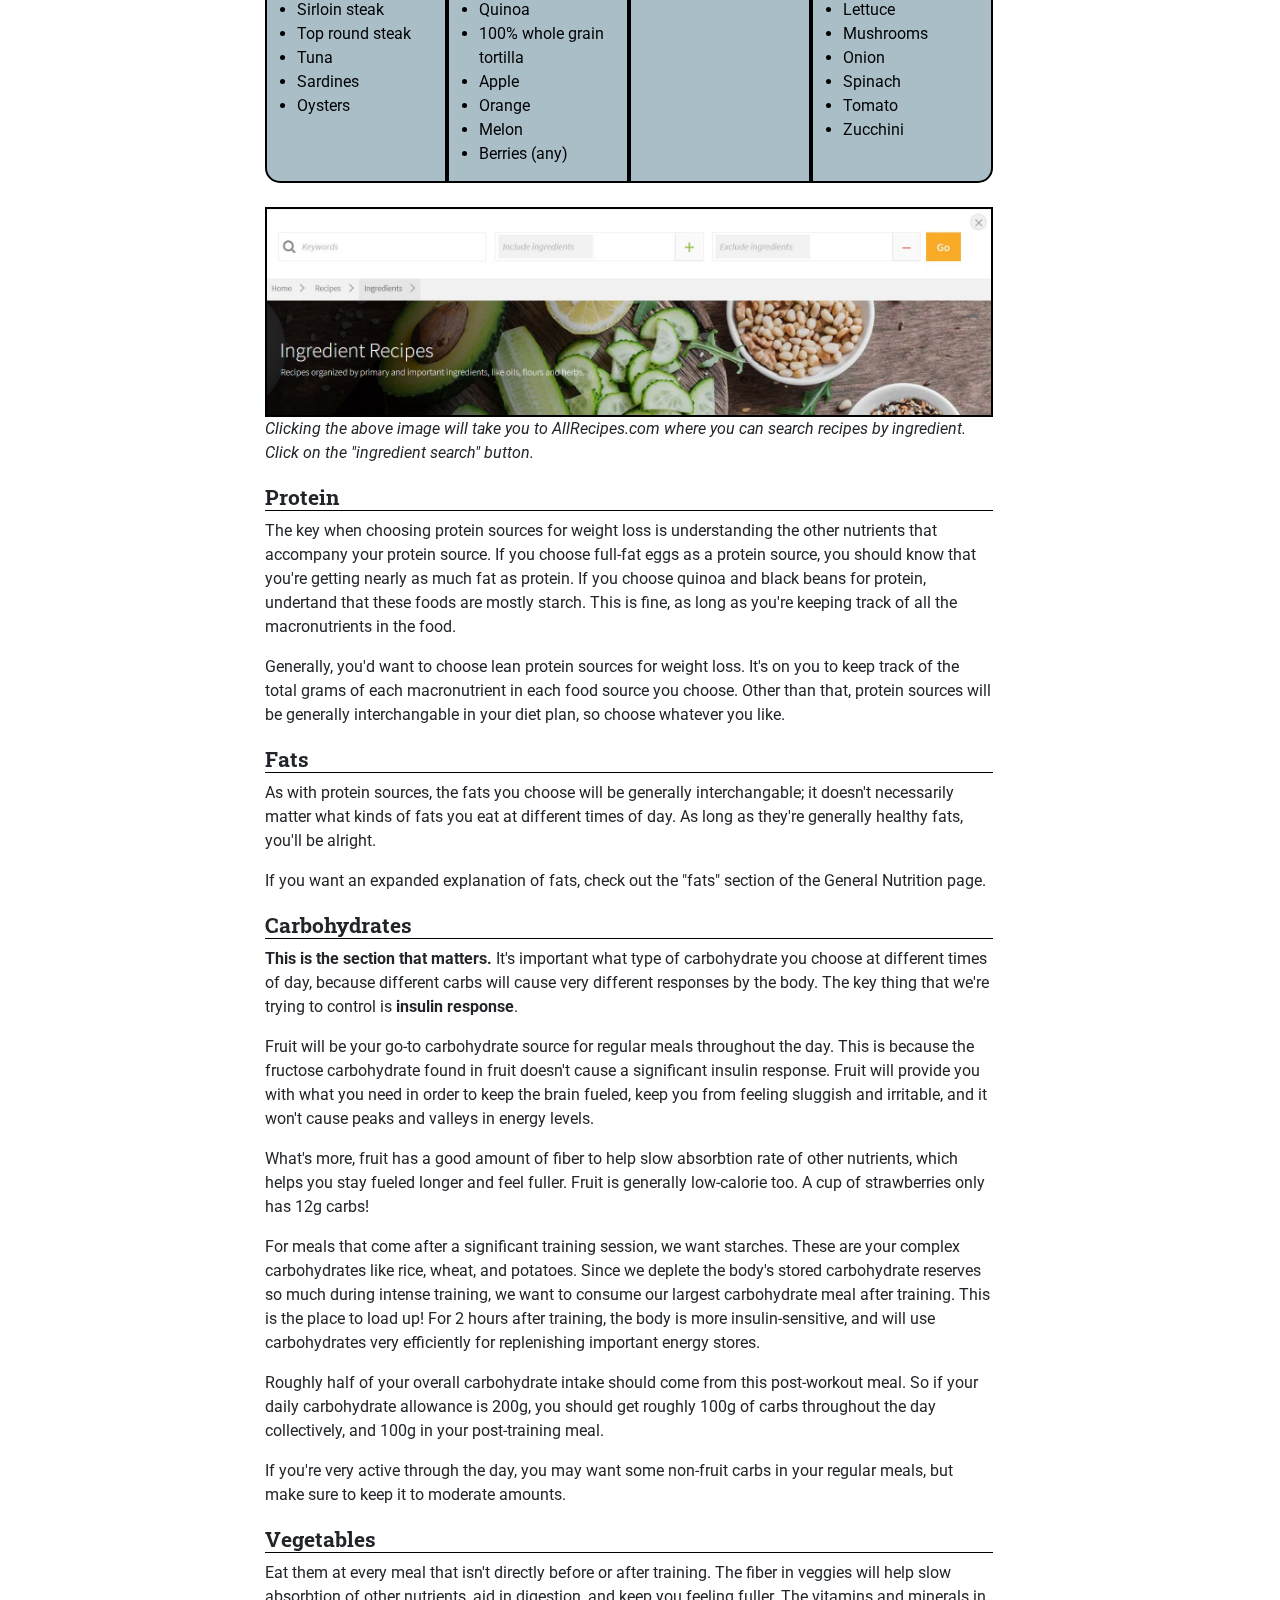
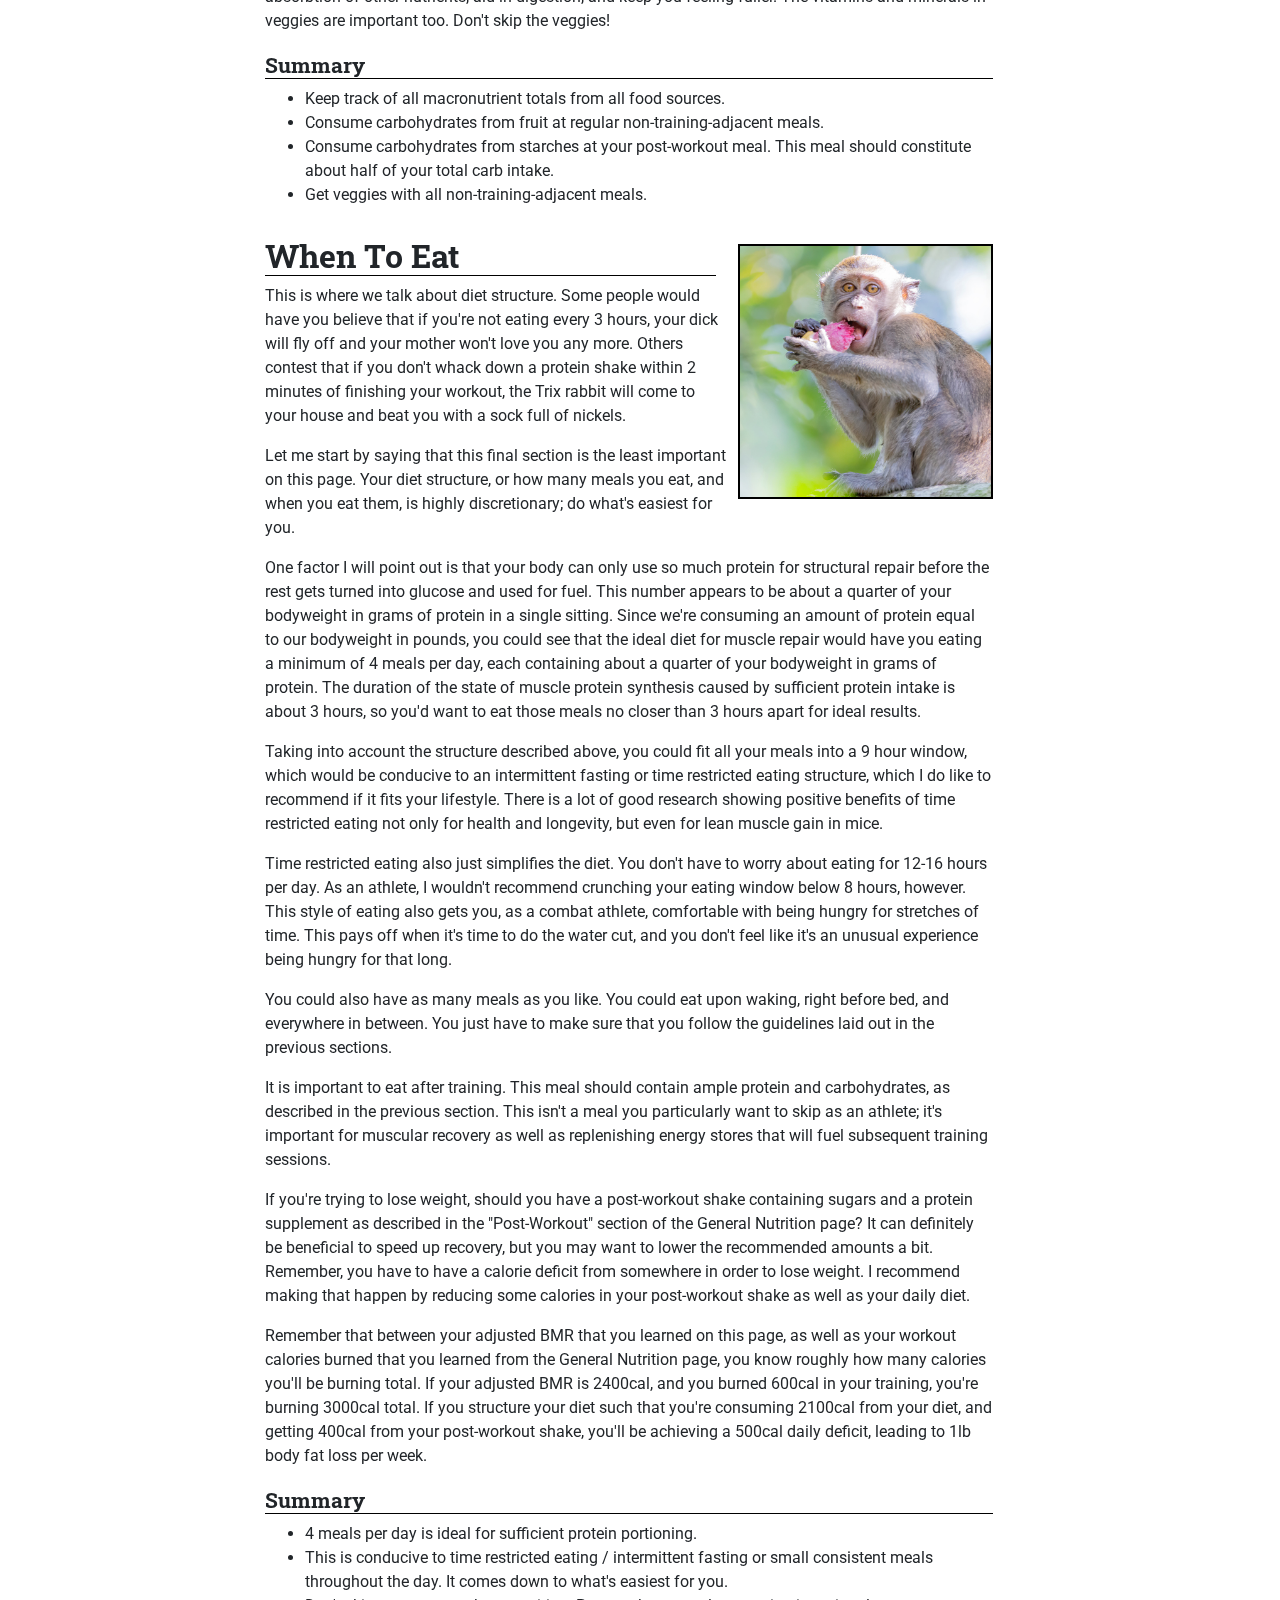
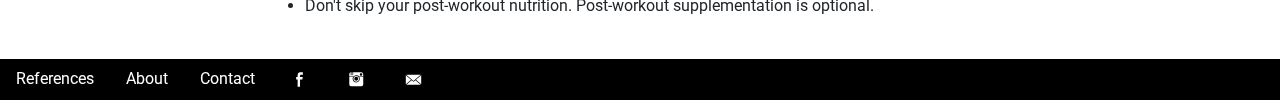
<file: weightLoss.html>
<!DOCTYPE html>
<html lang="en">
  <head>
    <meta charset="utf-8">
    <meta name="viewport" content="width=device-width, initial-scale=1, shrink-to-fit=no">
    <meta property="og:image" content="https://jesseconaway.github.io/weightcut/images/postWorkout.jpg">
    <meta name="twitter:image" content="https://jesseconaway.github.io/weightcut/images/postWorkout.jpg">
    <meta property="og:description" content="Cut weight without sacrificing performance. Learn science-driven principles of nutrition, weight loss, and cutting water weight. Use precise calculators and step-by-step instructions to help you build cutting strategies and predict outcomes. Never sacrifice performance to make weight again!">
    <meta name="twitter:description" content="Cut weight without sacrificing performance. Learn science-driven principles of nutrition, weight loss, and cutting water weight. Use precise calculators and step-by-step instructions to help you build cutting strategies and predict outcomes. Never sacrifice performance to make weight again!">
    <link rel="shortcut icon" type="image/png" href="images/favicon.png">
    <link rel="stylesheet" href="https://stackpath.bootstrapcdn.com/bootstrap/4.4.1/css/bootstrap.min.css" integrity="sha384-Vkoo8x4CGsO3+Hhxv8T/Q5PaXtkKtu6ug5TOeNV6gBiFeWPGFN9MuhOf23Q9Ifjh" crossorigin="anonymous">
    <link rel="stylesheet" href="styles.css">
    <link href="https://fonts.googleapis.com/css?family=Roboto+Slab:400,700|Roboto:400,700&display=swap" rel="stylesheet">
    <title>Weight Loss :: Cutting Weight for Combat Athletes</title>
  </head>
  <body>
    <div class="mobileMenuIcon">
      <img class="openMenuIcon" id="openMenuIcon" src="images/hamburger.svg" alt="cutting weight dropdown menu icon" onclick="openMenu()">
      <img class="closeMenuIcon" id="closeMenuIcon" src="images/close.svg" alt="cutting weight dropdown menu icon">
    </div>
    <!-- Site Title Upper Left -->
    <div class="pageTitle">
      <a href="index.html">
        <p class="pageTitleTitle"><b>Cutting Weight</b></p>
        <p class="pageTitleSubtitle"><b>For Combat Athletes</b></p>
      </a>
    </div>
    <!-- Side Nav -->
    <nav class="sideNav" id="sideNav">
      <ul class="nav">
        <li class="nav-item">
          <a class="nav-link" href="index.html">Home</a>
        </li>
        <li class="nav-item">
          <a class="nav-link" href="generalNutrition.html">General Nutrition</a>
          <div class="dropdown-btn">
            <img src="images/triangle.svg" alt="dropdown menu indicator" class="dropdown-indicator" id="generalNutritionDropdown">
          </div>
          <ul class="dropdownContainer">
            <li class="nav-item">
              <a class="nav-link" href="generalNutrition.html#carbohydrates">Carbohydrates</a>
            </li>
            <li class="nav-item">
              <a class="nav-link" href="generalNutrition.html#fats">Fats</a>
            </li>
            <li class="nav-item">
              <a class="nav-link" href="generalNutrition.html#protein">Protein</a>
            </li>
            <li class="nav-item">
              <a class="nav-link" href="generalNutrition.html#hydration">Hydration</a>
            </li>
            <li class="nav-item">
              <a class="nav-link" href="generalNutrition.html#postWorkout">Post-Workout</a>
            </li>
          </ul>
        </li>
        <li class="nav-item">
          <a class="nav-link" href="weightLoss.html">Weight Loss</a>
          <div class="dropdown-btn">
            <img src="images/triangle.svg" alt="dropdown menu indicator" class="dropdown-indicator" id="weightLossDropdown">
          </div>
          <ul class="dropdownContainer">
            <li class="nav-item">
              <a class="nav-link" href="weightLoss.html#howMuch">How Much to Eat</a>
            </li>
            <li class="nav-item">
              <a class="nav-link" href="weightLoss.html#what">What to Eat</a>
            </li>
            <li class="nav-item">
              <a class="nav-link" href="weightLoss.html#when">When to Eat</a>
            </li>
          </ul>
        </li>
        <li class="nav-item">
          <a class="nav-link" href="waterCut.html">Water Cut</a>
          <div class="dropdown-btn">
            <img src="images/triangle.svg" alt="dropdown menu indicator" class="dropdown-indicator" id="waterCutDropdown">
          </div>
          <ul class="dropdownContainer">
            <li class="nav-item">
              <a class="nav-link" href="waterCut.html#howMuch">How Much Can I Lose</a>
            </li>
            <li class="nav-item">
              <a class="nav-link" href="waterCut.html#diet">Diet</a>
            </li>
            <li class="nav-item">
              <a class="nav-link" href="waterCut.html#supplements">Supplements</a>
            </li>
            <li class="nav-item">
              <a class="nav-link" href="waterCut.html#timeline">The Timeline</a>
            </li>
            <li class="nav-item">
              <a class="nav-link" href="waterCut.html#rehydrating">Rehydrating</a>
            </li>
          </ul>
        </li>
        <li class="nav-item d-lg-none">
          <a class="nav-link" href="resources.html">References</a>
        </li>
        <li class="nav-item d-lg-none">
          <a class="nav-link" href="about.html">About</a>
        </li>
        <li class="nav-item d-lg-none">
          <a class="nav-link" href="contact.html">Contact</a>
        </li>
      </ul>
    </nav>
    <nav class="topNav">
      <ul class="nav">
        <li class="nav-item">
          <a class="nav-link" href="resources.html">References</a>
        </li>
        <li class="nav-item">
          <a class="nav-link" href="about.html">About</a>
        </li>
        <li class="nav-item">
          <a class="nav-link" href="contact.html">Contact</a>
        </li>
        <li class="nav-item">
          <a href="https://www.facebook.com/jesse.conaway.5" target="_blank"><img src="images/facebook-icon-gray.svg" alt="jesse conaway facebook link icon"></a>
        </li>
        <li class="nav-item">
          <a href="https://www.instagram.com/jesse_conaway/" target="_blank"><img src="images/instagram-icon-gray.svg" alt="jesse conaway instagram link icon"></a>
        </li>
        <li class="nav-item">
          <a href="mailto:jesse@jesseconaway.com?Subject=Cutting%20weight" target="_top"><img src="images/mail-icon-gray.svg" alt="jesse conaway email contact link icon"></a>
        </li>
      </ul>
    </nav>
    <!--This is just a background for the side nav-->
    <div class="sideNavBackground" id="sideNavBackground"></div>
    <!--Main Content-->
    <div class="headerImg weightLossHeaderImg">
      <div class="headerImg blackOverlay">
        <header><h1>Weight Loss</h1></header>
      </div>
    </div>
    <main>
      <div class="row">
        <div class="col col-12 col-md-10 col-xl-9">
          <p>
            You know how to lose weight. Let's not play around. You know that you need to burn more fuel than you consume, making your body use fuel from fat cells. That doesn't mean it's easy to do, nor does that mean that all methods of weight loss are ideal for health or athletic performance. This page will help you maintain optimal athletic performance while losing weight, as well as help make it more manageable from a psychological standpoint.
          </p>
          <p>
            However, you have to find your own motivation. Losing/cutting weight is a vile process at times, and worst of all for us, at the end of it, you get to step into a cage and fight somebody when all you want to do is eat ice cream.
          </p>
          <p>
            There are many strategies to losing weight, and the best one for you is the one that will allow you to focus on your training, and notice as few changes in your life caused by diet as possible. With that said, a weight loss diet is just a way of hacking your body to achieve a sufficiently low-glycemic state to trigger the release of a variety of hormones that result in a net loss of fat from long-term storage, while affecting your daily life as little as possible.
          </p>
          <p>
            In the first section, we'll talk about how much of each type of food to eat. Then in the second section, we'll talk about what specific foods you can eat to fulfill the totals we talk about in the first section. Lastly, we'll talk about diet structure, and when to eat.
          </p>
          <h2 class="pageSectionHeader" id="howMuch">How Much To Eat</h2>
          <img class="mainSectionImg" src="images/howMuchToEat.jpg" alt="carbohydrates general nutrition for combat athletes">
          <p>
            If you're in a hurry, here it is: eat a number of grams of protein and carbohydrates equal to your bodyweight in pounds, and eat half that number in grams of fat. So if you weigh 200lbs, eat 200g protein, 200g carbs, and 100g fat per day. That will give you 2,500 calories, and if you're training regularly, that should put you in a calorie deficit while maintaining sufficient carbohydrates to fuel training, and sufficient protein to stay full and maintain muscle mass.
          </p>
          <p>
            Simple!
          </p>
          <p>
            Now let's talk about how we arrived at these numbers, why I recommend this general macronutrient breakdown, and how you can make these numbers more precise relative to your specific needs.
          </p>
          <p>
            BMR is short for Basal Metabolic Rate, which represents how many calories you burn on a daily basis, separate from activity level or training. This is a handy thing to know if you want to tailor your nutrient intake to your specific needs, as well as predict how quickly you will lose weight, which is also important since we're working on a deadline here (your competition date isn't typically negotiable).
          </p>
          <p>
            Here is a handy calculator for finding your BMR:
          </p>
          <div class="row">
            <div class="col col-md-10 col-lg-10 calculatorCard" id="bmrCalc">
              <div class="calculatorCardHeader">
                <h3>Basal Metabolic Rate</h3>
              </div>
              <form novalidate>
                <div class="row">
                  <div class="col-12">
                    <fieldset>
                      <legend>Gender</legend>
                      <input required type="radio" id="bmrMale" name="gender" value="male">
                      <label for="bmrMale">Male</label><span></span><br>
                      <input required type="radio" id="bmrFemale" name="gender" value="female">
                      <label for="bmrFemale">Female</label><span></span>
                    </fieldset>
                  </div>
                  <div class="col-12 col-md-6 mb-0 mb-md-auto">
                    <label for="bmrWeight">Weight in pounds:</label>
                  </div>
                  <div class="col-12 col-md-6 mb-2 mb-md-auto">
                    <input required type="number" accept-charset="" id="bmrWeight" name="weight" placeholder="pounds">
                    <span></span>
                  </div>
                  <div class="col-12 col-md-6 mb-0 mb-md-auto">
                    <label for="bmrHeight">Height in inches:</label>
                  </div>
                  <div class="col-12 col-md-6 mb-2 mb-md-auto">
                    <input required type="number" accept-charset="" id="bmrHeight" name="height" placeholder="inches">
                    <span></span>
                  </div>
                  <div class="col-12 col-md-6 mb-0 mb-md-auto">
                    <label for="age">Age:</label>
                  </div>
                  <div class="col-12 col-md-6 mb-2 mb-md-auto">
                    <input required type="number" accept-charset="" id="age" name="age" placeholder="age">
                    <span></span>
                  </div>
                  <div class="col-12 col-md-6 mt-2">
                    <button type="button" id="bmrCalcSubmit">Calculate</button>
                    <p class="calcResult" id="bmrResult">Daily Calories Burned</p>
                  </div>
                  <p>
                    For adjusted BMR, complete the sections below. Enter how many hours per day you spend in each state. Account for all 24 hours. Don't do anything special for time spent training, instead use the post-workout caclulator under General Nutrition.
                  </p>
                  <div class="col-12 col-md-6 mb-0 mb-md-auto">
                    <label for="sleeping">Sleeping:</label>
                  </div>
                  <div class="col-12 col-md-6 mb-2 mb-md-auto">
                    <input type="number" accept-charset="" id="sleeping" name="sleeping" placeholder="hours">
                    <span></span>
                  </div>
                  <div class="col-12 col-md-6 mb-0 mb-md-auto">
                    <label for="sitting">Sitting:</label>
                  </div>
                  <div class="col-12 col-md-6 mb-2 mb-md-auto">
                    <input type="number" accept-charset="" id="sitting" name="sitting" placeholder="hours">
                    <span></span>
                  </div>
                  <div class="col-12 col-md-6 mb-0 mb-md-auto">
                    <label for="standing">Standing:</label>
                  </div>
                  <div class="col-12 col-md-6 mb-2 mb-md-auto">
                    <input type="number" accept-charset="" id="standing" name="standing" placeholder="hours">
                    <span></span>
                  </div>
                  <div class="col-12 col-md-6 mb-0 mb-md-auto">
                    <label for="walking">Walking:</label>
                  </div>
                  <div class="col-12 col-md-6 mb-2 mb-md-auto">
                    <input type="number" accept-charset="" id="walking" name="walking" placeholder="hours">
                    <span></span>
                  </div>
                  <div class="col-12 col-md-6 mb-0 mb-md-auto">
                    <label for="labor">Physical Labor:</label>
                  </div>
                  <div class="col-12 col-md-6 mb-2 mb-md-auto">
                    <input type="number" accept-charset="" id="labor" name="labor" placeholder="hours">
                    <span></span>
                  </div>
                </div>
              </form>
            </div>
          </div>
          <p>
            This is the amount of calories you burn on a daily basis, on average. Remember that this is highly generalized, and your energy expenditure will change from day to day, but this is a good way to build a base for your nutrition strategy. Listen to your body, monitor results, and adjust accordingly. Now that we have these values, let's talk about what to do with them.
          </p>
          <p>
            You'll always want to start by consuming a gram of protein for each pound of bodyweight you have. This is a tried and true amount of protein for maintaining optimal muscular recovery. Additionally, protein is the number one macronutrient for satiety (feeling full). There are many reasons why high-protein is a great way to go for both athletic performance and weight loss.
          </p>
          <p>
            Macronutrients, as a recap, are the nutrients from which your body derives fuel; they give you calories. The macronutrients are carbohydrates, fats, and protein. Carbs and protein provide 4 calories per gram, and fats provide 9 calories per gram. So multiply your grams of protein (your bodyweight in pounds) by 4, and that is the number of calories you'll be consuming daily from protein.
          </p>
          <p>
            Arriving at the number of carbohydrates we consume daily is a little trickier. The more you train, the more carbohydrates you'll want to consume, because carbs are the body's go-to fuel source for high-intensity activity. Likewise, if you have a very active job, you'll want to consume relatively more carbohydrates. If muscle mass constitutes a larger percentage of your body mass than average, you'll again want to consume slightly more carbohydrates.
          </p>
          <p>
            Here are some figures to help you determine your carbohydrate needs:
          </p>
          <table>
            <tr>
              <th>Activity</th>
              <th>Macronutrient Usage</th>
            </tr>
            <tr>
              <td>Sleeping</td>
              <td>Fat: 45% Protein: 35% Carbs: 20%</td>
            </tr>
            <tr>
              <td>Sitting / Standing</td>
              <td>Fat: 40% Protein: 30% Carbs: 30%</td>
            </tr>
            <tr>
              <td>Walking</td>
              <td>Fat: 35% Protein: 30% Carbs: 35%</td>
            </tr>
            <tr>
              <td>Physical Labor</td>
              <td>Fat: 30% Protein: 30% Carbs: 40%</td>
            </tr>
          </table>
          <p>
            You may have to play around with your overall carb intake. I recommend you start with a carbohydrate intake equal to your protein intake, adjust based on the information above, and go from there. If you're skinny and sedentary, bring the carbs down. If you're jacked and you work construction, bring the carbs up. Like I said at the beginning, the key factor in your diet is how effectively it limits blood glucose levels in order to make your body use fuel from body fat stores, and blood glucose is affected mainly by the carbohydrates you consume. Too much, and you'll have a hard time losing weight. Too little and you'll feel sluggish and under-recovered from training.
          </p>
          <p>
            Your daily fat intake will rely on 2 things: how many carbs you're consuming, and how quickly you need to lose weight. In the macronutrient structure I'm suggesting, fats will be your primary fuel source at all meals that aren't directly before or after training. The amount of fats you consume will largely determine how quickly you lose weight.
          </p>
          <p>
            Check it out; you know your adjusted BMR, so you know roughly how much energy you'll be using on a daily basis. If you haven't used the post-workout calculator on the "General Nutrition" page, I recommend you check that out to find how many calories you burn during training. <a href="generalNutrition.html#postWorkoutCalc">Click Here</a>.
          </p>
          <p>
            So by combining your adjusted BMR with your training calories burned, you know how many calories you burned in a day!
          </p>
          <p>
            So now you know how many calories you burned in a day, you know how many grams of protein and carbs you're consuming, so the only remaining variable is fat.
          </p>
          <p>
            So let's again say you're a 200lb guy, and let's say your adjusted BMR was 2,400cal and you burned 600cal during training. We already know you're consuming 200g protein, and we'll say you're consuming 200g carbs as well. So you're consuming 1,600 of the 3,000 calories you'd need in order to meet your daily calorie needs. With this math, you have 1,400 calories remaining before you'd meet your daily calorie needs (which would mean you break even in calorie total, neither gaining nor losing weight).
          </p>
          <p>
            Since fats provide 9 calories per gram, we can divide 1,400 by 9 to see that you'd need 156g fat to meet that total. That's a lot of fat! What we're going to do is bump that fat intake down in order to achieve a net calorie deficit, and lose weight!
          </p>
          <p>
            So let's say again that you're going with my initial rough suggestion of 100g fat as a 200lb man. That means you're consuming a total of 2,500cal in the day, and you burned 3,000cal. Since a pound of body fat equates to 3,500cal (1 pound of body fat provides 3,500 calories), it will take you one week at this rate to burn one pound of body fat. This may sound very slow, but this is a good rate! A pound of pure body fat is a lot. So again, at this rate, you can figure that if you started your weight loss 12 weeks out and stuck to this diet plan, you could lose 12 pounds of body fat before your competition. Nice!
          </p>
          <p>
            But again, this is all variable. If you need to lose weight quicker, you can adjust your fat intake down. You can adjust carbs too, but be careful with limiting carbs too much, as that will affect your training more than lowering the fats. And remember, we're going to take care of up to 10% of your bodyweight with the water cut too, so you don't need to diet all the way down to your competition weight.
          </p>
          <h3 class="pageSectionSubhead">Summary</h3>
          <ul>
            <li>Eat a number of grams of protein equal to your bodyweight in pounds. 200lbs bodyweight = 200g protein.</li>
            <li>Eat roughly the same amount of carbohydrates, but the true number will be based on your activity level and the frequency, duration, and intensity of training. </li>
            <li>Eat about half that amount of fats. The true number will be based of of your BMR and the amount of carbs you eat, and this number will change the most based on how quickly you need to lose the weight.</li>
          </ul>
          <p>
            You should now have a good idea of how much of each macronutrient you should be eating to lose weight and maintain performance. Now we'll talk about what kinds of food to eat.
          </p>
          <h2 class="pageSectionHeader" id="what">What To Eat</h2>
          <img class="mainSectionImg" src="images/whatToEat.jpg" alt="fats general nutrition for combat athletes">
          <p>
            You don't have to eat bland and boring foods. In fact, I encourage you to find foods and recipes that you enjoy throughout your weight loss process. If you don't like the food you eat, it will be tough to stick to the plan. In this section, I go over the basics of how to choose the right types of foods at the right times, but beyond some general guidelines, it's up to you what you eat.
          </p>
          <p>
            To start it off, here's a list of possible foods for each category we've talked about. It's not a comprehensive list, feel free to choose from foods not on the list. Below the list is a link to AllRecipes.com. If you struggle to come up with recipe ideas, I recommend using their "search by ingredient" feature. Just pick the foods from the list that you want to include, enter them as ingredients to seach by, enter any ingredients you want to exclude, and away you go!
          </p>
          <div class="foodsList">
            <div>
              <div class="calculatorCardHeader">
                <h3>Protein</h3>
              </div>
              <ul>
                <li>Lean ground beef</li>
                <li>Bison</li>
                <li>Chicken</li>
                <li>Low fat Cottage Cheese</li>
                <li>Crab</li>
                <li>Egg whites</li>
                <li>Lean ham</li>
                <li>Salmon</li>
                <li>Shrimp</li>
                <li>Sirloin steak</li>
                <li>Top round steak</li>
                <li>Tuna</li>
                <li>Sardines</li>
                <li>Oysters</li>
              </ul>
            </div>
            <div>
              <div class="calculatorCardHeader">
                <h3>Carbs</h3>
              </div>
              <ul>
                <li>Beans</li>
                <li>100% whole grain bread</li>
                <li>Rice (any)</li>
                <li>Corn</li>
                <li>Oatmeal</li>
                <li>100% whole grain pasta</li>
                <li>Potatoes (any)</li>
                <li>Squash</li>
                <li>Quinoa</li>
                <li>100% whole grain tortilla</li>
                <li>Apple</li>
                <li>Orange</li>
                <li>Melon</li>
                <li>Berries (any)</li>
              </ul>
            </div>
            <div>
              <div class="calculatorCardHeader">
                <h3>Fats</h3>
              </div>
              <ul>
                <li>Whole eggs</li>
                <li>Avocado</li>
                <li>Walnuts</li>
                <li>Almonds</li>
                <li>Chia Seeds</li>
                <li>Hemp Seeds</li>
                <li>Coconut oil</li>
                <li>Macadamia nuts</li>
                <li>Olive oil</li>
              </ul>
            </div>
            <div>
              <div class="calculatorCardHeader">
                <h3>Veggies</h3>
              </div>
              <ul>
                <li>Broccoli</li>
                <li>Asparagus</li>
                <li>Brussel sprouts</li>
                <li>Cabbage</li>
                <li>Carrots</li>
                <li>Cauliflower</li>
                <li>Celery</li>
                <li>Cucumber</li>
                <li>Green beans</li>
                <li>Bell pepper</li>
                <li>Lettuce</li>
                <li>Mushrooms</li>
                <li>Onion</li>
                <li>Spinach</li>
                <li>Tomato</li>
                <li>Zucchini</li>
              </ul>
            </div>
          </div>
          <a href="https://www.allrecipes.com/recipes/17567/ingredients/" target="_blank"><img class="mainSectionImg" style="width: 100%; border: 2px solid black; margin: 1.5rem 0 0 0;" src="images/allRecipes.JPG" alt="allrecipes ingredient search"></a>
          <p><i>Clicking the above image will take you to AllRecipes.com where you can search recipes by ingredient. Click on the "ingredient search" button.</i></p>
          <h3 class="pageSectionSubhead">Protein</h3>
          <p>
            The key when choosing protein sources for weight loss is understanding the other nutrients that accompany your protein source. If you choose full-fat eggs as a protein source, you should know that you're getting nearly as much fat as protein. If you choose quinoa and black beans for protein, undertand that these foods are mostly starch. This is fine, as long as you're keeping track of all the macronutrients in the food.
          </p>
          <p>
            Generally, you'd want to choose lean protein sources for weight loss. It's on you to keep track of the total grams of each macronutrient in each food source you choose. Other than that, protein sources will be generally interchangable in your diet plan, so choose whatever you like.
          </p>
          <h3 class="pageSectionSubhead">Fats</h3>
          <p>
            As with protein sources, the fats you choose will be generally interchangable; it doesn't necessarily matter what kinds of fats you eat at different times of day. As long as they're generally healthy fats, you'll be alright.
          </p>
          <p>
            If you want an expanded explanation of fats, check out the "fats" section of the General Nutrition page.
          </p>
          <h3 class="pageSectionSubhead">Carbohydrates</h3>
          <p>
            <strong>This is the section that matters.</strong> It's important what type of carbohydrate you choose at different times of day, because different carbs will cause very different responses by the body. The key thing that we're trying to control is <strong>insulin response</strong>.
          </p>
          <p>
            Fruit will be your go-to carbohydrate source for regular meals throughout the day. This is because the fructose carbohydrate found in fruit doesn't cause a significant insulin response. Fruit will provide you with what you need in order to keep the brain fueled, keep you from feeling sluggish and irritable, and it won't cause peaks and valleys in energy levels.
          </p>
          <p>
            What's more, fruit has a good amount of fiber to help slow absorbtion rate of other nutrients, which helps you stay fueled longer and feel fuller. Fruit is generally low-calorie too. A cup of strawberries only has 12g carbs!
          </p>
          <p>
            For meals that come after a significant training session, we want starches. These are your complex carbohydrates like rice, wheat, and potatoes. Since we deplete the body's stored carbohydrate reserves so much during intense training, we want to consume our largest carbohydrate meal after training. This is the place to load up! For 2 hours after training, the body is more insulin-sensitive, and will use carbohydrates very efficiently for replenishing important energy stores.
          </p>
          <p>
            Roughly half of your overall carbohydrate intake should come from this post-workout meal. So if your daily carbohydrate allowance is 200g, you should get roughly 100g of carbs throughout the day collectively, and 100g in your post-training meal.
          </p>
          <p>
            If you're very active through the day, you may want some non-fruit carbs in your regular meals, but make sure to keep it to moderate amounts.
          </p>
          <h3 class="pageSectionSubhead">Vegetables</h3>
          <p>
            Eat them at every meal that isn't directly before or after training. The fiber in veggies will help slow absorbtion of other nutrients, aid in digestion, and keep you feeling fuller. The vitamins and minerals in veggies are important too. Don't skip the veggies!
          </p>
          <h3 class="pageSectionSubhead">Summary</h3>
          <ul>
              <li>Keep track of all macronutrient totals from all food sources.</li>
              <li>Consume carbohydrates from fruit at regular non-training-adjacent meals.</li>
              <li>Consume carbohydrates from starches at your post-workout meal. This meal should constitute about half of your total carb intake.</li>
              <li>Get veggies with all non-training-adjacent meals.</li>
          </ul>
          <h2 class="pageSectionHeader" id="when">When To Eat</h2>
          <img class="mainSectionImg" src="images/whenToEat.jpg" alt="protein general nutrition for combat athletes">
          <p>
            This is where we talk about diet structure. Some people would have you believe that if you're not eating every 3 hours, your dick will fly off and your mother won't love you any more. Others contest that if you don't whack down a protein shake within 2 minutes of finishing your workout, the Trix rabbit will come to your house and beat you with a sock full of nickels.
          </p>
          <p>
            Let me start by saying that this final section is the least important on this page. Your diet structure, or how many meals you eat, and when you eat them, is highly discretionary; do what's easiest for you.
          </p>
          <p>
            One factor I will point out is that your body can only use so much protein for structural repair before the rest gets turned into glucose and used for fuel. This number appears to be about a quarter of your bodyweight in grams of protein in a single sitting. Since we're consuming an amount of protein equal to our bodyweight in pounds, you could see that the ideal diet for muscle repair would have you eating a minimum of 4 meals per day, each containing about a quarter of your bodyweight in grams of protein. The duration of the state of muscle protein synthesis caused by sufficient protein intake is about 3 hours, so you'd want to eat those meals no closer than 3 hours apart for ideal results.
          </p>
          <p>
            Taking into account the structure described above, you could fit all your meals into a 9 hour window, which would be conducive to an intermittent fasting or time restricted eating structure, which I do like to recommend if it fits your lifestyle. There is a lot of good research showing positive benefits of time restricted eating not only for health and longevity, but even for lean muscle gain in mice.
          </p>
          <p>
            Time restricted eating also just simplifies the diet. You don't have to worry about eating for 12-16 hours per day. As an athlete, I wouldn't recommend crunching your eating window below 8 hours, however. This style of eating also gets you, as a combat athlete, comfortable with being hungry for stretches of time. This pays off when it's time to do the water cut, and you don't feel like it's an unusual experience being hungry for that long.
          </p>
          <p>
            You could also have as many meals as you like. You could eat upon waking, right before bed, and everywhere in between. You just have to make sure that you follow the guidelines laid out in the previous sections.
          </p>
          <p>
            It is important to eat after training. This meal should contain ample protein and carbohydrates, as described in the previous section. This isn't a meal you particularly want to skip as an athlete; it's important for muscular recovery as well as replenishing energy stores that will fuel subsequent training sessions.
          </p>
          <p>
            If you're trying to lose weight, should you have a post-workout shake containing sugars and a protein supplement as described in the "Post-Workout" section of the General Nutrition page? It can definitely be beneficial to speed up recovery, but you may want to lower the recommended amounts a bit. Remember, you have to have a calorie deficit from somewhere in order to lose weight. I recommend making that happen by reducing some calories in your post-workout shake as well as your daily diet.
          </p>
          <p>
            Remember that between your adjusted BMR that you learned on this page, as well as your workout calories burned that you learned from the General Nutrition page, you know roughly how many calories you'll be burning total. If your adjusted BMR is 2400cal, and you burned 600cal in your training, you're burning 3000cal total. If you structure your diet such that you're consuming 2100cal from your diet, and getting 400cal from your post-workout shake, you'll be achieving a 500cal daily deficit, leading to 1lb body fat loss per week.
          </p>
          <h3 class="pageSectionSubhead">Summary</h3>
          <ul>
            <li>4 meals per day is ideal for sufficient protein portioning.</li>
            <li>This is conducive to time restricted eating / intermittent fasting or small consistent meals throughout the day. It comes down to what's easiest for you.</li>
            <li>Don't skip your post-workout nutrition. Post-workout supplementation is optional.</li>
          </ul>
        </div>
      </div>
    </main>
    <footer>
      <ul class="nav">
        <li class="nav-item">
          <a class="nav-link" href="resources.html">References</a>
        </li>
        <li class="nav-item">
          <a class="nav-link" href="about.html">About</a>
        </li>
        <li class="nav-item">
          <a class="nav-link" href="contact.html">Contact</a>
        </li>
        <li class="nav-item">
          <a href="https://www.facebook.com/jesse.conaway.5" target="_blank"><img src="images/facebook-icon-gray.svg" alt="jesse conaway facebook link icon"></a>
        </li>
        <li class="nav-item">
          <a href="https://www.instagram.com/jesse_conaway/" target="_blank"><img src="images/instagram-icon-gray.svg" alt="jesse conaway instagram link icon"></a>
        </li>
        <li class="nav-item">
          <a href="mailto:jesse@jesseconaway.com?Subject=Cutting%20weight" target="_top"><img src="images/mail-icon-gray.svg" alt="jesse conaway email contact link icon"></a>
        </li>
      </ul>
    </footer>

    <script src="https://code.jquery.com/jquery-3.4.1.slim.min.js" integrity="sha384-J6qa4849blE2+poT4WnyKhv5vZF5SrPo0iEjwBvKU7imGFAV0wwj1yYfoRSJoZ+n" crossorigin="anonymous"></script>
    <script src="https://cdn.jsdelivr.net/npm/popper.js@1.16.0/dist/umd/popper.min.js" integrity="sha384-Q6E9RHvbIyZFJoft+2mJbHaEWldlvI9IOYy5n3zV9zzTtmI3UksdQRVvoxMfooAo" crossorigin="anonymous"></script>
    <script src="https://stackpath.bootstrapcdn.com/bootstrap/4.4.1/js/bootstrap.min.js" integrity="sha384-wfSDF2E50Y2D1uUdj0O3uMBJnjuUD4Ih7YwaYd1iqfktj0Uod8GCExl3Og8ifwB6" crossorigin="anonymous"></script>
    <script src="scripts.js"></script>
    <script>
      window.onload=function(){
      document.getElementById("weightLossDropdown").click();
    };
    </script>
  </body>
</html>
</file>
<file: styles.css>
body {
    background-color: white;
}
:root {
    --primary: rgba(50,70,80,1);
    --secondary: rgba(170,190,200,1);
}
* {
    box-sizing: border-box;
    font-family: "Roboto", sans-serif;
}
h1, h2, h3, h4, h5, h6, h1 small, h1 a, h2 a, h3 a {
    font-family: "Roboto Slab", serif;
    font-weight: bold;
}

/* Side Nav */

.sideNav {
    background-color: var(--primary);
    padding: 15px 0 0 0;
    width: 230px;
    margin: 0;
    position: fixed;
    z-index: 3;
    top: 0;
    left: -230px;
    overflow-x: hidden;
    transition: 0.5s;
    border-right: 3px solid black;
}
.sideNavBackground {
    background-color: var(--primary);
    margin: 0;
    width: 230px;
    position: fixed;
    left: -230px;
    top: 0;
    height: 100%;
    z-index: 2;
    transition: 0.5s;
    border-right: 3px solid black;
}
.sideNav * {
    color: white;
}
.sideNav a, .sideNav ul, .sideNav li {
    text-decoration: none;
    list-style: none;
}
.sideNav .nav-item {
    width: 100%;
    clear: left;
}
.sideNav a {
    float: left;
}
.sideNav a:hover {
    color: var(--secondary)
}
.dropdown-btn {
    display: inline-block;
    margin-top: 8px;
    height: 24px;
    width: 24px;
    cursor: pointer;
    background-color: rgba(0,0,0,0.0);
    border-radius: 15px;
}
.dropdown-btn:hover {
    background-color: rgba(0,0,0,0.6)
}
.dropdown-indicator {
    margin-bottom: 3px;
    margin-left: 7px;
    height: 14px;
    width: 10px;
    transition-duration: 100ms;
}
.rotate {
    transform: rotate(90deg);
}
.dropdownContainer {
    display: none;
    padding-left: 10px;
}
.mobileMenuIcon {
    padding: 8px;
    background-color: var(--primary);
    width: 100%;
    position: fixed;
    top: 0;
    z-index: 1;
}
.closeMenuIcon {
    display: none;
    position: relative;
    left: 0;
    height: 30px;
    width: 30px;
    transition: 0.5s;
    cursor: pointer;
}
.openMenuIcon {
    position: relative;
    left: 0;
    height: 30px;
    width: 30px;
    transition: 0.5s;
    cursor: pointer;
}

/* Homepage Title Upper Left */

.pageTitle {
    background-color: var(--primary);
    padding: 12px 15px 15px 15px;
    padding-left: 18px;
    width: 230px;
    display: none;
    float: left;
    border-right: 3px solid black;
}
.pageTitle p {
    padding: 0;
    margin: 0;
    text-decoration: none;
    color: white;
}
.pageTitle a:hover {
    text-decoration: none;
}
.pageTitleTitle {
    font-size: 1.7rem;
}
.pageTitleSubtitle {
    font-size: 1.2rem;
}

/* Top Nav */

.topNav {
    background-color: var(--primary);
    display: none;
    margin: 0;
}
.topNav ul {
    list-style-type: none;
    margin: 0;
    padding: 0;
    overflow: hidden;
    background-color: var(--primary);
}
.topNav ul li {
    float: left;
}
.topNav ul li a {
    display: block;
    color: white;
    text-align: center;
    padding: 14px 16px;
    text-decoration: none;
}
.topNav ul li a img {
    height: 25px;
    width: 25px;
}
.topNav .nav-item:hover {
    background-color: var(--secondary);
}
/* Main Content */

main {
    min-height: 90vh;
    background-color: rgba(255,255,255,1);
    padding: 20px;
}
.indexHeaderImg {
    background-image: url("images/indexHeaderImg.jpg");
}
.weightLossHeaderImg {
    background-image: url("images/weightLossHeaderImg.jpg")
}
.waterCutHeaderImg {
    background-image: url("images/waterCutHeaderImg.jpg")
}
.generalNutritionHeaderImg {
    background-image: url("images/generalNutritionHeaderImg.jpg")
}
.headerImg {
    height: 350px;
    background-position: center;
    background-repeat: no-repeat;
    background-size: auto 100%;
    position: relative;
    border-bottom: 2px solid black;
    z-index: -99;
}
header {
    background-color: rgba(0,0,0,0.5);
    border-radius: 10px;
    padding: 20px;
    position: absolute;
    bottom: 0;
    left: 15px;
}
header h1 {
    color: white;
    font-size: 2rem;
    line-height: 2.2rem;
}
.blackOverlay {
    background-color: rgba(0,0,0,0.4);
}
.pageSectionHeader {
    margin-top: 30px;
    border-bottom: 1px solid black;
}
.mainSectionImg {
    width: 100%;
    height: auto;
    margin: 10px auto 10px auto;
    padding: 0;
    border: 2px solid black;
}
.pageSectionSubhead {
    margin-top: 20px;
    border-bottom: 1px solid black;
    font-size: 1.3rem;
}
.homeCard {
    background-color: var(--secondary);
    padding: 1rem;
    border-radius: 15px;
    margin: 20px auto 10px auto;
    text-decoration: none;
    color: black;
    display: block;
}
.homeCard p {
    margin: 0;
}
.homeCard:hover {
    text-decoration: none;
    color: var(--primary);
}
.homeCard:hover img {
    animation-name: pop;
}
@keyframes pop {
    from {
        transform: scale(1);
    }
    20% {
        transform: scale(1.1);
    }
    40% {
        transform: scale(0.93);
    }
    60% {
        transform: scale(1.05);
    }
    80% {
        transform: scale(0.97);
    }
    to {
        transform: scale(1);
    }
}
.homeCardImg {
    height: 130px;
    width: 130px;
    float: left;
    margin: 7px 15px 7px 5px;
    animation-duration: 550ms;
    animation-timing-function: ease-in-out;
    border-radius: 1rem;
}
.homeCalcContainer {
    display: flex;
    flex-wrap: wrap;
    justify-content: center;
}
.homeCalcContainer > a {
    flex-basis: 80%;
    flex-shrink: 1;
    border-radius: 15px;
    background-color: var(--secondary);
    border: 2px solid Black;
    padding: 0;
    overflow: hidden;
    color: black;
    display: block;
    margin: 1rem 0;
}
.homeCalcContainer > a:hover {
    text-decoration: none;
}
.homeCalcContainer > a:hover h3 {
    color: var(--secondary);
}
.homeCalcContainer > a p {
    padding: 15px;
}
.calculatorCard {
    border-radius: 15px;
    background-color: var(--secondary);
    border: 2px solid Black;
    padding: 0;
    margin: 15px;
    overflow: hidden;
    color: black;
}
.calculatorCardHeader {
    background-color: var(--primary);
    padding: 10px 15px 5px 15px;
    border-bottom: 2px solid black;
    color: white;
}
.calculatorCardHeader h3 {
    font-size: 1.6rem;
}
.calculatorCard p {
    padding: 15px;
    margin: 0;
}
blockquote {
    margin-left: 20px;
    margin-right: 20px;
    font-style: italic;
}
.calculatorCard form {
    margin: 20px;
}
.calculatorCard fieldset {
    border-bottom: 1px solid black;
    margin-bottom: 15px;
}
.calcResult {
    color: white;
    background-color: var(--primary);
    margin: 10px 0 0 0 !important;
    padding: 3px 6px !important;
    border: 1px solid black;
}
input {
    padding-left: 5px;
}
input:invalid {
    border: 2px solid red;
}
input + span, input + label + span {
    position: relative;
}
input + span::before, input + label + span::before {
    position: absolute;
    right: -20px;
    top: 0;
}
input:invalid + span::before, input:invalid + label + span::before {
    content: '✖';
    color: red;
}  
input:valid + span::before, input:valid + label + span::before {
    content: '✓';
    color: green;
}
.foodsList {
    display: flex;
    flex-wrap: wrap;
    justify-content: center;
}
.foodsList > div {
    flex-basis: 50%;
    flex-shrink: 1;
    flex-grow: 1;
    background-color: var(--secondary);
    border: 2px solid Black;
    padding: 0;
    overflow: hidden;
    color: black;
    display: block;
}
.foodsList > div:nth-Child(1) {
    border-radius: 15px 0 0 0;
}
.foodsList > div:nth-Child(2) {
    border-radius: 0 15px 0 0;
}
.foodsList > div:nth-Child(3) {
    border-radius: 0 0 0 15px;
}
.foodsList > div:nth-Child(4) {
    border-radius: 0 0 15px 0;
}
.foodsList ul {
    margin: 10px 15px 15px -10px;
}
table, th, td {
    border: 1px solid black;
    border-collapse: collapse;
    vertical-align: top;
}
table {
    width: 100%;
    margin-bottom: 10px;
}
th, td {
    padding: 5px;
}

/* Footer */

footer {
    clear: both;
    background-color: rgba(0,0,0,1);
    color: white;
}
footer ul {
    list-style-type: none;
    margin: 0 auto;
    padding: 0;
    overflow: hidden;
    background-color: rgba(0,0,0,1);
}
footer a {
    display: block;
    color: white;
    text-align: center;
    padding: 8px 16px;
    text-decoration: none;
  }
footer a:hover {
    color: white;
}
footer img {
    height: 25px;
    width: 25px;
}
footer .nav-item:hover {
    background-color: var(--primary);
}
.contactButton {
    padding: 4px 12px;
    border: 3px solid var(--primary);
    background-color: var(--secondary);
    font-size: 1.3rem;
    display: inline-block;
    margin-bottom: 2rem;
    border-radius: 5px;
    color: black;
}
.contactButton:hover {
    border: 3px solid var(--secondary);
    background-color: var(--primary);
    text-decoration: none;
    color: white;
}



/* Small devices (landscape phones, 576px and up) */
@media (min-width: 576px) {
.mainSectionImg {
    width: 35%;
    height: auto;
    float: right;
    margin: -40px 0 0 10px;
}
.pageSectionHeader {
    width: 62%;
}
.homeCalcContainer {
    justify-content: space-between;
}
.homeCalcContainer > a {
    flex-basis: 30%;
}
.foodsList {
    justify-content: space-between;
}
.foodsList > div {
    flex-basis: 25%;
}
.foodsList > div:nth-child(2) {
    border-radius: 0;
}
.foodsList > div:nth-child(3) {
    border-radius: 0;
}
.foodsList > div:first-child {
    border-radius: 15px 0 0 15px;
}
.foodsList > div:last-child {
    border-radius: 0 15px 15px 0;
}
}

/* Medium devices (tablets, 768px and up) */
@media (min-width: 768px) {
.calculatorBlock {
    margin: auto;
}
.headerImg {
    height: 350px;
    background-position: right;
    background-size: 100% auto;
}
header h1 {
    font-size: 3rem;
    line-height: 3.4rem;
}
}

/* Large devices (desktops, 992px and up) */
@media (min-width: 992px) {
.pageTitle {
    display: inline;
}
.sideNav {
    background-color: var(--primary);
    padding-right: 0;
    width: 230px;
    margin: 0;
    float: left;
    clear: left;
    position: sticky;
    top: 0;
}
.sideNavBackground {
    width: 230px;
    left: 0;
    top: 0;
    z-index: -9;
    transition: 0s;
}
.mobileMenuIcon {
    display: none;
}
.topNav {
    display: inline;
}
header {
    left: 220px;
}
main {
    margin-left: 230px;
    padding: 25px 35px;
}
header h1 {
    margin: 0 0 0 25px;
}


}

/* Extra large devices (large desktops, 1200px and up) */
@media (min-width: 1200px) {
.headerImg {
    height: 350px;
    background-position: right;
    background-size: 90% auto;
}
}
</file>
